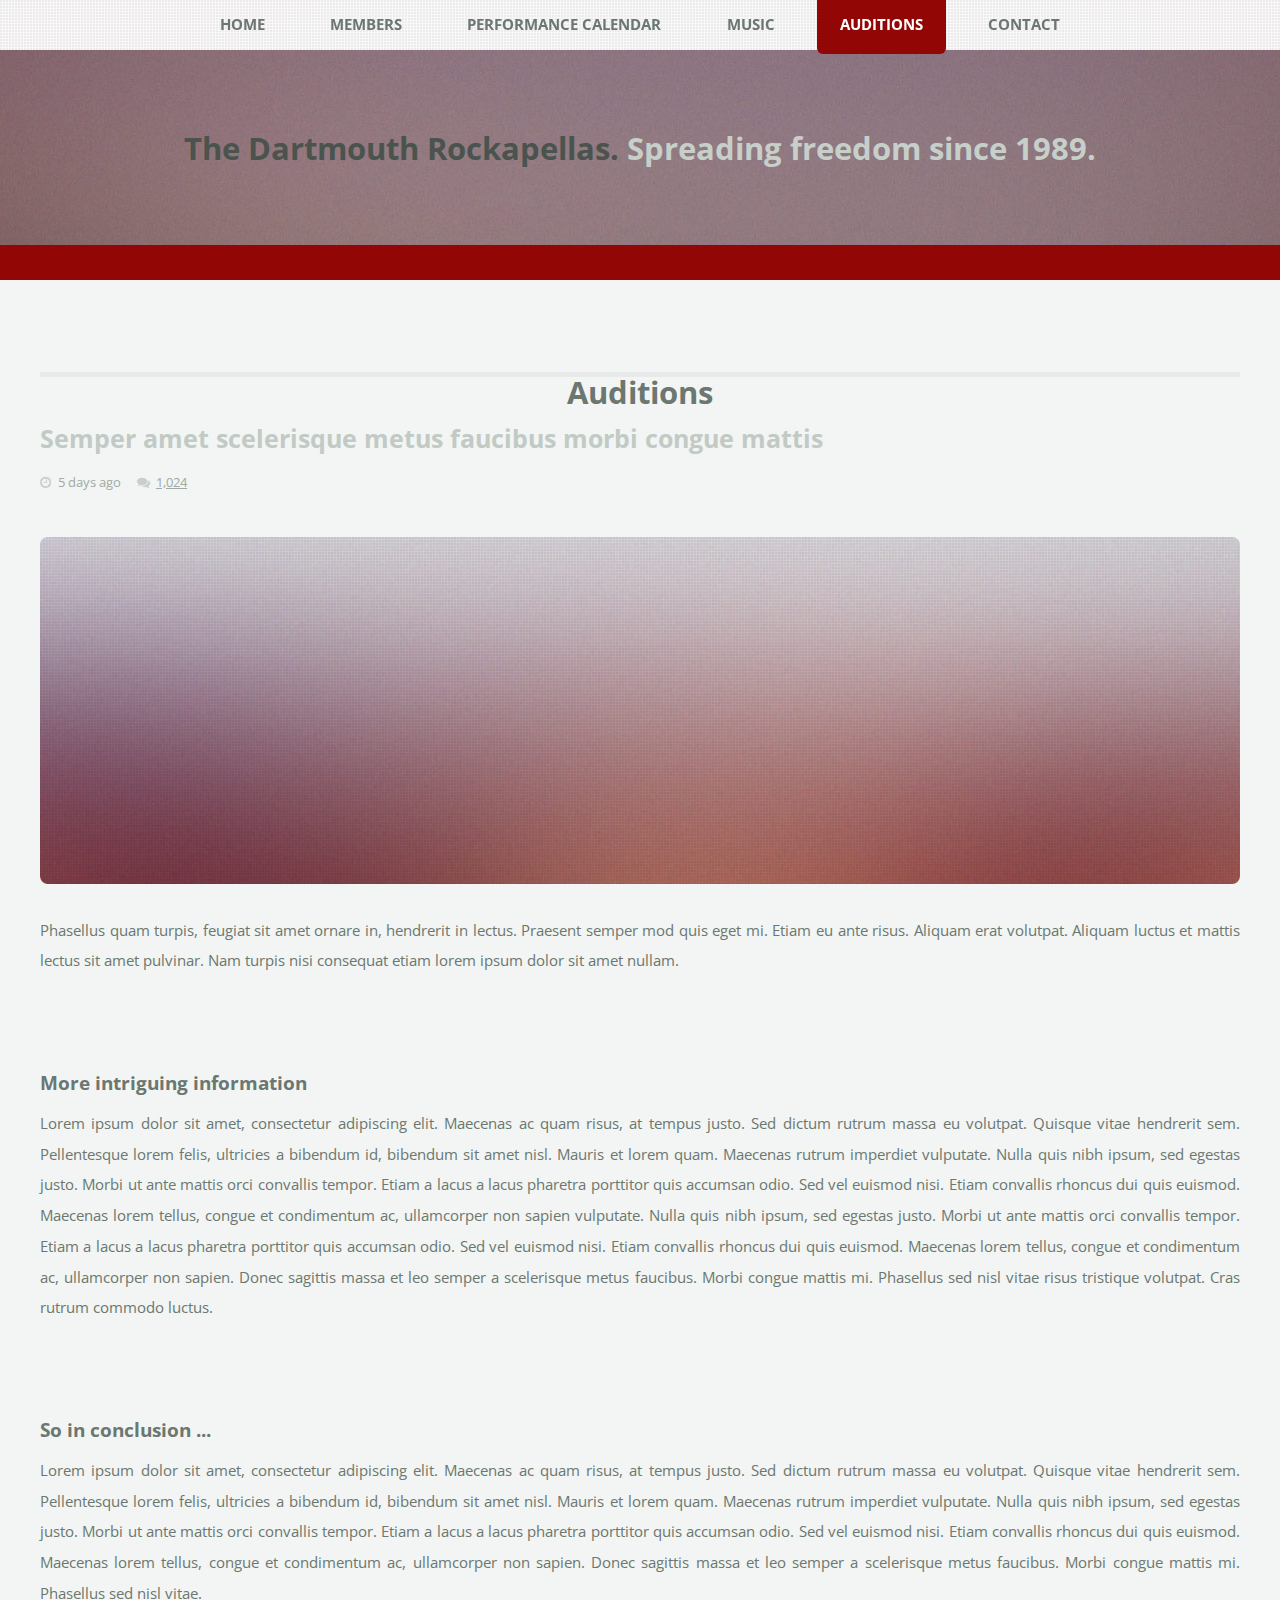
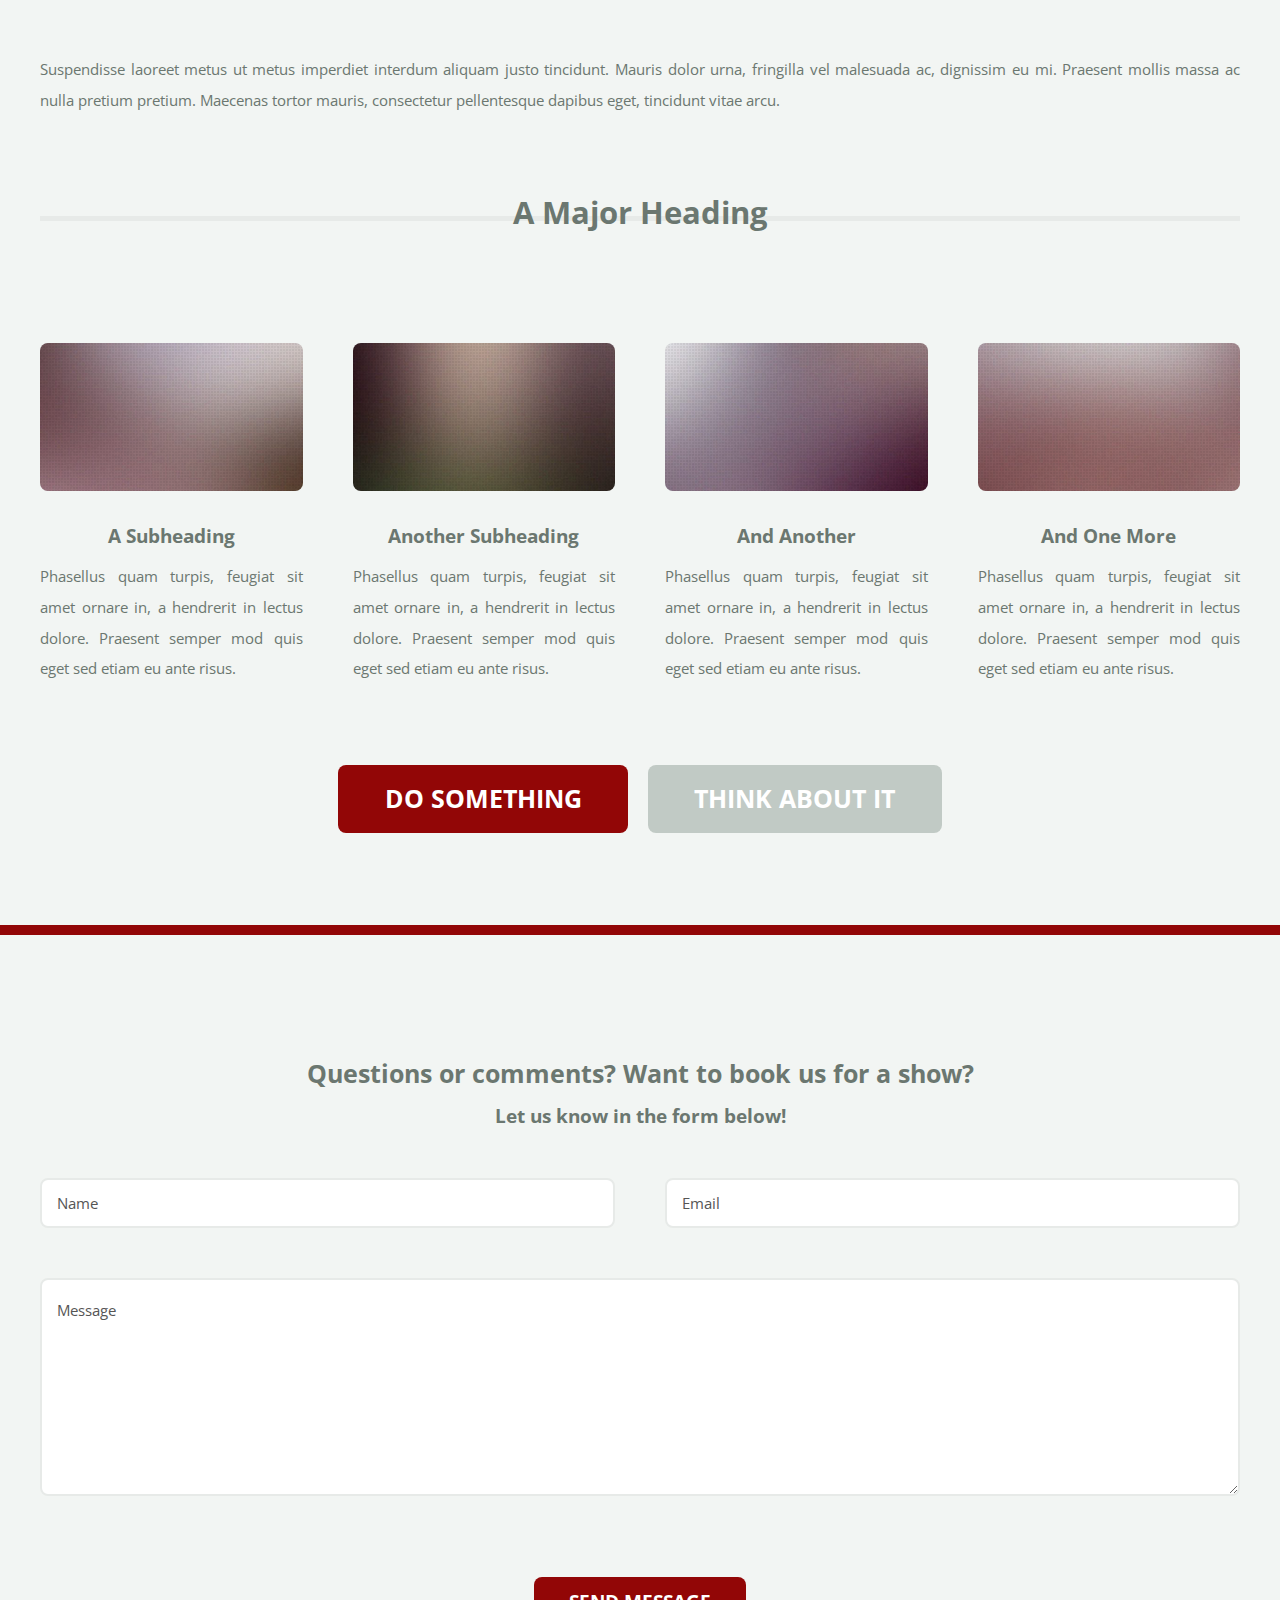
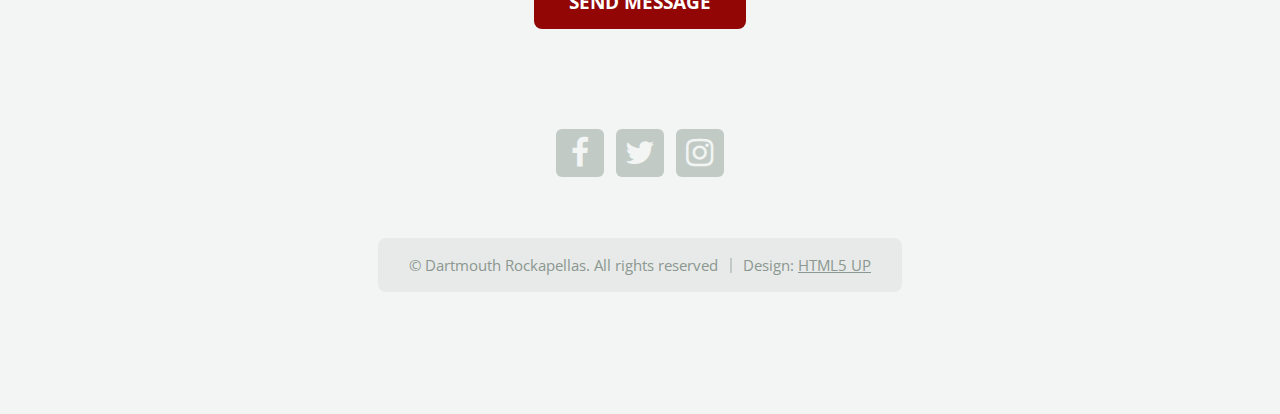
<file: auditions.html>
<!DOCTYPE HTML>
<!--
	TXT by HTML5 UP
	html5up.net | @ajlkn
	Free for personal and commercial use under the CCA 3.0 license (html5up.net/license)
-->

<link rel="shortcut icon" href="images/logos/pride.ico"/>
<html>
	<head>
		<title>The Dartmouth Rockapellas</title>
		<meta charset="utf-8" />
		<meta name="viewport" content="width=device-width, initial-scale=1" />
		<!--[if lte IE 8]><script src="assets/js/ie/html5shiv.js"></script><![endif]-->
		<link rel="stylesheet" href="assets/css/main.css" />
		<!--[if lte IE 8]><link rel="stylesheet" href="assets/css/ie8.css" /><![endif]-->
	</head>
	<body>
		<div id="page-wrapper">
		
			<!-- Header -->
				<header id="header">
					<div class="logo container">
						<div>
							<h1><a href="index.html" id="logo">The Dartmouth Rockapellas.</a></h1>
							<p>Spreading freedom since 1989.</p>
						</div>
					</div>
				</header>

			<!-- Nav -->
				<nav id="nav">
					<ul>
						<li><a href="index.html">Home</a></li>
						<!--
						<li>
							<a href="#">Dropdown</a>
							<ul>
								<li><a href="#">Lorem ipsum dolor</a></li>
								<li><a href="#">Magna phasellus</a></li>
								<li>
									<a href="#">Phasellus consequat</a>
									<ul>
										<li><a href="#">Lorem ipsum dolor</a></li>
										<li><a href="#">Phasellus consequat</a></li>
										<li><a href="#">Magna phasellus</a></li>
										<li><a href="#">Etiam dolore nisl</a></li>
									</ul>
								</li>
								<li><a href="#">Veroeros feugiat</a></li>
							</ul>
						</li>-->
						<li><a href="members.html">Members</a></li>
						<li><a href="calendar.html">Performance Calendar</a></li>
						<li><a href="music.html">Music</a></li>
						<!--<li><a href="freedom.html">Freedom</a></li>-->
						<li class="current"><a href="auditions.html">Auditions</a></li>
						<li class="contact"><a href="#footer">Contact</a></li>
					</ul>
				</nav>

			<!-- Main -->
				<div id="main-wrapper">
					<div id="main" class="container">
						<div class="row">
							<div class="12u">
								<div class="content">

									<!-- Content -->

										<article class="box page-content">

											<header>
												<h2 class="major">Auditions</h2>
												<p>Semper amet scelerisque metus faucibus morbi congue mattis</p>
												<ul class="meta">
													<li class="icon fa-clock-o">5 days ago</li>
													<li class="icon fa-comments"><a href="#">1,024</a></li>
												</ul>
											</header>

											<section>
												<span class="image featured"><img src="images/pic05.jpg" alt="" /></span>
												<p>
													Phasellus quam turpis, feugiat sit amet ornare in, hendrerit in lectus.
													Praesent semper mod quis eget mi. Etiam eu ante risus. Aliquam erat volutpat.
													Aliquam luctus et mattis lectus sit amet pulvinar. Nam turpis nisi
													consequat etiam lorem ipsum dolor sit amet nullam.
												</p>
											</section>

											<section>
												<h3>More intriguing information</h3>
												<p>
													Lorem ipsum dolor sit amet, consectetur adipiscing elit. Maecenas ac quam risus, at tempus
													justo. Sed dictum rutrum massa eu volutpat. Quisque vitae hendrerit sem. Pellentesque lorem felis,
													ultricies a bibendum id, bibendum sit amet nisl. Mauris et lorem quam. Maecenas rutrum imperdiet
													vulputate. Nulla quis nibh ipsum, sed egestas justo. Morbi ut ante mattis orci convallis tempor.
													Etiam a lacus a lacus pharetra porttitor quis accumsan odio. Sed vel euismod nisi. Etiam convallis
													rhoncus dui quis euismod. Maecenas lorem tellus, congue et condimentum ac, ullamcorper non sapien
													vulputate. Nulla quis nibh ipsum, sed egestas justo. Morbi ut ante mattis orci convallis tempor.
													Etiam a lacus a lacus pharetra porttitor quis accumsan odio. Sed vel euismod nisi. Etiam convallis
													rhoncus dui quis euismod. Maecenas lorem tellus, congue et condimentum ac, ullamcorper non sapien.
													Donec sagittis massa et leo semper a scelerisque metus faucibus. Morbi congue mattis mi.
													Phasellus sed nisl vitae risus tristique volutpat. Cras rutrum commodo luctus.
												</p>
											</section>

											<section>
												<h3>So in conclusion ...</h3>
												<p>
													Lorem ipsum dolor sit amet, consectetur adipiscing elit. Maecenas ac quam risus, at tempus
													justo. Sed dictum rutrum massa eu volutpat. Quisque vitae hendrerit sem. Pellentesque lorem felis,
													ultricies a bibendum id, bibendum sit amet nisl. Mauris et lorem quam. Maecenas rutrum imperdiet
													vulputate. Nulla quis nibh ipsum, sed egestas justo. Morbi ut ante mattis orci convallis tempor.
													Etiam a lacus a lacus pharetra porttitor quis accumsan odio. Sed vel euismod nisi. Etiam convallis
													rhoncus dui quis euismod. Maecenas lorem tellus, congue et condimentum ac, ullamcorper non sapien.
													Donec sagittis massa et leo semper a scelerisque metus faucibus. Morbi congue mattis mi.
													Phasellus sed nisl vitae.
												</p>
												<p>
													Suspendisse laoreet metus ut metus imperdiet interdum aliquam justo tincidunt. Mauris dolor urna,
													fringilla vel malesuada ac, dignissim eu mi. Praesent mollis massa ac nulla pretium pretium.
													Maecenas tortor mauris, consectetur pellentesque dapibus eget, tincidunt vitae arcu.
												</p>
											</section>

										</article>

								</div>
							</div>
						</div>
						<div class="row 200%">
							<div class="12u">

								<!-- Features -->
									<section class="box features">
										<h2 class="major"><span>A Major Heading</span></h2>
										<div>
											<div class="row">
												<div class="3u 12u(mobile)">

													<!-- Feature -->
														<section class="box feature">
															<a href="#" class="image featured"><img src="images/pic01.jpg" alt="" /></a>
															<h3><a href="#">A Subheading</a></h3>
															<p>
																Phasellus quam turpis, feugiat sit amet ornare in, a hendrerit in
																lectus dolore. Praesent semper mod quis eget sed etiam eu ante risus.
															</p>
														</section>

												</div>
												<div class="3u 12u(mobile)">

													<!-- Feature -->
														<section class="box feature">
															<a href="#" class="image featured"><img src="images/pic02.jpg" alt="" /></a>
															<h3><a href="#">Another Subheading</a></h3>
															<p>
																Phasellus quam turpis, feugiat sit amet ornare in, a hendrerit in
																lectus dolore. Praesent semper mod quis eget sed etiam eu ante risus.
															</p>
														</section>

												</div>
												<div class="3u 12u(mobile)">

													<!-- Feature -->
														<section class="box feature">
															<a href="#" class="image featured"><img src="images/pic03.jpg" alt="" /></a>
															<h3><a href="#">And Another</a></h3>
															<p>
																Phasellus quam turpis, feugiat sit amet ornare in, a hendrerit in
																lectus dolore. Praesent semper mod quis eget sed etiam eu ante risus.
															</p>
														</section>

												</div>
												<div class="3u 12u(mobile)">

													<!-- Feature -->
														<section class="box feature">
															<a href="#" class="image featured"><img src="images/pic04.jpg" alt="" /></a>
															<h3><a href="#">And One More</a></h3>
															<p>
																Phasellus quam turpis, feugiat sit amet ornare in, a hendrerit in
																lectus dolore. Praesent semper mod quis eget sed etiam eu ante risus.
															</p>
														</section>

												</div>
											</div>
											<div class="row">
												<div class="12u">
													<ul class="actions">
														<li><a href="#" class="button big">Do Something</a></li>
														<li><a href="#" class="button alt big">Think About It</a></li>
													</ul>
												</div>
											</div>
										</div>
									</section>

							</div>
						</div>
					</div>
				</div>

			<!-- Footer -->
				<footer id="footer" class="container">
					<!--<div class="row 200%">
						<div class="12u"> -->

							<!-- About --> <!--
								<section>
									<h2 class="major"><span>What's this about?</span></h2>
									<p>
										This is <strong>TXT</strong>, yet another free responsive site template designed by
										<a href="http://twitter.com/ajlkn">AJ</a> for <a href="http://html5up.net">HTML5 UP</a>. It's released under the
										<a href="http://html5up.net/license/">Creative Commons Attribution</a> license so feel free to use it for
										whatever you're working on (personal or commercial), just be sure to give us credit for the design.
										That's basically it :)
									</p>
								</section>

						</div>
					</div>
					-->
					
					<header class="major last">
						<h2>Questions or comments? Want to book us for a show?</h2>
					</header>
					
					<h4>Let us know in the form below!</h4>
					<p/>

					<div class="row 200%">
						<div class="12u">
							<form method="post" action="#">
								<div class="row">
									<div class="6u 12u(mobilep)">
										<input type="text" name="name" placeholder="Name" />
									</div>
									<div class="6u 12u(mobilep)">
										<input type="email" name="email" placeholder="Email" />
									</div>
								</div>
								<div class="row">
									<div class="12u">
										<textarea name="message" placeholder="Message" rows="6"></textarea>
									</div>
								</div>
								<div class="row">
									<div class="12u">
										<ul class="actions">
											<li><input type="submit" value="Send Message" /></li>
										</ul>
									</div>
								</div>
							</form>
						</div>
					</div>
					
					<div class="row 200%">
						<div class="12u">

							<!-- Contact -->
								<section>
									<!--<h2 class="major"><span>Get in touch</span></h2>-->
									<ul class="contact">
										<li><a class="icon fa-facebook" href="https://www.facebook.com/Dartmouth-Rockapellas-130681392191/"><span class="label">Facebook</span></a></li>
										<li><a class="icon fa-twitter" href="#"><span class="label">Twitter</span></a></li>
										<li><a class="icon fa-instagram" href="#"><span class="label">Instagram</span></a></li>
										<!--<li><a class="icon fa-dribbble" href="#"><span class="label">Dribbble</span></a></li>-->
										<!--<li><a class="icon fa-google-plus" href="#"><span class="label">Google+</span></a></li>-->
									</ul>
								</section>

						</div>
					</div>

					<!-- Copyright -->
						<div id="copyright">
							<ul class="menu">
								<li>&copy; Dartmouth Rockapellas. All rights reserved</li><li>Design: <a href="http://html5up.net">HTML5 UP</a></li>
							</ul>
						</div>

				</footer>

		</div>

		<!-- Scripts -->
			<script src="assets/js/jquery.min.js"></script>
			<script src="assets/js/jquery.dropotron.min.js"></script>
			<script src="assets/js/skel.min.js"></script>
			<script src="assets/js/skel-viewport.min.js"></script>
			<script src="assets/js/util.js"></script>
			<!--[if lte IE 8]><script src="assets/js/ie/respond.min.js"></script><![endif]-->
			<script src="assets/js/main.js"></script>

	</body>
</html>
</file>
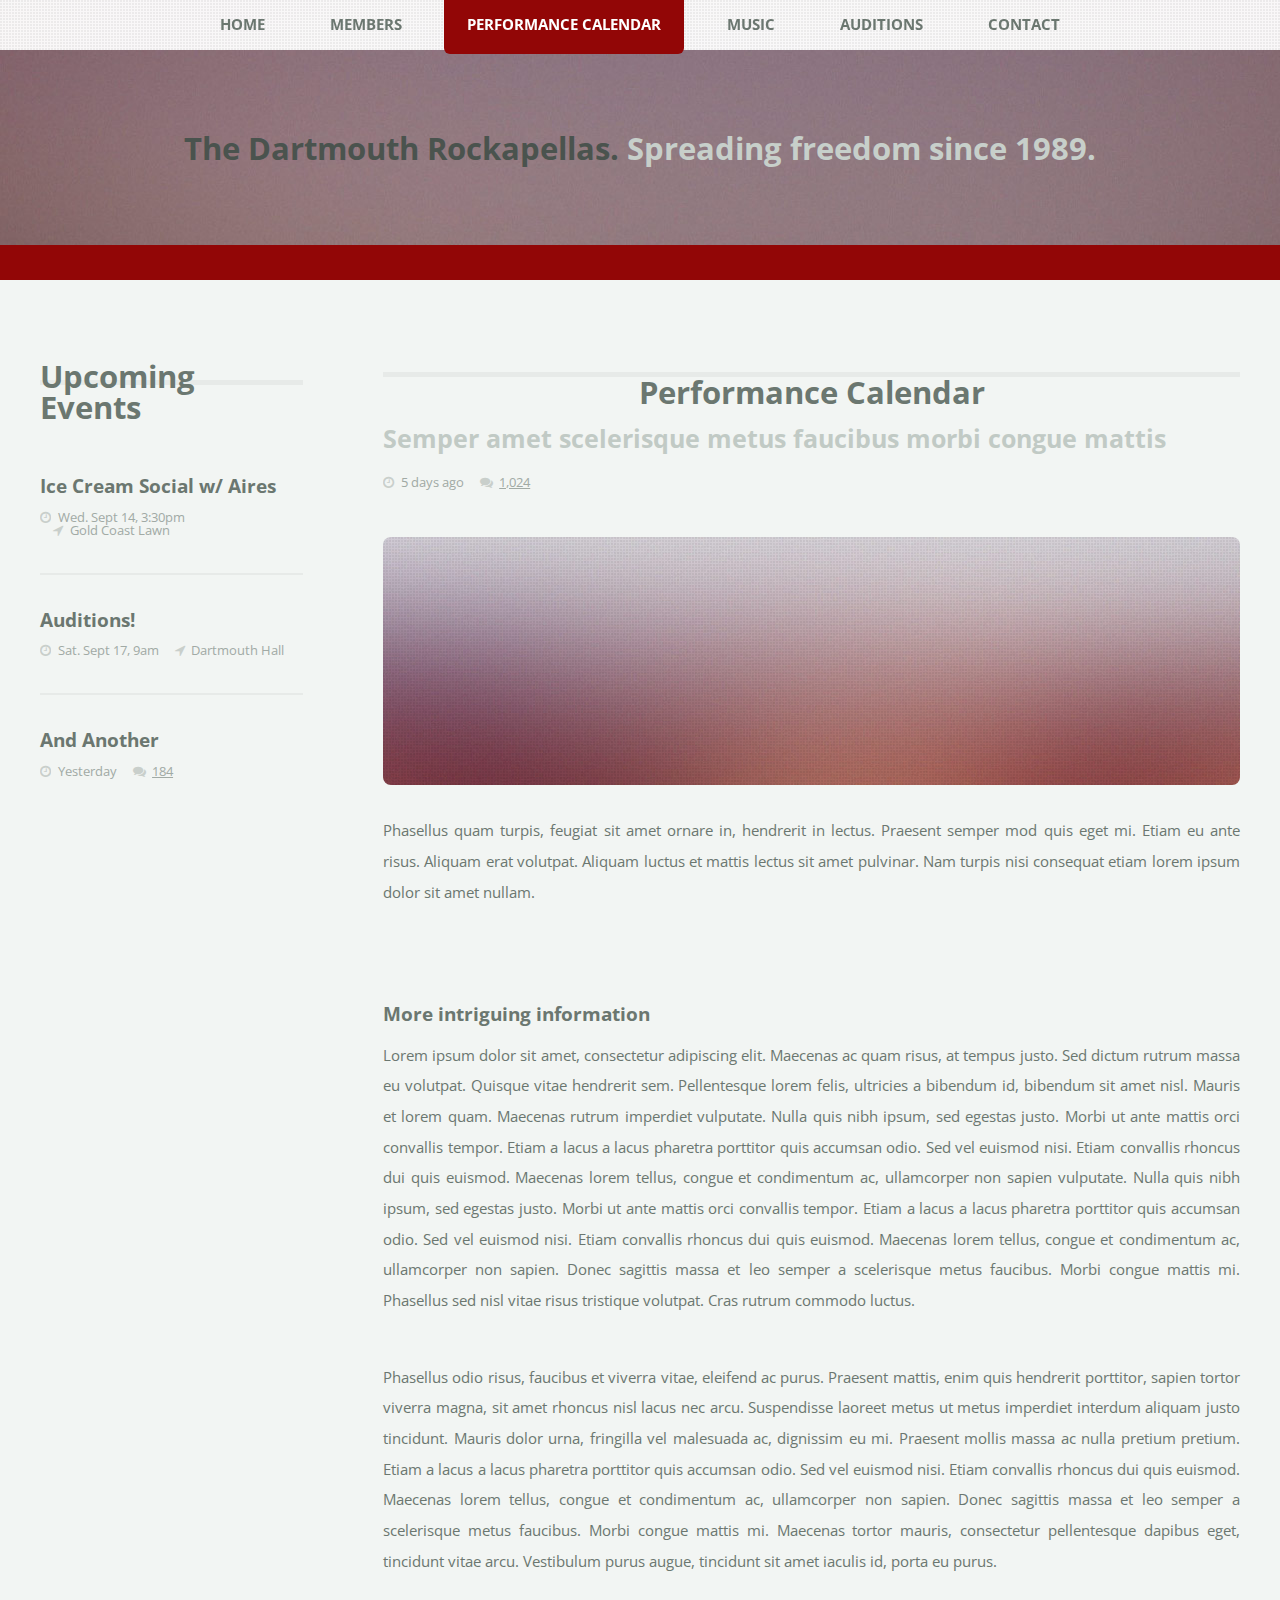
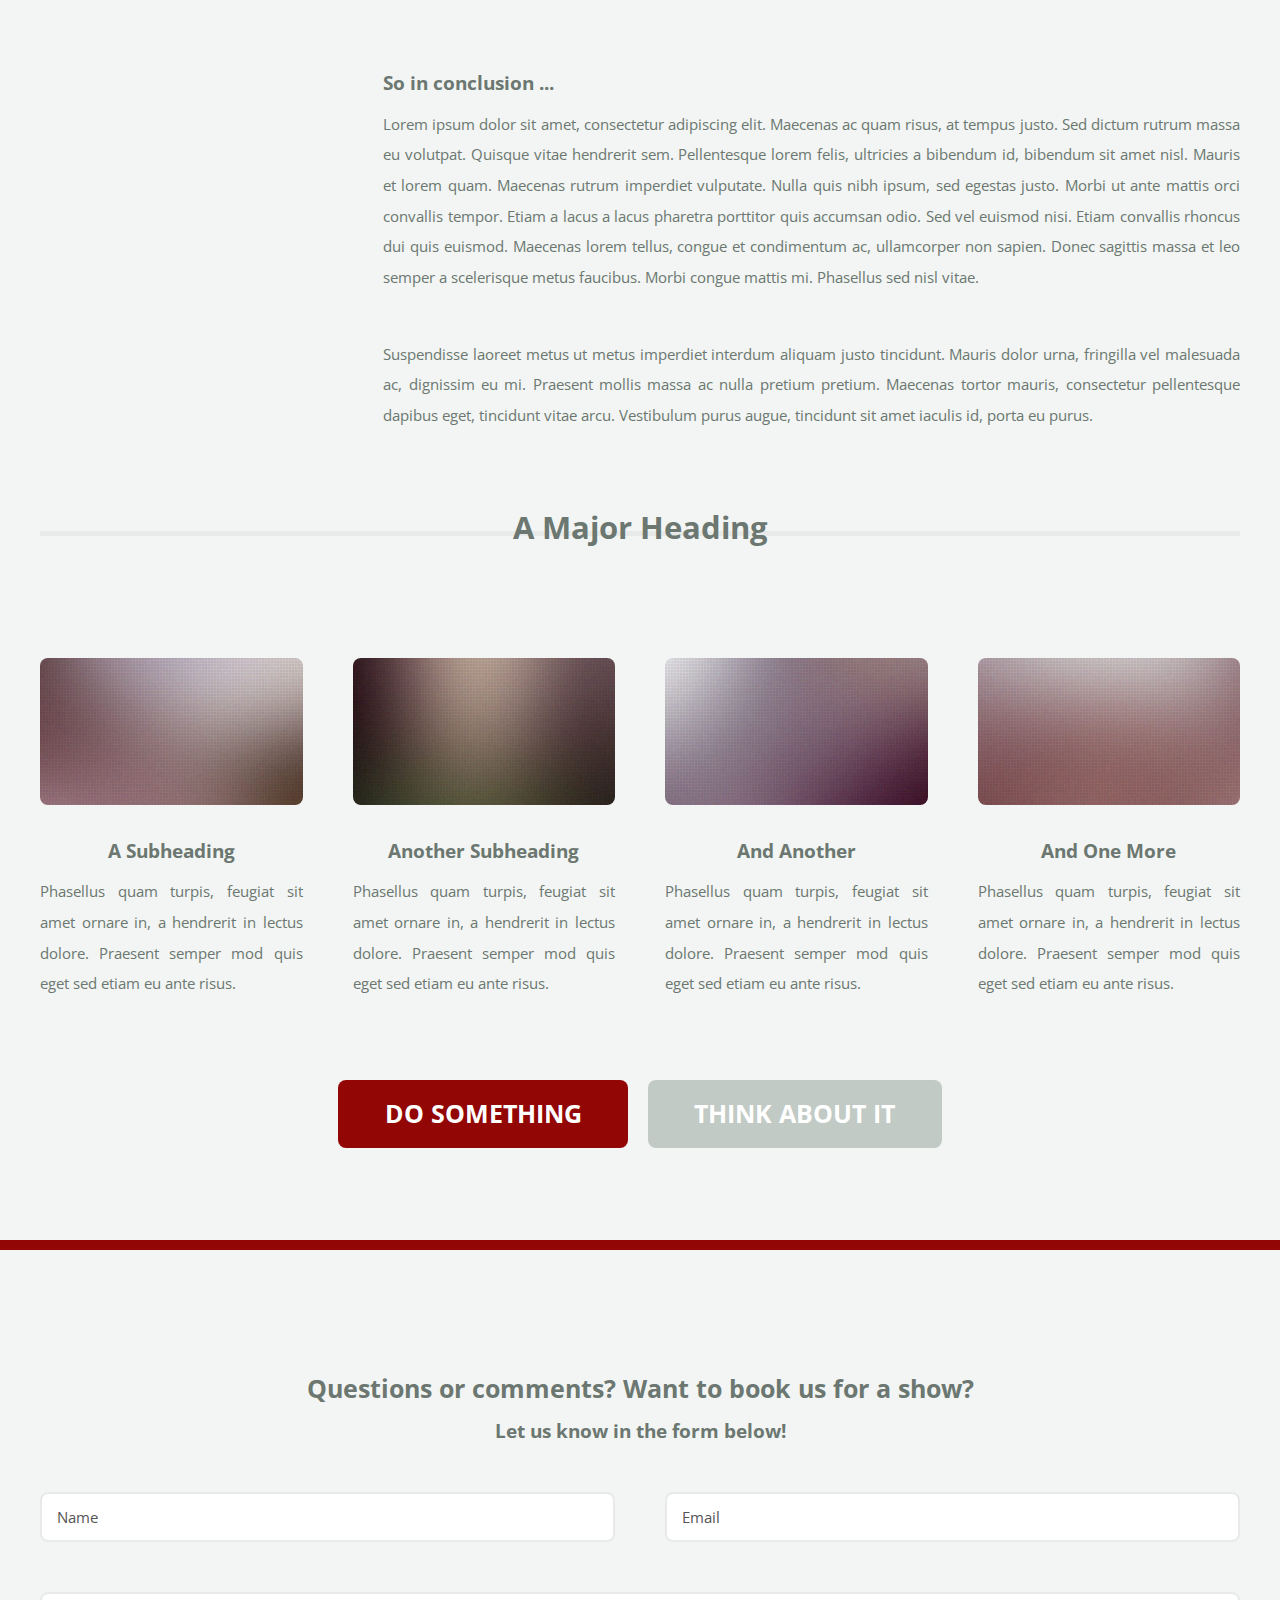
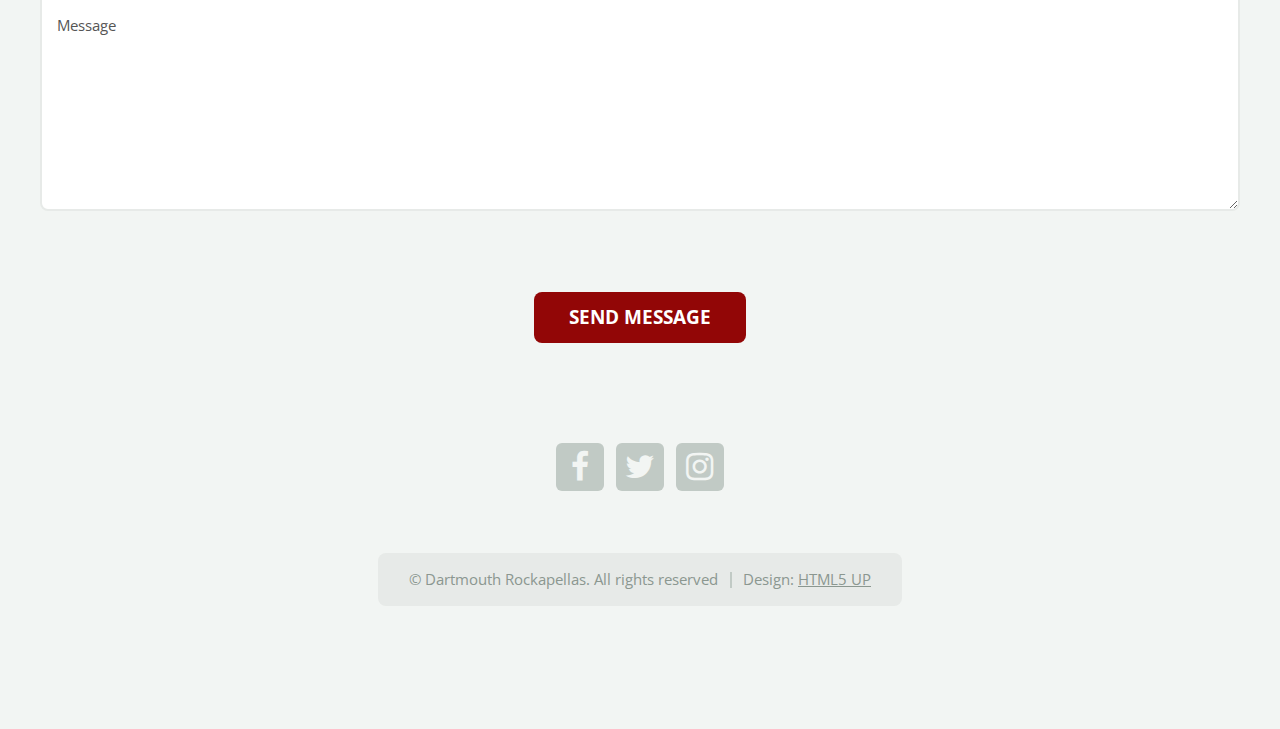
<file: calendar.html>
<!DOCTYPE HTML>
<!--
	TXT by HTML5 UP
	html5up.net | @ajlkn
	Free for personal and commercial use under the CCA 3.0 license (html5up.net/license)
-->

<link rel="shortcut icon" href="images/logos/pride.ico"/>
<html>
	<head>
		<title>The Dartmouth Rockapellas</title>
		<meta charset="utf-8" />
		<meta name="viewport" content="width=device-width, initial-scale=1" />
		<!--[if lte IE 8]><script src="assets/js/ie/html5shiv.js"></script><![endif]-->
		<link rel="stylesheet" href="assets/css/main.css" />
		<!--[if lte IE 8]><link rel="stylesheet" href="assets/css/ie8.css" /><![endif]-->
	</head>
	<body>
		<div id="page-wrapper">

			<!-- Header -->
				<header id="header">
					<div class="logo container">
						<div>
							<h1><a href="index.html" id="logo">The Dartmouth Rockapellas.</a></h1>
							<p>Spreading freedom since 1989.</p>
						</div>
					</div>
				</header>
				
			<!-- Nav -->
				<nav id="nav">
					<ul>
						<li><a href="index.html">Home</a></li>
						<!--
						<li>
							<a href="#">Dropdown</a>
							<ul>
								<li><a href="#">Lorem ipsum dolor</a></li>
								<li><a href="#">Magna phasellus</a></li>
								<li>
									<a href="#">Phasellus consequat</a>
									<ul>
										<li><a href="#">Lorem ipsum dolor</a></li>
										<li><a href="#">Phasellus consequat</a></li>
										<li><a href="#">Magna phasellus</a></li>
										<li><a href="#">Etiam dolore nisl</a></li>
									</ul>
								</li>
								<li><a href="#">Veroeros feugiat</a></li>
							</ul>
						</li>-->
						<li><a href="members.html">Members</a></li>
						<li class="current"><a href="calendar.html">Performance Calendar</a></li>
						<li><a href="music.html">Music</a></li>
						<!--<li><a href="freedom.html">Freedom</a></li>-->
						<li><a href="auditions.html">Auditions</a></li>
						<li class="contact"><a href="#footer">Contact</a></li>
					</ul>
				</nav>

			<!-- Main -->
				<div id="main-wrapper">
					<div id="main" class="container">
						<div class="row">
							<div class="3u 12u(mobile)">
								<div class="sidebar">

									<!-- Sidebar -->

										<!-- Recent Posts -->
											<section>
												<h2 class="major"><span>Upcoming Events</span></h2>
												<ul class="divided">
													<li>
														<article class="box post-summary">
															<h3><a href="#">Ice Cream Social w/ Aires</a></h3>
															<ul class="meta">
																<li class="icon fa-clock-o">Wed. Sept 14, 3:30pm</li>
																<li class="icon fa-location-arrow">Gold Coast Lawn</li>
															</ul>
														</article>
													</li>
													<li>
														<article class="box post-summary">
															<h3><a href="#">Auditions!</a></h3>
															<ul class="meta">
																<li class="icon fa-clock-o">Sat. Sept 17, 9am</li>
																<li class="icon fa-location-arrow">Dartmouth Hall</li>
															</ul>
														</article>
													</li>
													<li>
														<article class="box post-summary">
															<h3><a href="#">And Another</a></h3>
															<ul class="meta">
																<li class="icon fa-clock-o">Yesterday</li>
																<li class="icon fa-comments"><a href="#">184</a></li>
															</ul>
														</article>
													</li>
												</ul>
												<!--<a href="#" class="button alt">Browse Archives</a>-->
											</section>

										<!-- Something
											<section>
												<h2 class="major"><span>Ipsum Dolore</span></h2>
												<a href="#" class="image featured"><img src="images/pic03.jpg" alt="" /></a>
												<p>
													Donec sagittis massa et leo semper scele risque metus faucibus. Morbi congue mattis mi.
													Phasellus sed nisl vitae risus tristique volutpat. Cras rutrum sed commodo luctus blandit.
												</p>
												<a href="#" class="button alt">Learn more</a>
											</section>

											<section>
												<h2 class="major"><span>Magna Feugiat</span></h2>
												<p>
													Rhoncus dui quis euismod. Maecenas lorem tellus, congue et condimentum ac, ullamcorper non sapien.
													Donec sagittis massa et leo semper scele risque metus faucibus. Morbi congue mattis mi.
													Phasellus sed nisl vitae risus tristique volutpat. Cras rutrum sed commodo luctus blandit.
												</p>
												<a href="#" class="button alt">Learn more</a>
											</section>-->

								</div>
							</div>
							<div class="9u 12u(mobile) important(mobile)">
								<div class="content content-right">

									<!-- Content -->

										<article class="box page-content">

											<header>
												<h2 class="major">Performance Calendar</h2>
												<p>Semper amet scelerisque metus faucibus morbi congue mattis</p>
												<ul class="meta">
													<li class="icon fa-clock-o">5 days ago</li>
													<li class="icon fa-comments"><a href="#">1,024</a></li>
												</ul>
											</header>

											<section>
												<span class="image featured"><img src="images/pic05.jpg" alt="" /></span>
												<p>
													Phasellus quam turpis, feugiat sit amet ornare in, hendrerit in lectus.
													Praesent semper mod quis eget mi. Etiam eu ante risus. Aliquam erat volutpat.
													Aliquam luctus et mattis lectus sit amet pulvinar. Nam turpis nisi
													consequat etiam lorem ipsum dolor sit amet nullam.
												</p>
											</section>

											<section>
												<h3>More intriguing information</h3>
												<p>
													Lorem ipsum dolor sit amet, consectetur adipiscing elit. Maecenas ac quam risus, at tempus
													justo. Sed dictum rutrum massa eu volutpat. Quisque vitae hendrerit sem. Pellentesque lorem felis,
													ultricies a bibendum id, bibendum sit amet nisl. Mauris et lorem quam. Maecenas rutrum imperdiet
													vulputate. Nulla quis nibh ipsum, sed egestas justo. Morbi ut ante mattis orci convallis tempor.
													Etiam a lacus a lacus pharetra porttitor quis accumsan odio. Sed vel euismod nisi. Etiam convallis
													rhoncus dui quis euismod. Maecenas lorem tellus, congue et condimentum ac, ullamcorper non sapien
													vulputate. Nulla quis nibh ipsum, sed egestas justo. Morbi ut ante mattis orci convallis tempor.
													Etiam a lacus a lacus pharetra porttitor quis accumsan odio. Sed vel euismod nisi. Etiam convallis
													rhoncus dui quis euismod. Maecenas lorem tellus, congue et condimentum ac, ullamcorper non sapien.
													Donec sagittis massa et leo semper a scelerisque metus faucibus. Morbi congue mattis mi.
													Phasellus sed nisl vitae risus tristique volutpat. Cras rutrum commodo luctus.
												</p>
												<p>
													Phasellus odio risus, faucibus et viverra vitae, eleifend ac purus. Praesent mattis, enim
													quis hendrerit porttitor, sapien tortor viverra magna, sit amet rhoncus nisl lacus nec arcu.
													Suspendisse laoreet metus ut metus imperdiet interdum aliquam justo tincidunt. Mauris dolor urna,
													fringilla vel malesuada ac, dignissim eu mi. Praesent mollis massa ac nulla pretium pretium.
													Etiam a lacus a lacus pharetra porttitor quis accumsan odio. Sed vel euismod nisi. Etiam convallis
													rhoncus dui quis euismod. Maecenas lorem tellus, congue et condimentum ac, ullamcorper non sapien.
													Donec sagittis massa et leo semper a scelerisque metus faucibus. Morbi congue mattis mi.
													Maecenas tortor mauris, consectetur pellentesque dapibus eget, tincidunt vitae arcu.
													Vestibulum purus augue, tincidunt sit amet iaculis id, porta eu purus.
												</p>
											</section>

											<section>
												<h3>So in conclusion ...</h3>
												<p>
													Lorem ipsum dolor sit amet, consectetur adipiscing elit. Maecenas ac quam risus, at tempus
													justo. Sed dictum rutrum massa eu volutpat. Quisque vitae hendrerit sem. Pellentesque lorem felis,
													ultricies a bibendum id, bibendum sit amet nisl. Mauris et lorem quam. Maecenas rutrum imperdiet
													vulputate. Nulla quis nibh ipsum, sed egestas justo. Morbi ut ante mattis orci convallis tempor.
													Etiam a lacus a lacus pharetra porttitor quis accumsan odio. Sed vel euismod nisi. Etiam convallis
													rhoncus dui quis euismod. Maecenas lorem tellus, congue et condimentum ac, ullamcorper non sapien.
													Donec sagittis massa et leo semper a scelerisque metus faucibus. Morbi congue mattis mi.
													Phasellus sed nisl vitae.
												</p>
												<p>
													Suspendisse laoreet metus ut metus imperdiet interdum aliquam justo tincidunt. Mauris dolor urna,
													fringilla vel malesuada ac, dignissim eu mi. Praesent mollis massa ac nulla pretium pretium.
													Maecenas tortor mauris, consectetur pellentesque dapibus eget, tincidunt vitae arcu.
													Vestibulum purus augue, tincidunt sit amet iaculis id, porta eu purus.
												</p>
											</section>

										</article>

								</div>
							</div>
						</div>
						<div class="row 200%">
							<div class="12u">

								<!-- Features -->
									<section class="box features">
										<h2 class="major"><span>A Major Heading</span></h2>
										<div>
											<div class="row">
												<div class="3u 12u(mobile)">

													<!-- Feature -->
														<section class="box feature">
															<a href="#" class="image featured"><img src="images/pic01.jpg" alt="" /></a>
															<h3><a href="#">A Subheading</a></h3>
															<p>
																Phasellus quam turpis, feugiat sit amet ornare in, a hendrerit in
																lectus dolore. Praesent semper mod quis eget sed etiam eu ante risus.
															</p>
														</section>

												</div>
												<div class="3u 12u(mobile)">

													<!-- Feature -->
														<section class="box feature">
															<a href="#" class="image featured"><img src="images/pic02.jpg" alt="" /></a>
															<h3><a href="#">Another Subheading</a></h3>
															<p>
																Phasellus quam turpis, feugiat sit amet ornare in, a hendrerit in
																lectus dolore. Praesent semper mod quis eget sed etiam eu ante risus.
															</p>
														</section>

												</div>
												<div class="3u 12u(mobile)">

													<!-- Feature -->
														<section class="box feature">
															<a href="#" class="image featured"><img src="images/pic03.jpg" alt="" /></a>
															<h3><a href="#">And Another</a></h3>
															<p>
																Phasellus quam turpis, feugiat sit amet ornare in, a hendrerit in
																lectus dolore. Praesent semper mod quis eget sed etiam eu ante risus.
															</p>
														</section>

												</div>
												<div class="3u 12u(mobile)">

													<!-- Feature -->
														<section class="box feature">
															<a href="#" class="image featured"><img src="images/pic04.jpg" alt="" /></a>
															<h3><a href="#">And One More</a></h3>
															<p>
																Phasellus quam turpis, feugiat sit amet ornare in, a hendrerit in
																lectus dolore. Praesent semper mod quis eget sed etiam eu ante risus.
															</p>
														</section>

												</div>
											</div>
											<div class="row">
												<div class="12u">
													<ul class="actions">
														<li><a href="#" class="button big">Do Something</a></li>
														<li><a href="#" class="button alt big">Think About It</a></li>
													</ul>
												</div>
											</div>
										</div>
									</section>

							</div>
						</div>
					</div>
				</div>

			<!-- Footer -->
				<footer id="footer" class="container">
					<!--<div class="row 200%">
						<div class="12u"> -->

							<!-- About --> <!--
								<section>
									<h2 class="major"><span>What's this about?</span></h2>
									<p>
										This is <strong>TXT</strong>, yet another free responsive site template designed by
										<a href="http://twitter.com/ajlkn">AJ</a> for <a href="http://html5up.net">HTML5 UP</a>. It's released under the
										<a href="http://html5up.net/license/">Creative Commons Attribution</a> license so feel free to use it for
										whatever you're working on (personal or commercial), just be sure to give us credit for the design.
										That's basically it :)
									</p>
								</section>

						</div>
					</div>
					-->
					
					<header class="major last">
						<h2>Questions or comments? Want to book us for a show?</h2>
					</header>
					
					<h4>Let us know in the form below!</h4>
					<p/>

					<div class="row 200%">
						<div class="12u">
							<form method="post" action="#">
								<div class="row">
									<div class="6u 12u(mobilep)">
										<input type="text" name="name" placeholder="Name" />
									</div>
									<div class="6u 12u(mobilep)">
										<input type="email" name="email" placeholder="Email" />
									</div>
								</div>
								<div class="row">
									<div class="12u">
										<textarea name="message" placeholder="Message" rows="6"></textarea>
									</div>
								</div>
								<div class="row">
									<div class="12u">
										<ul class="actions">
											<li><input type="submit" value="Send Message" /></li>
										</ul>
									</div>
								</div>
							</form>
						</div>
					</div>
					
					<div class="row 200%">
						<div class="12u">

							<!-- Contact -->
								<section>
									<!--<h2 class="major"><span>Get in touch</span></h2>-->
									<ul class="contact">
										<li><a class="icon fa-facebook" href="https://www.facebook.com/Dartmouth-Rockapellas-130681392191/"><span class="label">Facebook</span></a></li>
										<li><a class="icon fa-twitter" href="#"><span class="label">Twitter</span></a></li>
										<li><a class="icon fa-instagram" href="#"><span class="label">Instagram</span></a></li>
										<!--<li><a class="icon fa-dribbble" href="#"><span class="label">Dribbble</span></a></li>-->
										<!--<li><a class="icon fa-google-plus" href="#"><span class="label">Google+</span></a></li>-->
									</ul>
								</section>

						</div>
					</div>

					<!-- Copyright -->
						<div id="copyright">
							<ul class="menu">
								<li>&copy; Dartmouth Rockapellas. All rights reserved</li><li>Design: <a href="http://html5up.net">HTML5 UP</a></li>
							</ul>
						</div>

				</footer>

		</div>

		<!-- Scripts -->
			<script src="assets/js/jquery.min.js"></script>
			<script src="assets/js/jquery.dropotron.min.js"></script>
			<script src="assets/js/skel.min.js"></script>
			<script src="assets/js/skel-viewport.min.js"></script>
			<script src="assets/js/util.js"></script>
			<!--[if lte IE 8]><script src="assets/js/ie/respond.min.js"></script><![endif]-->
			<script src="assets/js/main.js"></script>

	</body>
</html>
</file>
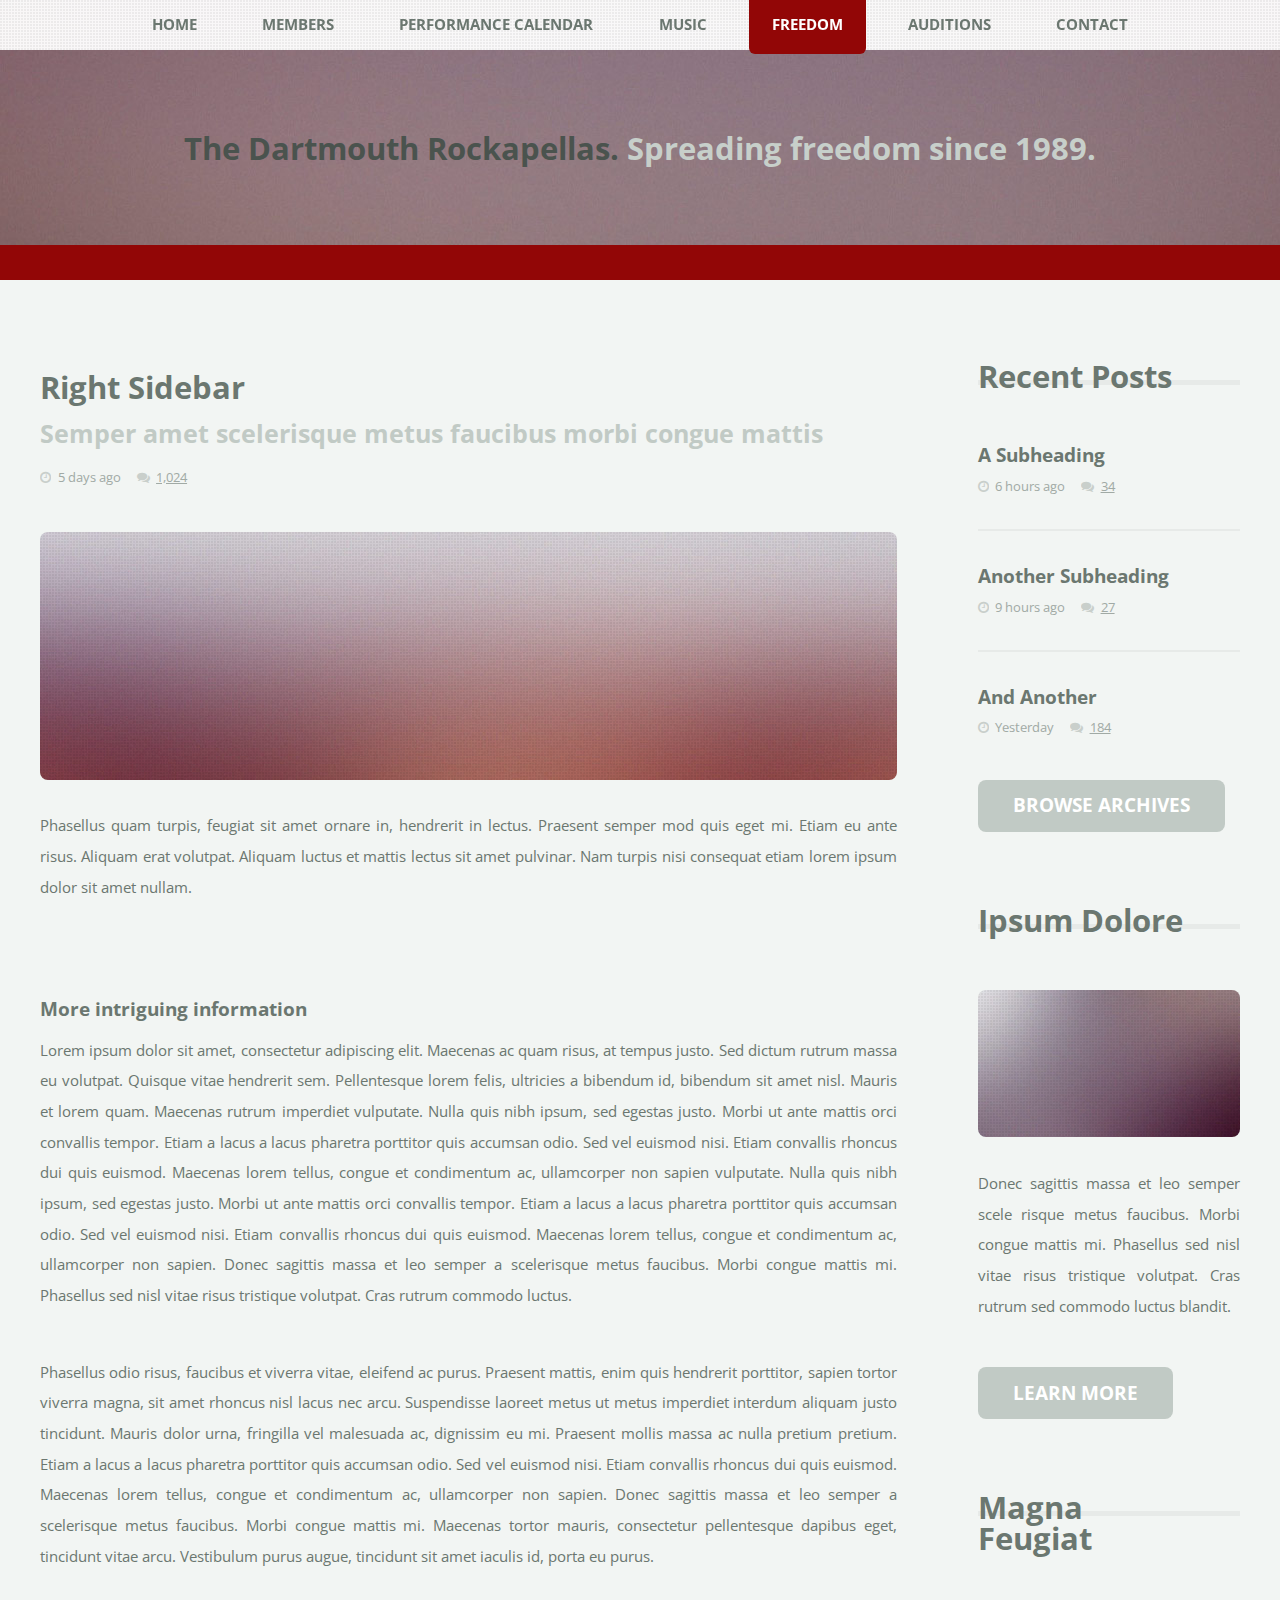
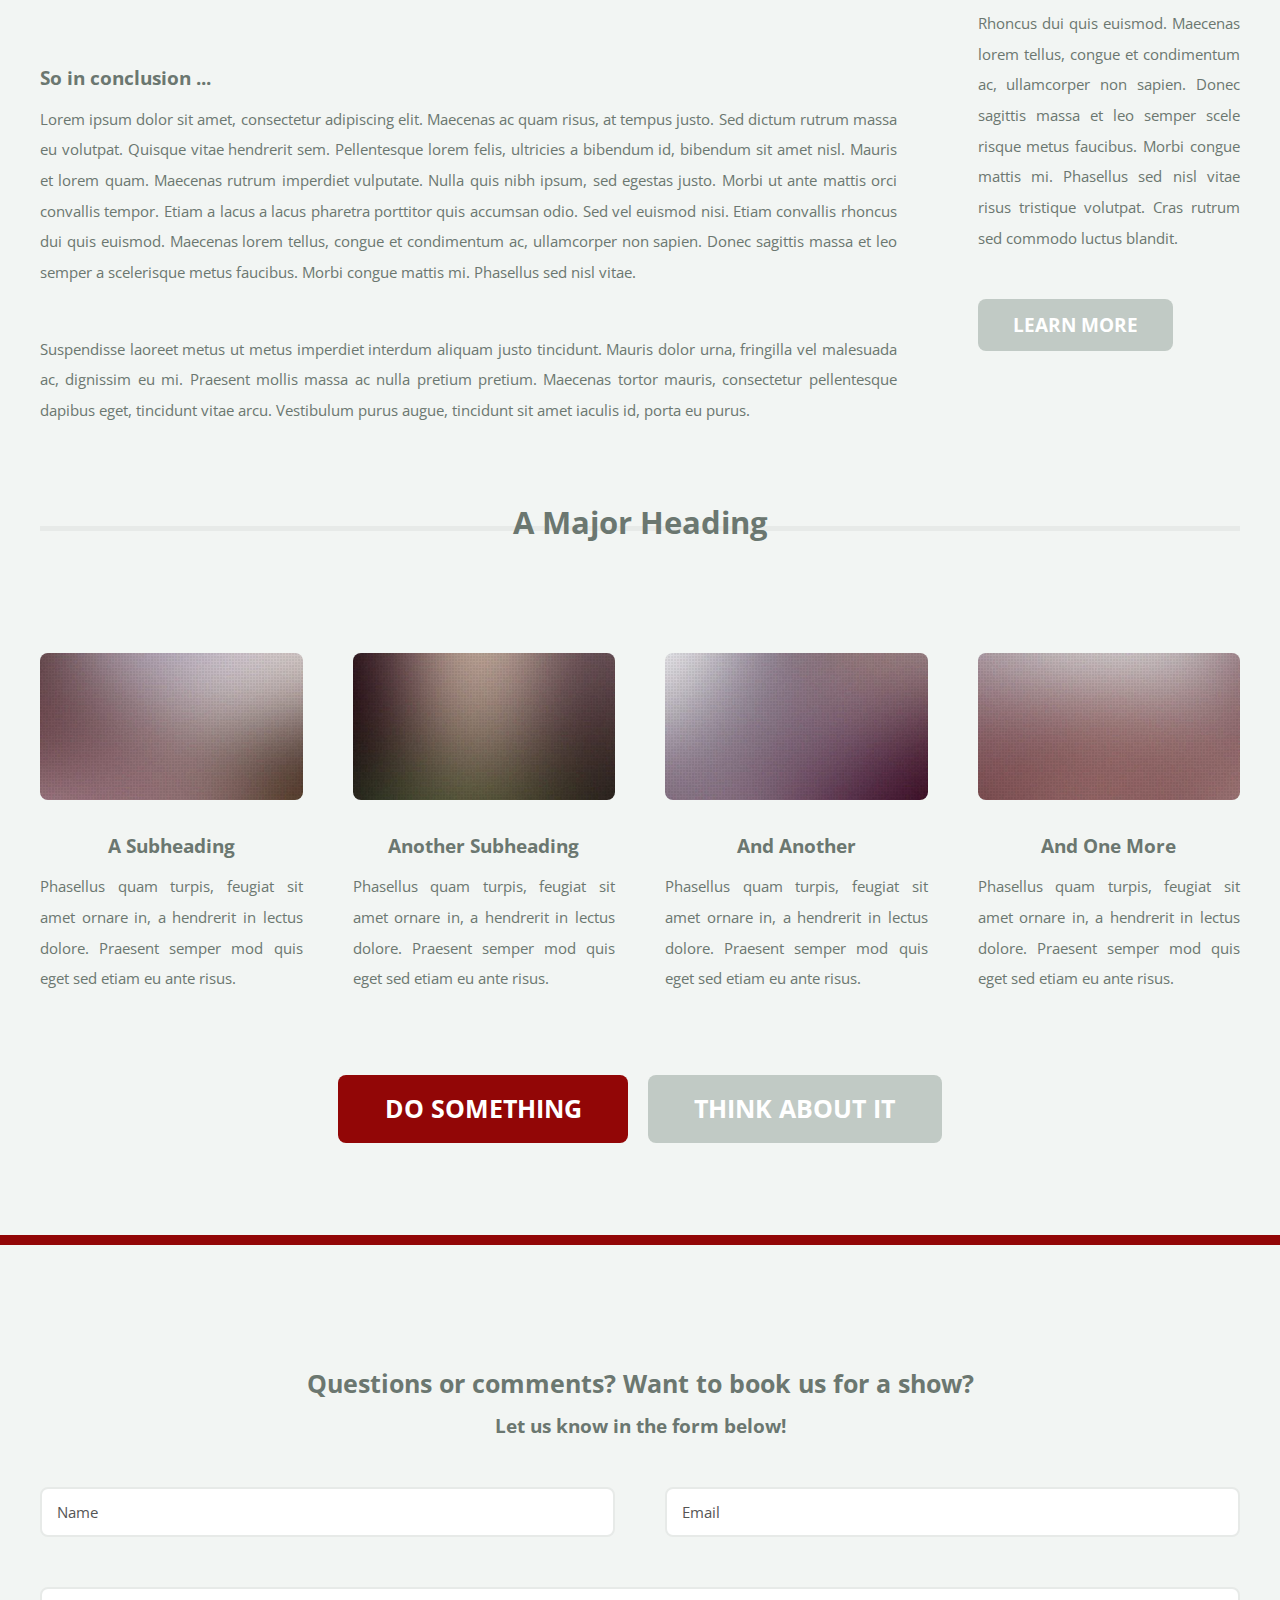
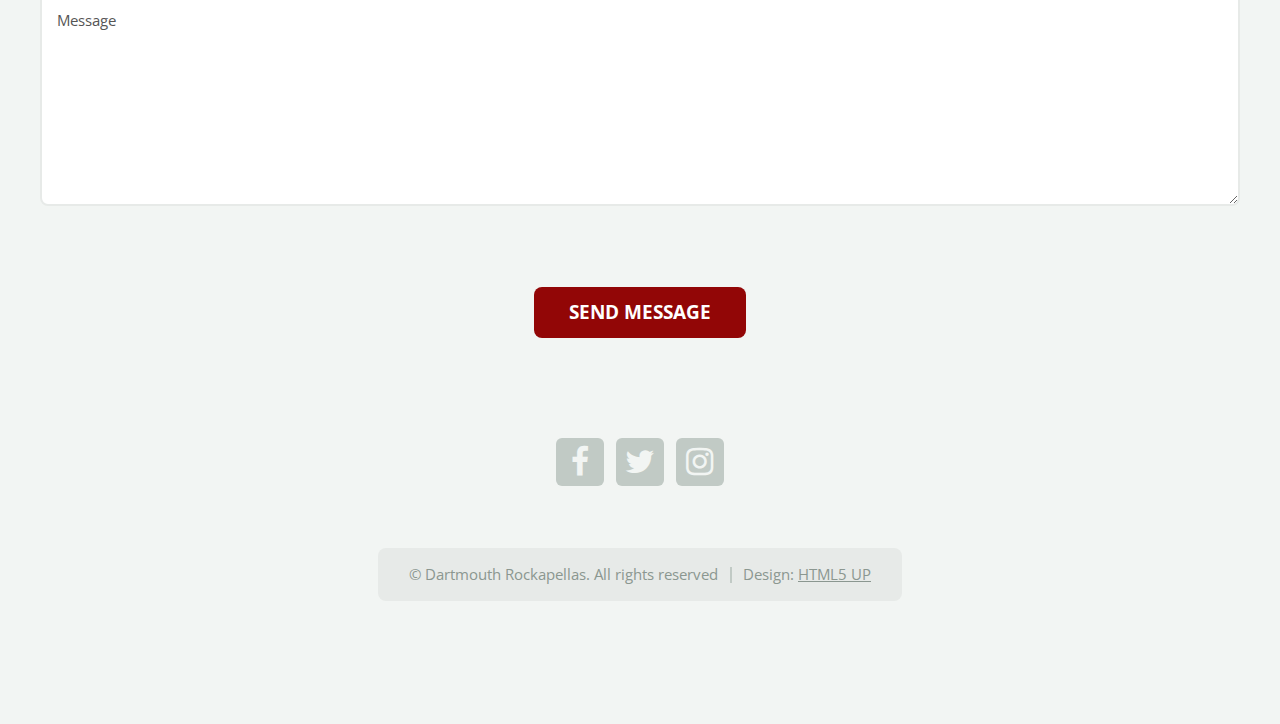
<file: freedom.html>
<!DOCTYPE HTML>
<!--
	TXT by HTML5 UP
	html5up.net | @ajlkn
	Free for personal and commercial use under the CCA 3.0 license (html5up.net/license)
-->

<link rel="shortcut icon" href="images/logos/pride.ico"/>
<html>
<!-- Header -->
	<head>
		<title>The Dartmouth Rockapellas</title>
		<meta charset="utf-8" />
		<meta name="viewport" content="width=device-width, initial-scale=1" />
		<!--[if lte IE 8]><script src="assets/js/ie/html5shiv.js"></script><![endif]-->
		<link rel="stylesheet" href="assets/css/main.css" />
		<!--[if lte IE 8]><link rel="stylesheet" href="assets/css/ie8.css" /><![endif]-->
	</head>
	<body>
		<div id="page-wrapper">
		
			<!-- Header -->
				<header id="header">
					<div class="logo container">
						<div>
							<h1><a href="index.html" id="logo">The Dartmouth Rockapellas.</a></h1>
							<p>Spreading freedom since 1989.</p>
						</div>
					</div>
				</header>

			<!-- Nav -->
				<nav id="nav">
					<ul>
						<li><a href="index.html">Home</a></li>
						<!--
						<li>
							<a href="#">Dropdown</a>
							<ul>
								<li><a href="#">Lorem ipsum dolor</a></li>
								<li><a href="#">Magna phasellus</a></li>
								<li>
									<a href="#">Phasellus consequat</a>
									<ul>
										<li><a href="#">Lorem ipsum dolor</a></li>
										<li><a href="#">Phasellus consequat</a></li>
										<li><a href="#">Magna phasellus</a></li>
										<li><a href="#">Etiam dolore nisl</a></li>
									</ul>
								</li>
								<li><a href="#">Veroeros feugiat</a></li>
							</ul>
						</li>-->
						<li><a href="members.html">Members</a></li>
						<li><a href="calendar.html">Performance Calendar</a></li>
						<li><a href="music.html">Music</a></li>
						<li class="current"><a href="freedom.html">Freedom</a></li>
						<li><a href="auditions.html">Auditions</a></li>
						<li class="contact"><a href="#footer">Contact</a></li>
					</ul>
				</nav>

			<!-- Main -->
				<div id="main-wrapper">
					<div id="main" class="container">
						<div class="row">
							<div class="9u 12u(mobile) important(mobile)">
								<div class="content content-left">

									<!-- Content -->

										<article class="box page-content">

											<header>
												<h2>Right Sidebar</h2>
												<p>Semper amet scelerisque metus faucibus morbi congue mattis</p>
												<ul class="meta">
													<li class="icon fa-clock-o">5 days ago</li>
													<li class="icon fa-comments"><a href="#">1,024</a></li>
												</ul>
											</header>

											<section>
												<span class="image featured"><img src="images/pic05.jpg" alt="" /></span>
												<p>
													Phasellus quam turpis, feugiat sit amet ornare in, hendrerit in lectus.
													Praesent semper mod quis eget mi. Etiam eu ante risus. Aliquam erat volutpat.
													Aliquam luctus et mattis lectus sit amet pulvinar. Nam turpis nisi
													consequat etiam lorem ipsum dolor sit amet nullam.
												</p>
											</section>

											<section>
												<h3>More intriguing information</h3>
												<p>
													Lorem ipsum dolor sit amet, consectetur adipiscing elit. Maecenas ac quam risus, at tempus
													justo. Sed dictum rutrum massa eu volutpat. Quisque vitae hendrerit sem. Pellentesque lorem felis,
													ultricies a bibendum id, bibendum sit amet nisl. Mauris et lorem quam. Maecenas rutrum imperdiet
													vulputate. Nulla quis nibh ipsum, sed egestas justo. Morbi ut ante mattis orci convallis tempor.
													Etiam a lacus a lacus pharetra porttitor quis accumsan odio. Sed vel euismod nisi. Etiam convallis
													rhoncus dui quis euismod. Maecenas lorem tellus, congue et condimentum ac, ullamcorper non sapien
													vulputate. Nulla quis nibh ipsum, sed egestas justo. Morbi ut ante mattis orci convallis tempor.
													Etiam a lacus a lacus pharetra porttitor quis accumsan odio. Sed vel euismod nisi. Etiam convallis
													rhoncus dui quis euismod. Maecenas lorem tellus, congue et condimentum ac, ullamcorper non sapien.
													Donec sagittis massa et leo semper a scelerisque metus faucibus. Morbi congue mattis mi.
													Phasellus sed nisl vitae risus tristique volutpat. Cras rutrum commodo luctus.
												</p>
												<p>
													Phasellus odio risus, faucibus et viverra vitae, eleifend ac purus. Praesent mattis, enim
													quis hendrerit porttitor, sapien tortor viverra magna, sit amet rhoncus nisl lacus nec arcu.
													Suspendisse laoreet metus ut metus imperdiet interdum aliquam justo tincidunt. Mauris dolor urna,
													fringilla vel malesuada ac, dignissim eu mi. Praesent mollis massa ac nulla pretium pretium.
													Etiam a lacus a lacus pharetra porttitor quis accumsan odio. Sed vel euismod nisi. Etiam convallis
													rhoncus dui quis euismod. Maecenas lorem tellus, congue et condimentum ac, ullamcorper non sapien.
													Donec sagittis massa et leo semper a scelerisque metus faucibus. Morbi congue mattis mi.
													Maecenas tortor mauris, consectetur pellentesque dapibus eget, tincidunt vitae arcu.
													Vestibulum purus augue, tincidunt sit amet iaculis id, porta eu purus.
												</p>
											</section>

											<section>
												<h3>So in conclusion ...</h3>
												<p>
													Lorem ipsum dolor sit amet, consectetur adipiscing elit. Maecenas ac quam risus, at tempus
													justo. Sed dictum rutrum massa eu volutpat. Quisque vitae hendrerit sem. Pellentesque lorem felis,
													ultricies a bibendum id, bibendum sit amet nisl. Mauris et lorem quam. Maecenas rutrum imperdiet
													vulputate. Nulla quis nibh ipsum, sed egestas justo. Morbi ut ante mattis orci convallis tempor.
													Etiam a lacus a lacus pharetra porttitor quis accumsan odio. Sed vel euismod nisi. Etiam convallis
													rhoncus dui quis euismod. Maecenas lorem tellus, congue et condimentum ac, ullamcorper non sapien.
													Donec sagittis massa et leo semper a scelerisque metus faucibus. Morbi congue mattis mi.
													Phasellus sed nisl vitae.
												</p>
												<p>
													Suspendisse laoreet metus ut metus imperdiet interdum aliquam justo tincidunt. Mauris dolor urna,
													fringilla vel malesuada ac, dignissim eu mi. Praesent mollis massa ac nulla pretium pretium.
													Maecenas tortor mauris, consectetur pellentesque dapibus eget, tincidunt vitae arcu.
													Vestibulum purus augue, tincidunt sit amet iaculis id, porta eu purus.
												</p>
											</section>

										</article>

								</div>
							</div>
							<div class="3u 12u(mobile)">
								<div class="sidebar">

									<!-- Sidebar -->

										<!-- Recent Posts -->
											<section>
												<h2 class="major"><span>Recent Posts</span></h2>
												<ul class="divided">
													<li>
														<article class="box post-summary">
															<h3><a href="#">A Subheading</a></h3>
															<ul class="meta">
																<li class="icon fa-clock-o">6 hours ago</li>
																<li class="icon fa-comments"><a href="#">34</a></li>
															</ul>
														</article>
													</li>
													<li>
														<article class="box post-summary">
															<h3><a href="#">Another Subheading</a></h3>
															<ul class="meta">
																<li class="icon fa-clock-o">9 hours ago</li>
																<li class="icon fa-comments"><a href="#">27</a></li>
															</ul>
														</article>
													</li>
													<li>
														<article class="box post-summary">
															<h3><a href="#">And Another</a></h3>
															<ul class="meta">
																<li class="icon fa-clock-o">Yesterday</li>
																<li class="icon fa-comments"><a href="#">184</a></li>
															</ul>
														</article>
													</li>
												</ul>
												<a href="#" class="button alt">Browse Archives</a>
											</section>

										<!-- Something -->
											<section>
												<h2 class="major"><span>Ipsum Dolore</span></h2>
												<a href="#" class="image featured"><img src="images/pic03.jpg" alt="" /></a>
												<p>
													Donec sagittis massa et leo semper scele risque metus faucibus. Morbi congue mattis mi.
													Phasellus sed nisl vitae risus tristique volutpat. Cras rutrum sed commodo luctus blandit.
												</p>
												<a href="#" class="button alt">Learn more</a>
											</section>

										<!-- Something -->
											<section>
												<h2 class="major"><span>Magna Feugiat</span></h2>
												<p>
													Rhoncus dui quis euismod. Maecenas lorem tellus, congue et condimentum ac, ullamcorper non sapien.
													Donec sagittis massa et leo semper scele risque metus faucibus. Morbi congue mattis mi.
													Phasellus sed nisl vitae risus tristique volutpat. Cras rutrum sed commodo luctus blandit.
												</p>
												<a href="#" class="button alt">Learn more</a>
											</section>

								</div>
							</div>
						</div>
						<div class="row 200%">
							<div class="12u">

								<!-- Features -->
									<section class="box features">
										<h2 class="major"><span>A Major Heading</span></h2>
										<div>
											<div class="row">
												<div class="3u 12u(mobile)">

													<!-- Feature -->
														<section class="box feature">
															<a href="#" class="image featured"><img src="images/pic01.jpg" alt="" /></a>
															<h3><a href="#">A Subheading</a></h3>
															<p>
																Phasellus quam turpis, feugiat sit amet ornare in, a hendrerit in
																lectus dolore. Praesent semper mod quis eget sed etiam eu ante risus.
															</p>
														</section>

												</div>
												<div class="3u 12u(mobile)">

													<!-- Feature -->
														<section class="box feature">
															<a href="#" class="image featured"><img src="images/pic02.jpg" alt="" /></a>
															<h3><a href="#">Another Subheading</a></h3>
															<p>
																Phasellus quam turpis, feugiat sit amet ornare in, a hendrerit in
																lectus dolore. Praesent semper mod quis eget sed etiam eu ante risus.
															</p>
														</section>

												</div>
												<div class="3u 12u(mobile)">

													<!-- Feature -->
														<section class="box feature">
															<a href="#" class="image featured"><img src="images/pic03.jpg" alt="" /></a>
															<h3><a href="#">And Another</a></h3>
															<p>
																Phasellus quam turpis, feugiat sit amet ornare in, a hendrerit in
																lectus dolore. Praesent semper mod quis eget sed etiam eu ante risus.
															</p>
														</section>

												</div>
												<div class="3u 12u(mobile)">

													<!-- Feature -->
														<section class="box feature">
															<a href="#" class="image featured"><img src="images/pic04.jpg" alt="" /></a>
															<h3><a href="#">And One More</a></h3>
															<p>
																Phasellus quam turpis, feugiat sit amet ornare in, a hendrerit in
																lectus dolore. Praesent semper mod quis eget sed etiam eu ante risus.
															</p>
														</section>

												</div>
											</div>
											<div class="row">
												<div class="12u">
													<ul class="actions">
														<li><a href="#" class="button big">Do Something</a></li>
														<li><a href="#" class="button alt big">Think About It</a></li>
													</ul>
												</div>
											</div>
										</div>
									</section>

							</div>
						</div>
					</div>
				</div>

			<!-- Footer -->
				<footer id="footer" class="container">
					<!--<div class="row 200%">
						<div class="12u"> -->

							<!-- About --> <!--
								<section>
									<h2 class="major"><span>What's this about?</span></h2>
									<p>
										This is <strong>TXT</strong>, yet another free responsive site template designed by
										<a href="http://twitter.com/ajlkn">AJ</a> for <a href="http://html5up.net">HTML5 UP</a>. It's released under the
										<a href="http://html5up.net/license/">Creative Commons Attribution</a> license so feel free to use it for
										whatever you're working on (personal or commercial), just be sure to give us credit for the design.
										That's basically it :)
									</p>
								</section>

						</div>
					</div>
					-->
					
					<header class="major last">
						<h2>Questions or comments? Want to book us for a show?</h2>
					</header>
					
					<h4>Let us know in the form below!</h4>
					<p/>

					<div class="row 200%">
						<div class="12u">
							<form method="post" action="#">
								<div class="row">
									<div class="6u 12u(mobilep)">
										<input type="text" name="name" placeholder="Name" />
									</div>
									<div class="6u 12u(mobilep)">
										<input type="email" name="email" placeholder="Email" />
									</div>
								</div>
								<div class="row">
									<div class="12u">
										<textarea name="message" placeholder="Message" rows="6"></textarea>
									</div>
								</div>
								<div class="row">
									<div class="12u">
										<ul class="actions">
											<li><input type="submit" value="Send Message" /></li>
										</ul>
									</div>
								</div>
							</form>
						</div>
					</div>
					
					<div class="row 200%">
						<div class="12u">

							<!-- Contact -->
								<section>
									<!--<h2 class="major"><span>Get in touch</span></h2>-->
									<ul class="contact">
										<li><a class="icon fa-facebook" href="https://www.facebook.com/Dartmouth-Rockapellas-130681392191/"><span class="label">Facebook</span></a></li>
										<li><a class="icon fa-twitter" href="#"><span class="label">Twitter</span></a></li>
										<li><a class="icon fa-instagram" href="#"><span class="label">Instagram</span></a></li>
										<!--<li><a class="icon fa-dribbble" href="#"><span class="label">Dribbble</span></a></li>-->
										<!--<li><a class="icon fa-google-plus" href="#"><span class="label">Google+</span></a></li>-->
									</ul>
								</section>

						</div>
					</div>

					<!-- Copyright -->
						<div id="copyright">
							<ul class="menu">
								<li>&copy; Dartmouth Rockapellas. All rights reserved</li><li>Design: <a href="http://html5up.net">HTML5 UP</a></li>
							</ul>
						</div>

				</footer>

		</div>

		<!-- Scripts -->
			<script src="assets/js/jquery.min.js"></script>
			<script src="assets/js/jquery.dropotron.min.js"></script>
			<script src="assets/js/skel.min.js"></script>
			<script src="assets/js/skel-viewport.min.js"></script>
			<script src="assets/js/util.js"></script>
			<!--[if lte IE 8]><script src="assets/js/ie/respond.min.js"></script><![endif]-->
			<script src="assets/js/main.js"></script>

	</body>
</html>
</file>
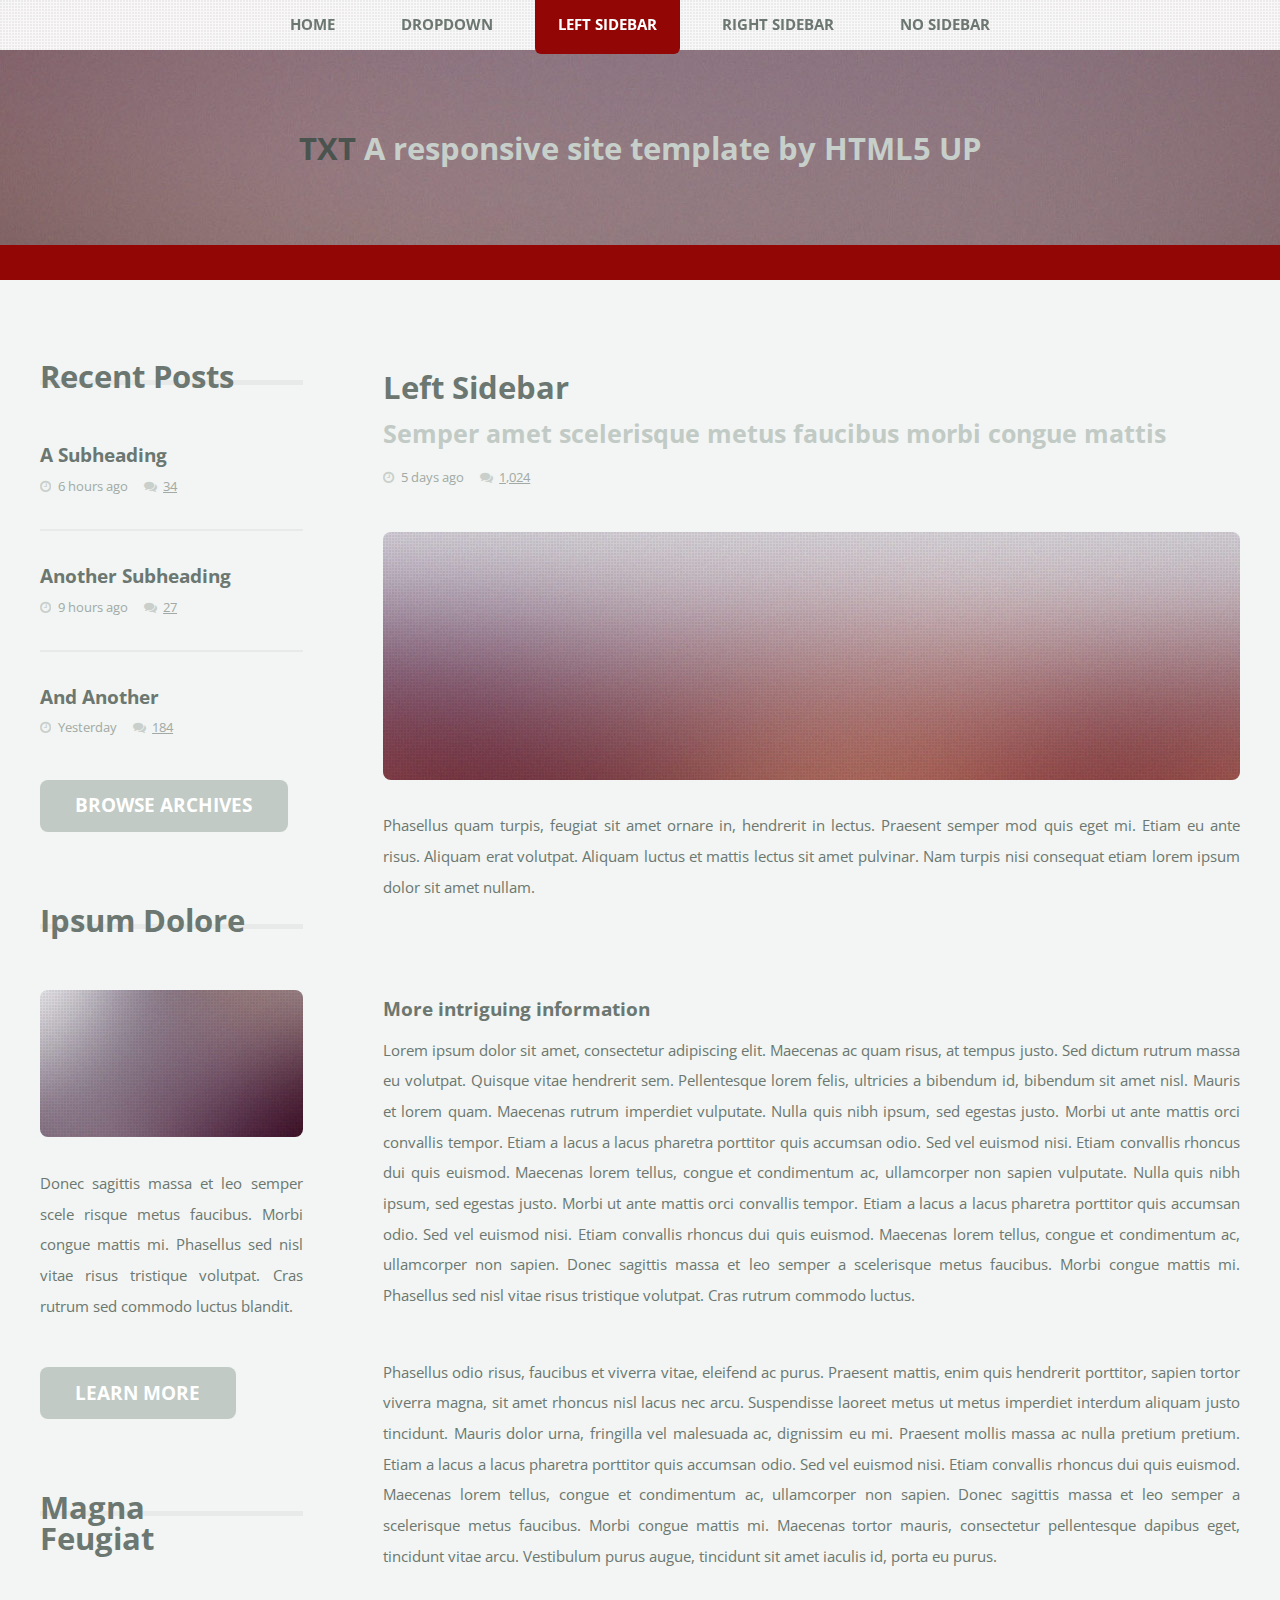
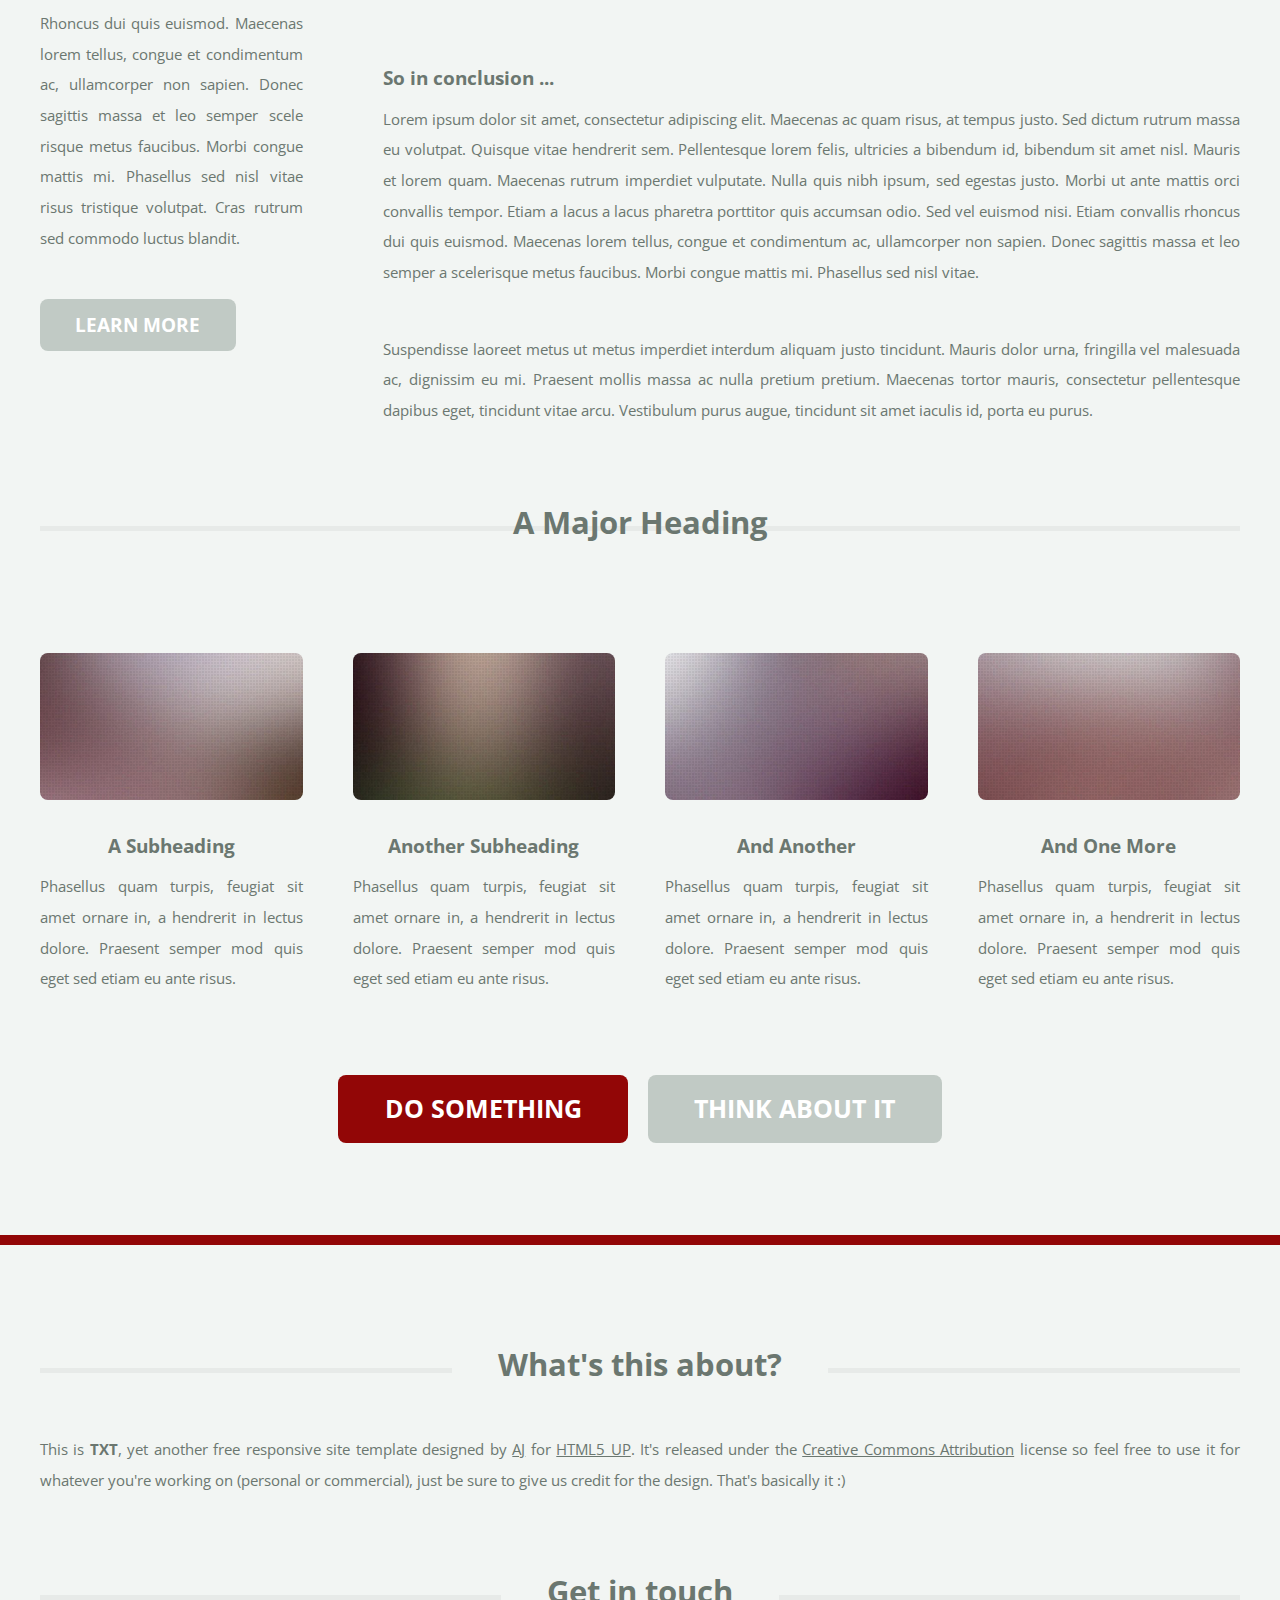
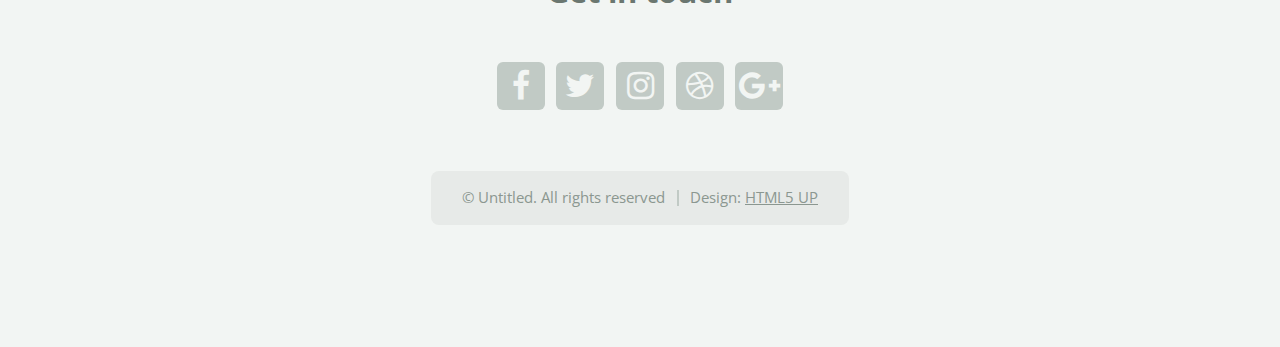
<file: left-sidebar.html>
<!DOCTYPE HTML>
<!--
	TXT by HTML5 UP
	html5up.net | @ajlkn
	Free for personal and commercial use under the CCA 3.0 license (html5up.net/license)
-->
<html>
	<head>
		<title>Left Sidebar - TXT by HTML5 UP</title>
		<meta charset="utf-8" />
		<meta name="viewport" content="width=device-width, initial-scale=1" />
		<!--[if lte IE 8]><script src="assets/js/ie/html5shiv.js"></script><![endif]-->
		<link rel="stylesheet" href="assets/css/main.css" />
		<!--[if lte IE 8]><link rel="stylesheet" href="assets/css/ie8.css" /><![endif]-->
	</head>
	<body>
		<div id="page-wrapper">

			<!-- Header -->
				<header id="header">
					<div class="logo container">
						<div>
							<h1><a href="index.html" id="logo">TXT</a></h1>
							<p>A responsive site template by HTML5 UP</p>
						</div>
					</div>
				</header>

			<!-- Nav -->
				<nav id="nav">
					<ul>
						<li><a href="index.html">Home</a></li>
						<li>
							<a href="#">Dropdown</a>
							<ul>
								<li><a href="#">Lorem ipsum dolor</a></li>
								<li><a href="#">Magna phasellus</a></li>
								<li>
									<a href="#">Phasellus consequat</a>
									<ul>
										<li><a href="#">Lorem ipsum dolor</a></li>
										<li><a href="#">Phasellus consequat</a></li>
										<li><a href="#">Magna phasellus</a></li>
										<li><a href="#">Etiam dolore nisl</a></li>
									</ul>
								</li>
								<li><a href="#">Veroeros feugiat</a></li>
							</ul>
						</li>
						<li class="current"><a href="left-sidebar.html">Left Sidebar</a></li>
						<li><a href="right-sidebar.html">Right Sidebar</a></li>
						<li><a href="no-sidebar.html">No Sidebar</a></li>
					</ul>
				</nav>

			<!-- Main -->
				<div id="main-wrapper">
					<div id="main" class="container">
						<div class="row">
							<div class="3u 12u(mobile)">
								<div class="sidebar">

									<!-- Sidebar -->

										<!-- Recent Posts -->
											<section>
												<h2 class="major"><span>Recent Posts</span></h2>
												<ul class="divided">
													<li>
														<article class="box post-summary">
															<h3><a href="#">A Subheading</a></h3>
															<ul class="meta">
																<li class="icon fa-clock-o">6 hours ago</li>
																<li class="icon fa-comments"><a href="#">34</a></li>
															</ul>
														</article>
													</li>
													<li>
														<article class="box post-summary">
															<h3><a href="#">Another Subheading</a></h3>
															<ul class="meta">
																<li class="icon fa-clock-o">9 hours ago</li>
																<li class="icon fa-comments"><a href="#">27</a></li>
															</ul>
														</article>
													</li>
													<li>
														<article class="box post-summary">
															<h3><a href="#">And Another</a></h3>
															<ul class="meta">
																<li class="icon fa-clock-o">Yesterday</li>
																<li class="icon fa-comments"><a href="#">184</a></li>
															</ul>
														</article>
													</li>
												</ul>
												<a href="#" class="button alt">Browse Archives</a>
											</section>

										<!-- Something -->
											<section>
												<h2 class="major"><span>Ipsum Dolore</span></h2>
												<a href="#" class="image featured"><img src="images/pic03.jpg" alt="" /></a>
												<p>
													Donec sagittis massa et leo semper scele risque metus faucibus. Morbi congue mattis mi.
													Phasellus sed nisl vitae risus tristique volutpat. Cras rutrum sed commodo luctus blandit.
												</p>
												<a href="#" class="button alt">Learn more</a>
											</section>

										<!-- Something -->
											<section>
												<h2 class="major"><span>Magna Feugiat</span></h2>
												<p>
													Rhoncus dui quis euismod. Maecenas lorem tellus, congue et condimentum ac, ullamcorper non sapien.
													Donec sagittis massa et leo semper scele risque metus faucibus. Morbi congue mattis mi.
													Phasellus sed nisl vitae risus tristique volutpat. Cras rutrum sed commodo luctus blandit.
												</p>
												<a href="#" class="button alt">Learn more</a>
											</section>

								</div>
							</div>
							<div class="9u 12u(mobile) important(mobile)">
								<div class="content content-right">

									<!-- Content -->

										<article class="box page-content">

											<header>
												<h2>Left Sidebar</h2>
												<p>Semper amet scelerisque metus faucibus morbi congue mattis</p>
												<ul class="meta">
													<li class="icon fa-clock-o">5 days ago</li>
													<li class="icon fa-comments"><a href="#">1,024</a></li>
												</ul>
											</header>

											<section>
												<span class="image featured"><img src="images/pic05.jpg" alt="" /></span>
												<p>
													Phasellus quam turpis, feugiat sit amet ornare in, hendrerit in lectus.
													Praesent semper mod quis eget mi. Etiam eu ante risus. Aliquam erat volutpat.
													Aliquam luctus et mattis lectus sit amet pulvinar. Nam turpis nisi
													consequat etiam lorem ipsum dolor sit amet nullam.
												</p>
											</section>

											<section>
												<h3>More intriguing information</h3>
												<p>
													Lorem ipsum dolor sit amet, consectetur adipiscing elit. Maecenas ac quam risus, at tempus
													justo. Sed dictum rutrum massa eu volutpat. Quisque vitae hendrerit sem. Pellentesque lorem felis,
													ultricies a bibendum id, bibendum sit amet nisl. Mauris et lorem quam. Maecenas rutrum imperdiet
													vulputate. Nulla quis nibh ipsum, sed egestas justo. Morbi ut ante mattis orci convallis tempor.
													Etiam a lacus a lacus pharetra porttitor quis accumsan odio. Sed vel euismod nisi. Etiam convallis
													rhoncus dui quis euismod. Maecenas lorem tellus, congue et condimentum ac, ullamcorper non sapien
													vulputate. Nulla quis nibh ipsum, sed egestas justo. Morbi ut ante mattis orci convallis tempor.
													Etiam a lacus a lacus pharetra porttitor quis accumsan odio. Sed vel euismod nisi. Etiam convallis
													rhoncus dui quis euismod. Maecenas lorem tellus, congue et condimentum ac, ullamcorper non sapien.
													Donec sagittis massa et leo semper a scelerisque metus faucibus. Morbi congue mattis mi.
													Phasellus sed nisl vitae risus tristique volutpat. Cras rutrum commodo luctus.
												</p>
												<p>
													Phasellus odio risus, faucibus et viverra vitae, eleifend ac purus. Praesent mattis, enim
													quis hendrerit porttitor, sapien tortor viverra magna, sit amet rhoncus nisl lacus nec arcu.
													Suspendisse laoreet metus ut metus imperdiet interdum aliquam justo tincidunt. Mauris dolor urna,
													fringilla vel malesuada ac, dignissim eu mi. Praesent mollis massa ac nulla pretium pretium.
													Etiam a lacus a lacus pharetra porttitor quis accumsan odio. Sed vel euismod nisi. Etiam convallis
													rhoncus dui quis euismod. Maecenas lorem tellus, congue et condimentum ac, ullamcorper non sapien.
													Donec sagittis massa et leo semper a scelerisque metus faucibus. Morbi congue mattis mi.
													Maecenas tortor mauris, consectetur pellentesque dapibus eget, tincidunt vitae arcu.
													Vestibulum purus augue, tincidunt sit amet iaculis id, porta eu purus.
												</p>
											</section>

											<section>
												<h3>So in conclusion ...</h3>
												<p>
													Lorem ipsum dolor sit amet, consectetur adipiscing elit. Maecenas ac quam risus, at tempus
													justo. Sed dictum rutrum massa eu volutpat. Quisque vitae hendrerit sem. Pellentesque lorem felis,
													ultricies a bibendum id, bibendum sit amet nisl. Mauris et lorem quam. Maecenas rutrum imperdiet
													vulputate. Nulla quis nibh ipsum, sed egestas justo. Morbi ut ante mattis orci convallis tempor.
													Etiam a lacus a lacus pharetra porttitor quis accumsan odio. Sed vel euismod nisi. Etiam convallis
													rhoncus dui quis euismod. Maecenas lorem tellus, congue et condimentum ac, ullamcorper non sapien.
													Donec sagittis massa et leo semper a scelerisque metus faucibus. Morbi congue mattis mi.
													Phasellus sed nisl vitae.
												</p>
												<p>
													Suspendisse laoreet metus ut metus imperdiet interdum aliquam justo tincidunt. Mauris dolor urna,
													fringilla vel malesuada ac, dignissim eu mi. Praesent mollis massa ac nulla pretium pretium.
													Maecenas tortor mauris, consectetur pellentesque dapibus eget, tincidunt vitae arcu.
													Vestibulum purus augue, tincidunt sit amet iaculis id, porta eu purus.
												</p>
											</section>

										</article>

								</div>
							</div>
						</div>
						<div class="row 200%">
							<div class="12u">

								<!-- Features -->
									<section class="box features">
										<h2 class="major"><span>A Major Heading</span></h2>
										<div>
											<div class="row">
												<div class="3u 12u(mobile)">

													<!-- Feature -->
														<section class="box feature">
															<a href="#" class="image featured"><img src="images/pic01.jpg" alt="" /></a>
															<h3><a href="#">A Subheading</a></h3>
															<p>
																Phasellus quam turpis, feugiat sit amet ornare in, a hendrerit in
																lectus dolore. Praesent semper mod quis eget sed etiam eu ante risus.
															</p>
														</section>

												</div>
												<div class="3u 12u(mobile)">

													<!-- Feature -->
														<section class="box feature">
															<a href="#" class="image featured"><img src="images/pic02.jpg" alt="" /></a>
															<h3><a href="#">Another Subheading</a></h3>
															<p>
																Phasellus quam turpis, feugiat sit amet ornare in, a hendrerit in
																lectus dolore. Praesent semper mod quis eget sed etiam eu ante risus.
															</p>
														</section>

												</div>
												<div class="3u 12u(mobile)">

													<!-- Feature -->
														<section class="box feature">
															<a href="#" class="image featured"><img src="images/pic03.jpg" alt="" /></a>
															<h3><a href="#">And Another</a></h3>
															<p>
																Phasellus quam turpis, feugiat sit amet ornare in, a hendrerit in
																lectus dolore. Praesent semper mod quis eget sed etiam eu ante risus.
															</p>
														</section>

												</div>
												<div class="3u 12u(mobile)">

													<!-- Feature -->
														<section class="box feature">
															<a href="#" class="image featured"><img src="images/pic04.jpg" alt="" /></a>
															<h3><a href="#">And One More</a></h3>
															<p>
																Phasellus quam turpis, feugiat sit amet ornare in, a hendrerit in
																lectus dolore. Praesent semper mod quis eget sed etiam eu ante risus.
															</p>
														</section>

												</div>
											</div>
											<div class="row">
												<div class="12u">
													<ul class="actions">
														<li><a href="#" class="button big">Do Something</a></li>
														<li><a href="#" class="button alt big">Think About It</a></li>
													</ul>
												</div>
											</div>
										</div>
									</section>

							</div>
						</div>
					</div>
				</div>

			<!-- Footer -->
				<footer id="footer" class="container">
					<div class="row 200%">
						<div class="12u">

							<!-- About -->
								<section>
									<h2 class="major"><span>What's this about?</span></h2>
									<p>
										This is <strong>TXT</strong>, yet another free responsive site template designed by
										<a href="http://twitter.com/ajlkn">AJ</a> for <a href="http://html5up.net">HTML5 UP</a>. It's released under the
										<a href="http://html5up.net/license/">Creative Commons Attribution</a> license so feel free to use it for
										whatever you're working on (personal or commercial), just be sure to give us credit for the design.
										That's basically it :)
									</p>
								</section>

						</div>
					</div>
					<div class="row 200%">
						<div class="12u">

							<!-- Contact -->
								<section>
									<h2 class="major"><span>Get in touch</span></h2>
									<ul class="contact">
										<li><a class="icon fa-facebook" href="#"><span class="label">Facebook</span></a></li>
										<li><a class="icon fa-twitter" href="#"><span class="label">Twitter</span></a></li>
										<li><a class="icon fa-instagram" href="#"><span class="label">Instagram</span></a></li>
										<li><a class="icon fa-dribbble" href="#"><span class="label">Dribbble</span></a></li>
										<li><a class="icon fa-google-plus" href="#"><span class="label">Google+</span></a></li>
									</ul>
								</section>

						</div>
					</div>

					<!-- Copyright -->
						<div id="copyright">
							<ul class="menu">
								<li>&copy; Untitled. All rights reserved</li><li>Design: <a href="http://html5up.net">HTML5 UP</a></li>
							</ul>
						</div>

				</footer>

		</div>

		<!-- Scripts -->
			<script src="assets/js/jquery.min.js"></script>
			<script src="assets/js/jquery.dropotron.min.js"></script>
			<script src="assets/js/skel.min.js"></script>
			<script src="assets/js/skel-viewport.min.js"></script>
			<script src="assets/js/util.js"></script>
			<!--[if lte IE 8]><script src="assets/js/ie/respond.min.js"></script><![endif]-->
			<script src="assets/js/main.js"></script>

	</body>
</html>
</file>
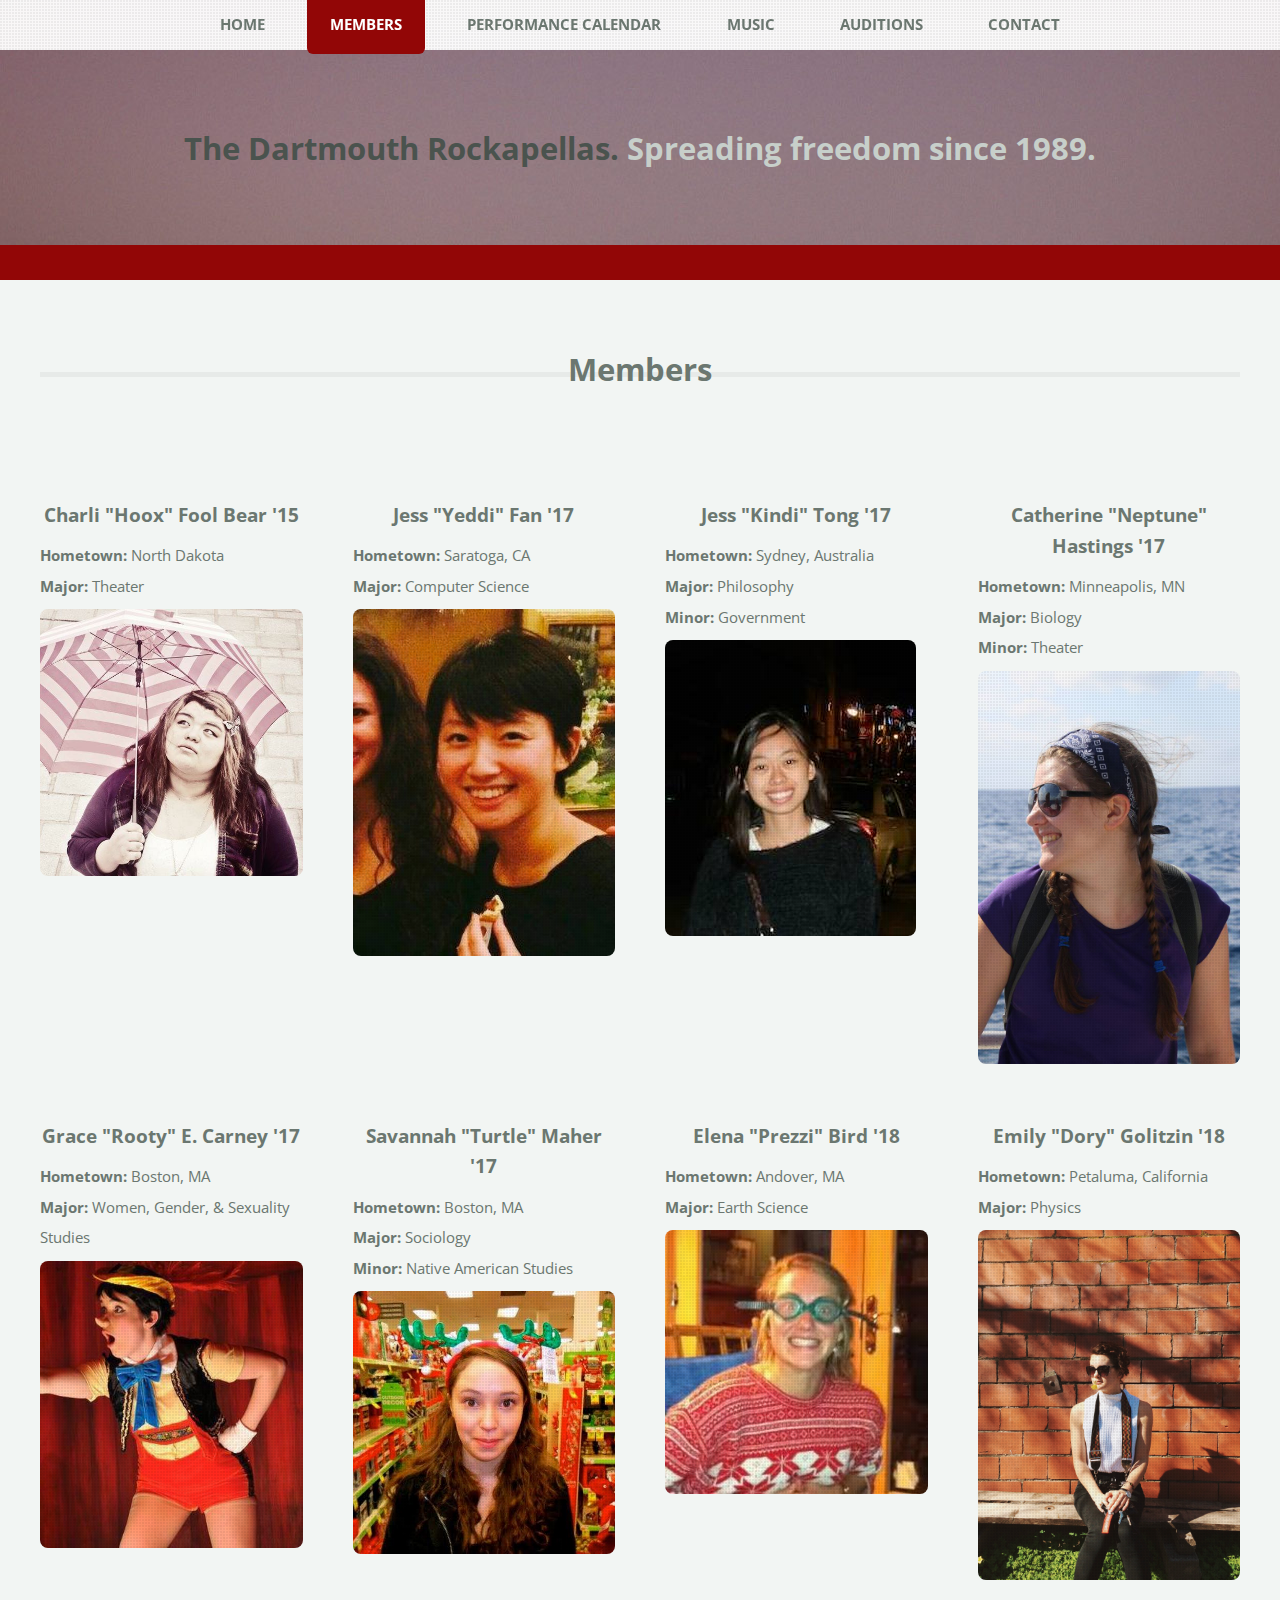
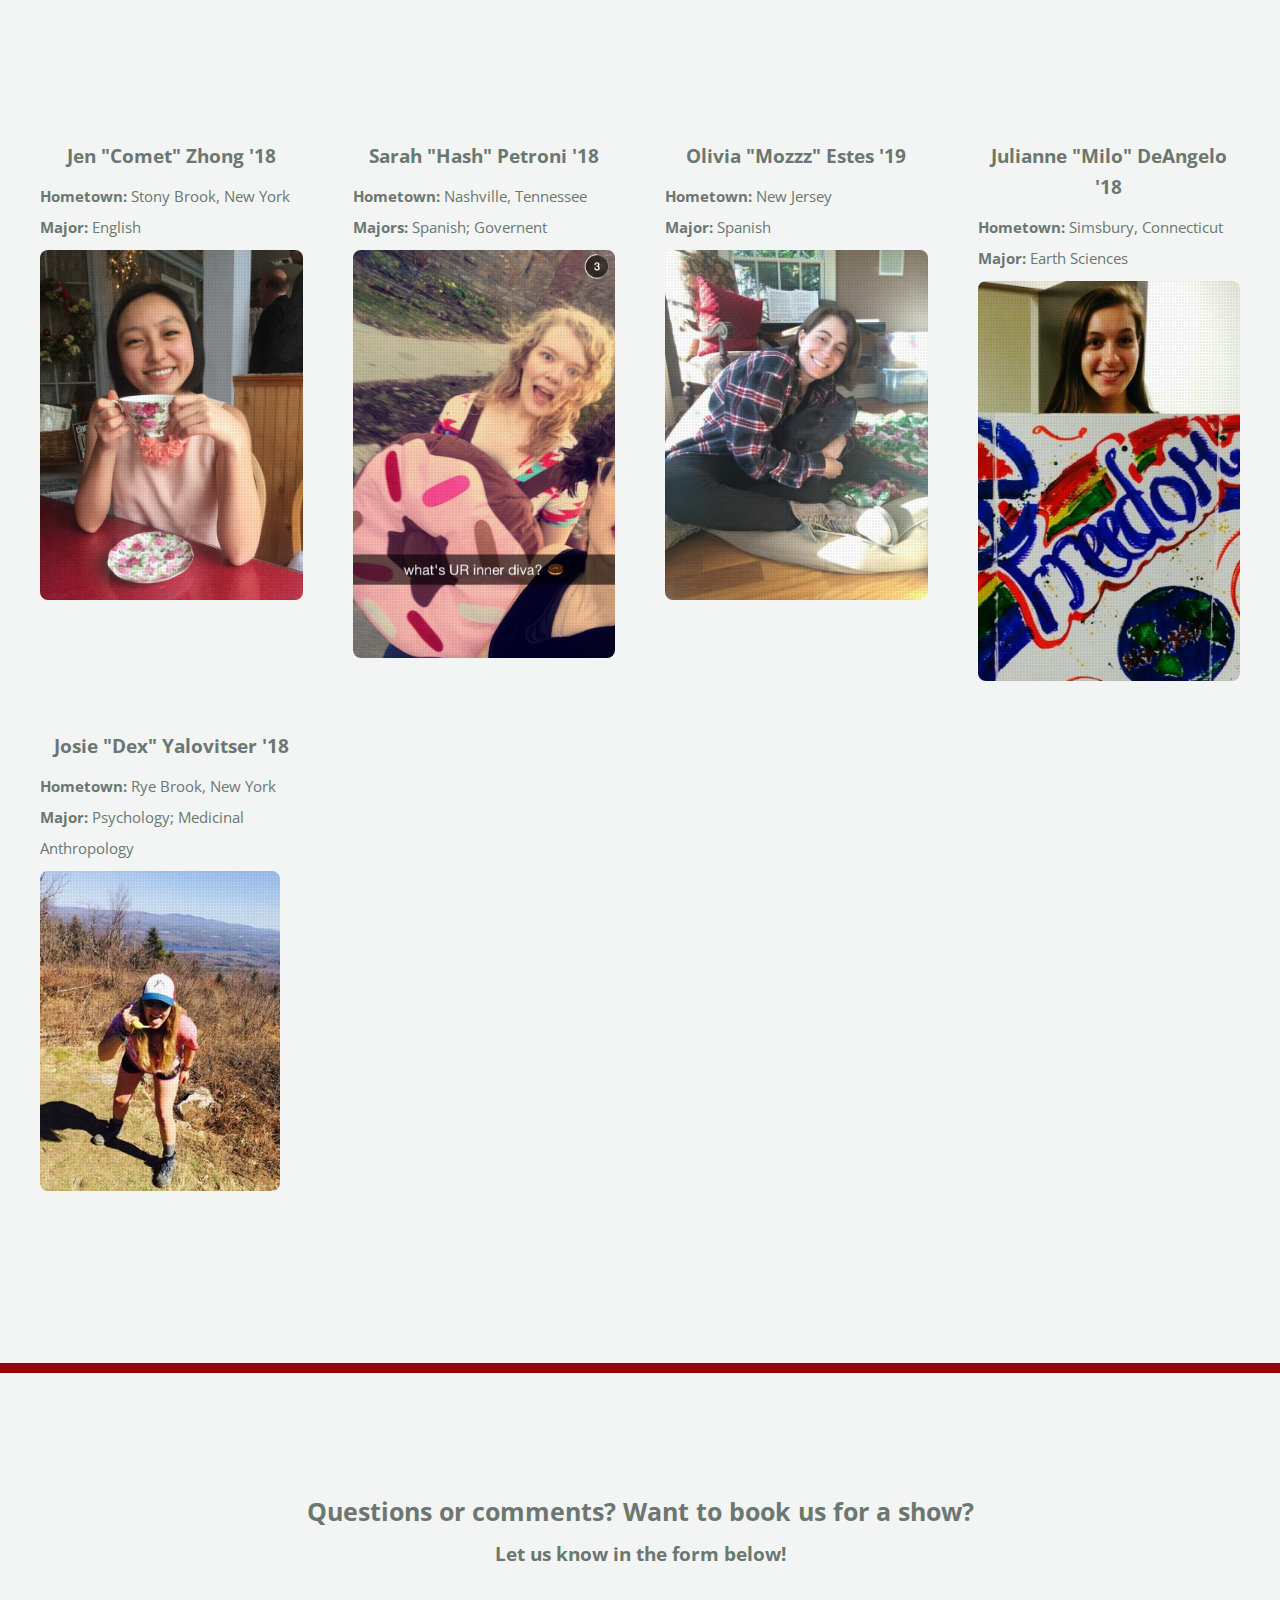
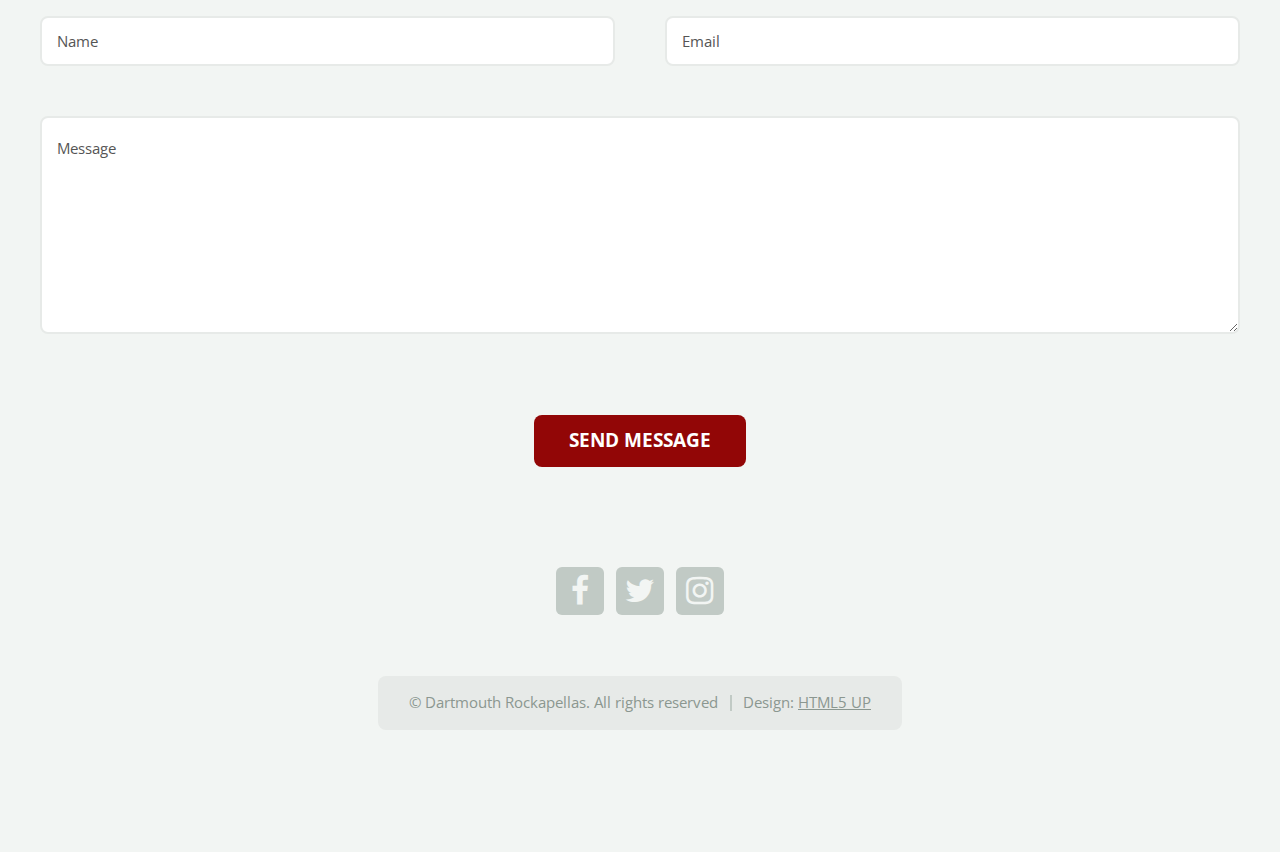
<file: members.html>
<!DOCTYPE HTML>
<!--
	TXT by HTML5 UP
	html5up.net | @ajlkn
	Free for personal and commercial use under the CCA 3.0 license (html5up.net/license)
-->

<link rel="shortcut icon" href="images/logos/pride.ico"/>
<html>
	<head>
		<title>The Dartmouth Rockapellas</title>
		<meta charset="utf-8" />
		<meta name="viewport" content="width=device-width, initial-scale=1" />
		<!--[if lte IE 8]><script src="assets/js/ie/html5shiv.js"></script><![endif]-->
		<link rel="stylesheet" href="assets/css/main.css" />
		<!--[if lte IE 8]><link rel="stylesheet" href="assets/css/ie8.css" /><![endif]-->
	</head>
	<body>
		<div id="page-wrapper">
		
			<!-- Header -->
				<header id="header">
					<div class="logo container">
						<div>
							<h1><a href="index.html" id="logo">The Dartmouth Rockapellas.</a></h1>
							<p>Spreading freedom since 1989.</p>
						</div>
					</div>
				</header>
		
			<!-- Nav -->
				<nav id="nav">
					<ul>
						<li><a href="index.html">Home</a></li>
						<!--
						<li>
							<a href="#">Dropdown</a>
							<ul>
								<li><a href="#">Lorem ipsum dolor</a></li>
								<li><a href="#">Magna phasellus</a></li>
								<li>
									<a href="#">Phasellus consequat</a>
									<ul>
										<li><a href="#">Lorem ipsum dolor</a></li>
										<li><a href="#">Phasellus consequat</a></li>
										<li><a href="#">Magna phasellus</a></li>
										<li><a href="#">Etiam dolore nisl</a></li>
									</ul>
								</li>
								<li><a href="#">Veroeros feugiat</a></li>
							</ul>
						</li>-->
						<li class="current"><a href="members.html">Members</a></li>
						<li><a href="calendar.html">Performance Calendar</a></li>
						<li><a href="music.html">Music</a></li>
						<!--<li><a href="freedom.html">Freedom</a></li>-->
						<li><a href="auditions.html">Auditions</a></li>
						<li class="contact"><a href="#footer">Contact</a></li>
					</ul>
				</nav>


			<!-- Main -->
				<div id="main-wrapper">
					<div id="main" class="container">
						<div class="row">
							<div class="12u">

								<!-- Members -->
									<section class="box features">
										<h2 class="major"><span>Members</span></h2>
										<div>
											<div class="row">
												<div class="3u 12u(mobile)">

													<!-- Feature -->
														<section class="box feature">
															<h3><a>Charli "Hoox" Fool Bear '15</a></h3>
																<h6><span><b>Hometown:</b> North Dakota<br/>
																          <b>Major:</b> Theater</span></h6>
															<div class="flip-container" ontouchstart="this.classList.toggle('hover');">
																<div class="flipper">
																	<div class="front">
																		<a class="image featured"><img class="image featured" src="images/current_members/Charli.jpeg" alt="" /></a>
																	</div>
																	<div class="back">
																		Charli was born in North Dakota, but lives in the moment. She's a theater 
																		major (sorry, Dad) and therefore can usually be found stomping around the 
																		Hop in her aggressively green Docs. Her favorite food is the Patti Labelle 
																		Sweet Potato Pie and the only songs she allows on her iPod are various 
																		renditions of Lady Marmalade and the Golden Girls theme song. She's always 
																		down to aca; are you?
																	</div>
																</div>
															</div>
														</section>

												</div>
												<div class="3u 12u(mobile)">

													<!-- Feature -->
														<section class="box feature">
															<h3><a>Jess "Yeddi" Fan '17</a></h3>
																<h6><span><b>Hometown:</b> Saratoga, CA<br/>
																          <b>Major:</b> Computer Science<br/></span></h6>

															<div class="flip-container" ontouchstart="this.classList.toggle('hover');">
																<div class="flipper">
																	<div class="front">
																		<a class="image featured"><img src="images/current_members/JessicaFan.jpg" alt="" /></a>
																	</div>
																	<div class="back">
																		Jess Fan grew up in the mellow suburbs of Saratoga, CA with loving parents 
																		and a semi-cool younger brother. She played flute, ran cross country, and 
																		shower-sang through her high school years. She is now a happy member of the 
																		Rocks, and she plans to major in Computer Science. Other hobbies include 
																		arranging music, philosophizing, making bad analogies, and daydreaming.
																	</div>
																</div>
															</div>
														</section>

												</div>
												<div class="3u 12u(mobile)">

													<!-- Feature -->
														<section class="box feature">
															<h3><a>Jess "Kindi" Tong '17</a></h3>
																<h6><span><b>Hometown:</b> Sydney, Australia<br/>
																		  <b>Major:</b> Philosophy<br/>
																		  <b>Minor:</b> Government</span></h6>
															<div class="flip-container" ontouchstart="this.classList.toggle('hover');">
																<div class="flipper">
																	<div class="front">
																		<a class="image featured"><img src="images/current_members/JessTong.jpeg" alt="" /></a>
																	</div>
																	<div class="back">
																		Jess was born and raised in Sydney, Australia. She loves all things musical, 
																		whether it's singing, playing the piano, violin, guitar or singing (repetition 
																		for emphasis). She also loves learning foreign languages (Здравствуйте!), 
																		being Dobby, and eating Vegemite on toast (it's a delightful but acquired taste). 
																	</div>
																</div>
															</div>
														</section>

												</div>
												<div class="3u 12u(mobile)">

													<!-- Feature -->
														<section class="box feature">
															<h3><a>Catherine "Neptune" Hastings '17</a></h3>
																<h6><span><b>Hometown:</b> Minneapolis, MN<br/>
																		  <b>Major:</b> Biology<br/>
																          <b>Minor:</b> Theater</span></h6>
																<div class="flip-container" ontouchstart="this.classList.toggle('hover');">
																<div class="flipper">
																	<div class="front">
																		<a class="image featured"><img src="images/current_members/Catherine.jpg" alt="" /></a>
																	</div>
																	<div class="back">
																		Catherine Hastings was born and raised in Minneapolis, MN and will forever be a 
																		proud midwesterner. She is a biology major and a theater minor. Hobbies include 
																		baking, skiing, drinking hot chocolate, and quidditch. 
																	</div>
																</div>
															</div>
														</section>

												</div>
											</div>
											<!--
											<div class="row">
												<div class="12u">
													<ul class="actions">
														<li><a href="#" class="button big">Do Something</a></li>
														<li><a href="#" class="button alt big">Think About It</a></li>
													</ul>
												</div>
											</div>-->
											
											<div class="row">
												<div class="3u 12u(mobile)">

													<!-- Feature -->
														<section class="box feature">
																<h3><a href="#">Grace "Rooty" E. Carney '17</a></h3>
																<h6><span><b>Hometown:</b> Boston, MA<br/>
																		  <b>Major:</b> Women, Gender, & Sexuality Studies<br/></span></h6>
															<div class="flip-container" ontouchstart="this.classList.toggle('hover');">
																<div class="flipper">
																	<div class="front">
																		<a class="image featured"><img src="images/current_members/Grace.jpeg" alt="" /></a>
																	</div>
																	<div class="back">
																		Fun fact: Grace's dad's name is Barney Carney.
																	</div>
																</div>
															</div>
														</section>

												</div>
												<div class="3u 12u(mobile)">

													<!-- Feature -->
														<section class="box feature">
															<h3><a href="#">Savannah "Turtle" Maher '17</a></h3>
																<h6><span><b>Hometown:</b> Boston, MA<br/>
																		  <b>Major:</b> Sociology<br/>
																		  <b>Minor:</b> Native American Studies</span></h6>
																<div class="flip-container" ontouchstart="this.classList.toggle('hover');">
																<div class="flipper">
																	<div class="front">
																		<a class="image featured"><img src="images/current_members/Savannah.jpeg" alt="" /></a>
																	</div>
																	<div class="back">
																		In high school, Savannah was voted "most likely to misplace a car" and that is all 
																		you really need to know about her. She is very excited to join the Rockapellas family!
																	</div>
																</div>
															</div>
														</section>

												</div>
												<div class="3u 12u(mobile)">

													<!-- Feature -->
														<section class="box feature">
															<h3><a href="#">Elena "Prezzi" Bird '18</a></h3>
																<h6><span><b>Hometown:</b> Andover, MA<br/>
																		  <b>Major:</b> Earth Science</span></h6>
																<div class="flip-container" ontouchstart="this.classList.toggle('hover');">
																<div class="flipper">
																	<div class="front">
																		<a class="image featured"><img src="images/current_members/Elena.jpeg" alt="" /></a>
																	</div>
																	<div class="back">
																		Elena Bird was born in Andover, MA, but the lakes and White Mountains of New Hampshire 
																		are really where she comes from. She enjoys skiing off cliffs, frolicking through 
																		mountain meadows, and knitting things that never get finished- all while singing 
																		anything by Shakira. What really makes Elena tick, though, is her family, her friends, 
																		and her plethora of awesome wool socks. ​
																	</div>
																</div>
															</div>
														</section>

												</div>
												<div class="3u 12u(mobile)">

													<!-- Feature -->
														<section class="box feature">
																<h3><a href="#">Emily "Dory" Golitzin '18</a></h3>
																<h6><span><b>Hometown:</b> Petaluma, California<br/>
																		  <b>Major:</b> Physics</span></h6>
																<div class="flip-container" ontouchstart="this.classList.toggle('hover');">
																<div class="flipper">
																	<div class="front">
																		<a class="image featured"><img src="images/current_members/EmilyG.jpeg" alt="" /></a>
																	</div>
																	<div class="back">
																		Emily is a displaced California girl who misses carnitas and the Golden Gate more 
																		than she misses her parents. Some of her favorite things include fog, fresh-baked 
																		cookies, oversized sweaters, nerdy nonfiction books, and her Australian shepherd, 
																		Earl. When she's not imitating instrument sounds with the Rocks, you can find her 
																		in Wilder puzzling over astrophysics research, napping on the BVAC lawn, or floating 
																		somewhere out in the Connecticut. 
																	</div>
																</div>
															</div>
														</section>
												</div>
											</div>
											
											<div class="row">
												<div class="3u 12u(mobile)">

													<!-- Feature -->
														<section class="box feature">
															<h3><a href="#">Jen "Comet" Zhong '18</a></h3>
																<h6><span><b>Hometown:</b> Stony Brook, New York<br/>
																		  <b>Major:</b> English</span></h6>
															<div class="flip-container" ontouchstart="this.classList.toggle('hover');">
																<div class="flipper">
																	<div class="front">
																		<a class="image featured"><img src="images/current_members/JenniferZ.jpeg" alt="" /></a>
																	</div>
																	<div class="back">
																		Jennifer hails from Stony Brook, Long Island (so basically she was predestined to be 
																		a Rock). She is an English major and a proud Hufflepuff. She loves cats, Shakespeare, 
																		and noodles in any type of soup. Her guilty pleasures include trashy romance novels, 
																		long naps, perfume, and too much coffee.
																	</div>
																</div>
															</div>
														</section>

												</div>
												<div class="3u 12u(mobile)">

													<!-- Feature -->
														<section class="box feature">
															<h3><a href="#">Sarah "Hash" Petroni '18</a></h3>
																<h6><span><b>Hometown:</b> Nashville, Tennessee<br/>
																		  <b>Majors:</b> Spanish; Governent</span></h6>
																<div class="flip-container" ontouchstart="this.classList.toggle('hover');">
																<div class="flipper">
																	<div class="front">
																		<a class="image featured"><img src="images/current_members/SarahP.jpeg" alt="" /></a>
																	</div>
																	<div class="back">
																		Sarah Petroni hails from Nashville, TN and is the oldest of five kids. At Dartmouth, she's a 
																		Spanish and Government double major. Besides completing financial paperwork for the Rocks, she 
																		enjoys singing with the Glee Club and tripping over obstacles around campus as a tour guide. 
																		She loves theater, stickers, glitter, fried foods, milkshakes, and afternoon naps. Her dream 
																		job is to be Hoox's paid intern (instead of her unpaid intern, as she currently is). 
																	</div>
																</div>
															</div>
														</section>

												</div>
												<div class="3u 12u(mobile)">

													<!-- Feature -->
														<section class="box feature">
															<h3><a href="#">Olivia "Mozzz" Estes '19</a></h3>
																<h6><span><b>Hometown:</b> New Jersey<br/>
																		  <b>Major:</b> Spanish</span></h6>
																<div class="flip-container" ontouchstart="this.classList.toggle('hover');">
																<div class="flipper">
																	<div class="front">
																		<a class="image featured"><img src="images/current_members/OliviaE.jpg" alt="" /></a>
																	</div>
																	<div class="back">
																		Olivia hates the cold with the burning passion of a thousand suns, even though she's from 
																		northern NJ.  She aspires to be as multilingual as Daniel Jackson from "Stargate," but right 
																		now she's only studying Chinese, Spanish, and Latin.  When she's not rockin' out with the 
																		Rockapellas, she likes to visit animal shelters and (in the winter) attempt to snowboard. 
																		When folding laundry, she likes to watch "Criminal Minds" or "Doctor Who."
																	</div>
																</div>
															</div>
														</section>

												</div>
												<div class="3u 12u(mobile)">

													<!-- Feature -->
														<section class="box feature">
															<h3><a href="#">Julianne "Milo" DeAngelo '18</a></h3>
																<h6><span><b>Hometown:</b> Simsbury, Connecticut<br/>
																		  <b>Major:</b> Earth Sciences</span></h6>
															<div class="flip-container" ontouchstart="this.classList.toggle('hover');">
																<div class="flipper">
																	<div class="front">
																		<a class="image featured"><img src="images/current_members/JulianneD.png" alt="" /></a>
																	</div>
																	<div class="back">
																		Julianne hails from the riveting town of Simsbury, home to the "largest tree in Connecticut." 
																		She is six feet tall, lanky, and rather buoyant. During Rockapellas rehearsal, Julianne likes 
																		to do stretches and sing. In addition to singing, Julianne spends her time taking naps, drinking 
																		coffee, watching Game of Thrones, reading Scientific American, skiing, and petting dogs.
																	</div>
																</div>
															</div>
														</section>
												</div>
											</div>
											
											<div class="row">
												<div class="3u 12u(mobile)">

													<!-- Feature -->
														<section class="box feature">
															<h3><a href="#">Josie "Dex" Yalovitser '18</a></h3>
																<h6><span><b>Hometown:</b> Rye Brook, New York<br/>
																		  <b>Major:</b> Psychology; Medicinal Anthropology</span></h6>
															<div class="flip-container" ontouchstart="this.classList.toggle('hover');">
																<div class="flipper">
																	<div class="front">
																		<a class="image featured"><img src="images/current_members/JosieY.jpg" alt="" /></a>
																	</div>
																	<div class="back">
																		Josie comes from the village of Rye Brook, New York. Growing up speaking Russian, she still 
																		has trouble naming vegetables. Josie comes from a musical family, and was taught piano and 
																		guitar as a young age. She has a passion for mental health, and spends her time volunteering 
																		in ASPIRE, and studying for her Psych and Medical Anthropology majors. Josie’s favorite hobbies 
																		include running, hiking, and impromptu dance parties.
																	</div>
																</div>
															</div>
														</section>

												</div>
											</div>
										</div>
									</section>

							</div>
						</div>
					</div>
				</div>

			<!-- Footer -->
				<footer id="footer" class="container">
					<!--<div class="row 200%">
						<div class="12u"> -->

							<!-- About --> <!--
								<section>
									<h2 class="major"><span>What's this about?</span></h2>
									<p>
										This is <strong>TXT</strong>, yet another free responsive site template designed by
										<a href="http://twitter.com/ajlkn">AJ</a> for <a href="http://html5up.net">HTML5 UP</a>. It's released under the
										<a href="http://html5up.net/license/">Creative Commons Attribution</a> license so feel free to use it for
										whatever you're working on (personal or commercial), just be sure to give us credit for the design.
										That's basically it :)
									</p>
								</section>

						</div>
					</div>
					-->
					
					<header class="major last">
						<h2>Questions or comments? Want to book us for a show?</h2>
					</header>
					
					<h4>Let us know in the form below!</h4>
					<p/>

					<div class="row 200%">
						<div class="12u">
							<form method="post" action="#">
								<div class="row">
									<div class="6u 12u(mobilep)">
										<input type="text" name="name" placeholder="Name" />
									</div>
									<div class="6u 12u(mobilep)">
										<input type="email" name="email" placeholder="Email" />
									</div>
								</div>
								<div class="row">
									<div class="12u">
										<textarea name="message" placeholder="Message" rows="6"></textarea>
									</div>
								</div>
								<div class="row">
									<div class="12u">
										<ul class="actions">
											<li><input type="submit" value="Send Message" /></li>
										</ul>
									</div>
								</div>
							</form>
						</div>
					</div>
					
					<div class="row 200%">
						<div class="12u">

							<!-- Contact -->
								<section>
									<!--<h2 class="major"><span>Get in touch</span></h2>-->
									<ul class="contact">
										<li><a class="icon fa-facebook" href="https://www.facebook.com/Dartmouth-Rockapellas-130681392191/"><span class="label">Facebook</span></a></li>
										<li><a class="icon fa-twitter" href="#"><span class="label">Twitter</span></a></li>
										<li><a class="icon fa-instagram" href="#"><span class="label">Instagram</span></a></li>
										<!--<li><a class="icon fa-dribbble" href="#"><span class="label">Dribbble</span></a></li>-->
										<!--<li><a class="icon fa-google-plus" href="#"><span class="label">Google+</span></a></li>-->
									</ul>
								</section>

						</div>
					</div>

					<!-- Copyright -->
						<div id="copyright">
							<ul class="menu">
								<li>&copy; Dartmouth Rockapellas. All rights reserved</li><li>Design: <a href="http://html5up.net">HTML5 UP</a></li>
							</ul>
						</div>

				</footer>
		</div>

		<!-- Scripts -->
			<script src="assets/js/jquery.min.js"></script>
			<script src="assets/js/jquery.dropotron.min.js"></script>
			<script src="assets/js/skel.min.js"></script>
			<script src="assets/js/skel-viewport.min.js"></script>
			<script src="assets/js/util.js"></script>
			<!--[if lte IE 8]><script src="assets/js/ie/respond.min.js"></script><![endif]-->
			<script src="assets/js/main.js"></script>

	</body>
</html>
</file>
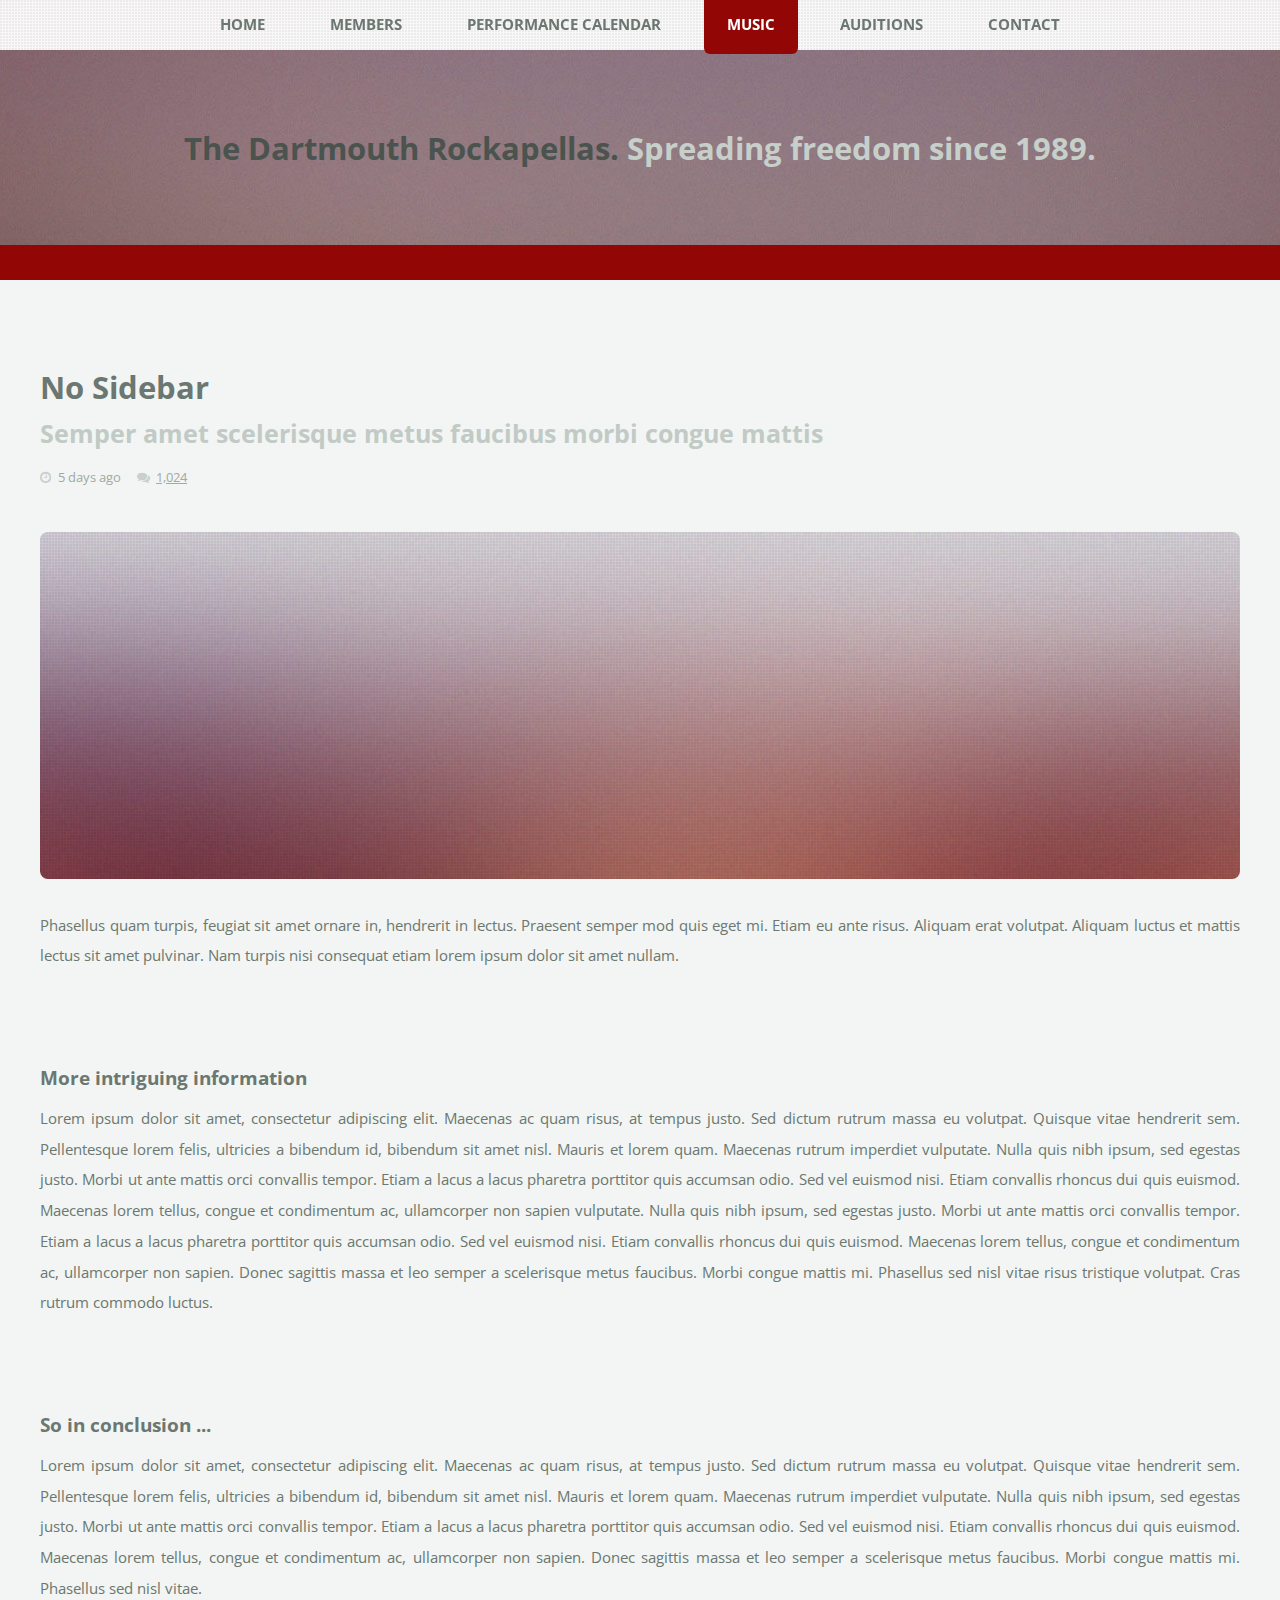
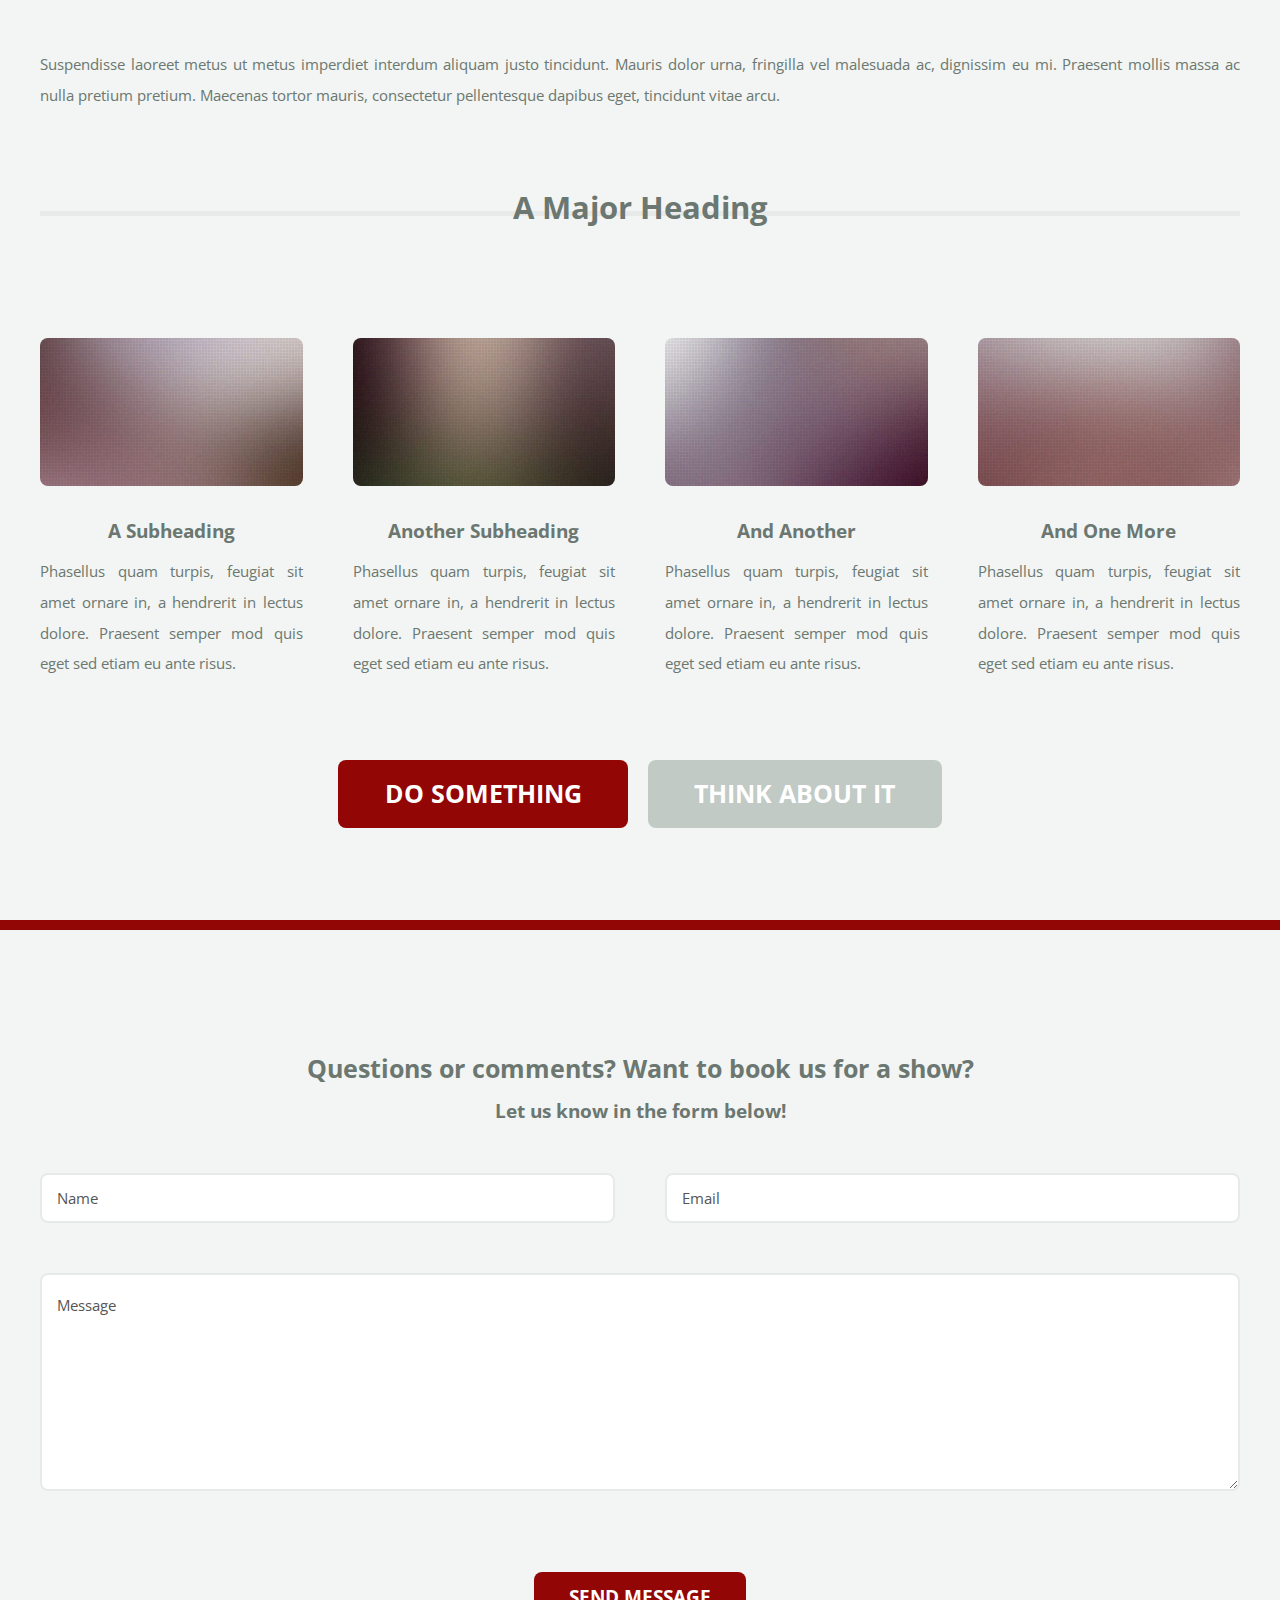
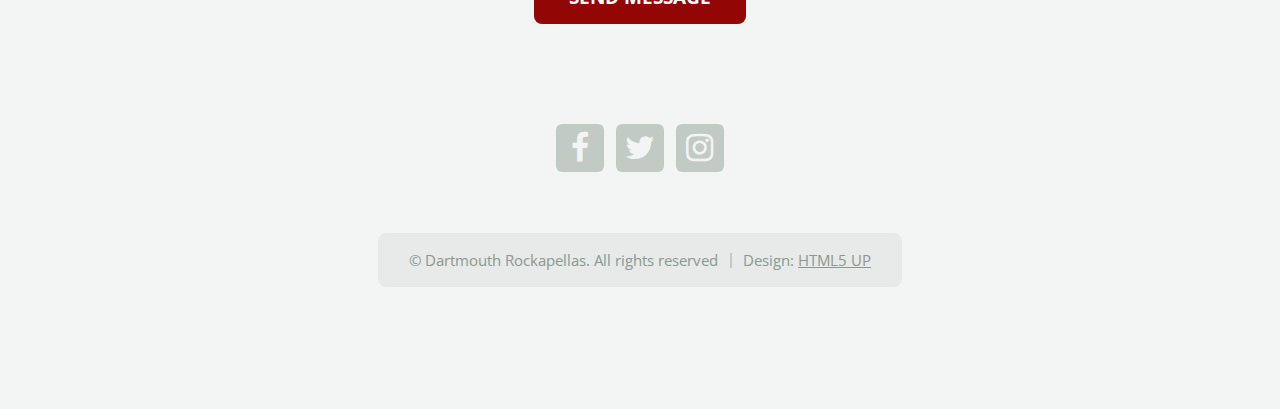
<file: music.html>
<!DOCTYPE HTML>
<!--
	TXT by HTML5 UP
	html5up.net | @ajlkn
	Free for personal and commercial use under the CCA 3.0 license (html5up.net/license)
-->

<link rel="shortcut icon" href="images/logos/pride.ico"/>
<html>
<!-- Header -->
	<head>
		<title>The Dartmouth Rockapellas</title>
		<meta charset="utf-8" />
		<meta name="viewport" content="width=device-width, initial-scale=1" />
		<!--[if lte IE 8]><script src="assets/js/ie/html5shiv.js"></script><![endif]-->
		<link rel="stylesheet" href="assets/css/main.css" />
		<!--[if lte IE 8]><link rel="stylesheet" href="assets/css/ie8.css" /><![endif]-->
	</head>
	<body>
		<div id="page-wrapper">

			<!-- Header -->
				<header id="header">
					<div class="logo container">
						<div>
							<h1><a href="index.html" id="logo">The Dartmouth Rockapellas.</a></h1>
							<p>Spreading freedom since 1989.</p>
						</div>
					</div>
				</header>
				
			<!-- Nav -->
				<nav id="nav">
					<ul>
						<li><a href="index.html">Home</a></li>
						<!--
						<li>
							<a href="#">Dropdown</a>
							<ul>
								<li><a href="#">Lorem ipsum dolor</a></li>
								<li><a href="#">Magna phasellus</a></li>
								<li>
									<a href="#">Phasellus consequat</a>
									<ul>
										<li><a href="#">Lorem ipsum dolor</a></li>
										<li><a href="#">Phasellus consequat</a></li>
										<li><a href="#">Magna phasellus</a></li>
										<li><a href="#">Etiam dolore nisl</a></li>
									</ul>
								</li>
								<li><a href="#">Veroeros feugiat</a></li>
							</ul>
						</li>-->
						<li><a href="members.html">Members</a></li>
						<li><a href="calendar.html">Performance Calendar</a></li>
						<li class="current"><a href="music.html">Music</a></li>
						<!--<li><a href="freedom.html">Freedom</a></li>-->
						<li><a href="auditions.html">Auditions</a></li>
						<li class="contact"><a href="#footer">Contact</a></li>
					</ul>
				</nav>

			<!-- Main -->
				<div id="main-wrapper">
					<div id="main" class="container">
						<div class="row">
							<div class="12u">
								<div class="content">

									<!-- Content -->

										<article class="box page-content">

											<header>
												<h2>No Sidebar</h2>
												<p>Semper amet scelerisque metus faucibus morbi congue mattis</p>
												<ul class="meta">
													<li class="icon fa-clock-o">5 days ago</li>
													<li class="icon fa-comments"><a href="#">1,024</a></li>
												</ul>
											</header>

											<section>
												<span class="image featured"><img src="images/pic05.jpg" alt="" /></span>
												<p>
													Phasellus quam turpis, feugiat sit amet ornare in, hendrerit in lectus.
													Praesent semper mod quis eget mi. Etiam eu ante risus. Aliquam erat volutpat.
													Aliquam luctus et mattis lectus sit amet pulvinar. Nam turpis nisi
													consequat etiam lorem ipsum dolor sit amet nullam.
												</p>
											</section>

											<section>
												<h3>More intriguing information</h3>
												<p>
													Lorem ipsum dolor sit amet, consectetur adipiscing elit. Maecenas ac quam risus, at tempus
													justo. Sed dictum rutrum massa eu volutpat. Quisque vitae hendrerit sem. Pellentesque lorem felis,
													ultricies a bibendum id, bibendum sit amet nisl. Mauris et lorem quam. Maecenas rutrum imperdiet
													vulputate. Nulla quis nibh ipsum, sed egestas justo. Morbi ut ante mattis orci convallis tempor.
													Etiam a lacus a lacus pharetra porttitor quis accumsan odio. Sed vel euismod nisi. Etiam convallis
													rhoncus dui quis euismod. Maecenas lorem tellus, congue et condimentum ac, ullamcorper non sapien
													vulputate. Nulla quis nibh ipsum, sed egestas justo. Morbi ut ante mattis orci convallis tempor.
													Etiam a lacus a lacus pharetra porttitor quis accumsan odio. Sed vel euismod nisi. Etiam convallis
													rhoncus dui quis euismod. Maecenas lorem tellus, congue et condimentum ac, ullamcorper non sapien.
													Donec sagittis massa et leo semper a scelerisque metus faucibus. Morbi congue mattis mi.
													Phasellus sed nisl vitae risus tristique volutpat. Cras rutrum commodo luctus.
												</p>
											</section>

											<section>
												<h3>So in conclusion ...</h3>
												<p>
													Lorem ipsum dolor sit amet, consectetur adipiscing elit. Maecenas ac quam risus, at tempus
													justo. Sed dictum rutrum massa eu volutpat. Quisque vitae hendrerit sem. Pellentesque lorem felis,
													ultricies a bibendum id, bibendum sit amet nisl. Mauris et lorem quam. Maecenas rutrum imperdiet
													vulputate. Nulla quis nibh ipsum, sed egestas justo. Morbi ut ante mattis orci convallis tempor.
													Etiam a lacus a lacus pharetra porttitor quis accumsan odio. Sed vel euismod nisi. Etiam convallis
													rhoncus dui quis euismod. Maecenas lorem tellus, congue et condimentum ac, ullamcorper non sapien.
													Donec sagittis massa et leo semper a scelerisque metus faucibus. Morbi congue mattis mi.
													Phasellus sed nisl vitae.
												</p>
												<p>
													Suspendisse laoreet metus ut metus imperdiet interdum aliquam justo tincidunt. Mauris dolor urna,
													fringilla vel malesuada ac, dignissim eu mi. Praesent mollis massa ac nulla pretium pretium.
													Maecenas tortor mauris, consectetur pellentesque dapibus eget, tincidunt vitae arcu.
												</p>
											</section>

										</article>

								</div>
							</div>
						</div>
						<div class="row 200%">
							<div class="12u">

								<!-- Features -->
									<section class="box features">
										<h2 class="major"><span>A Major Heading</span></h2>
										<div>
											<div class="row">
												<div class="3u 12u(mobile)">

													<!-- Feature -->
														<section class="box feature">
															<a href="#" class="image featured"><img src="images/pic01.jpg" alt="" /></a>
															<h3><a href="#">A Subheading</a></h3>
															<p>
																Phasellus quam turpis, feugiat sit amet ornare in, a hendrerit in
																lectus dolore. Praesent semper mod quis eget sed etiam eu ante risus.
															</p>
														</section>

												</div>
												<div class="3u 12u(mobile)">

													<!-- Feature -->
														<section class="box feature">
															<a href="#" class="image featured"><img src="images/pic02.jpg" alt="" /></a>
															<h3><a href="#">Another Subheading</a></h3>
															<p>
																Phasellus quam turpis, feugiat sit amet ornare in, a hendrerit in
																lectus dolore. Praesent semper mod quis eget sed etiam eu ante risus.
															</p>
														</section>

												</div>
												<div class="3u 12u(mobile)">

													<!-- Feature -->
														<section class="box feature">
															<a href="#" class="image featured"><img src="images/pic03.jpg" alt="" /></a>
															<h3><a href="#">And Another</a></h3>
															<p>
																Phasellus quam turpis, feugiat sit amet ornare in, a hendrerit in
																lectus dolore. Praesent semper mod quis eget sed etiam eu ante risus.
															</p>
														</section>

												</div>
												<div class="3u 12u(mobile)">

													<!-- Feature -->
														<section class="box feature">
															<a href="#" class="image featured"><img src="images/pic04.jpg" alt="" /></a>
															<h3><a href="#">And One More</a></h3>
															<p>
																Phasellus quam turpis, feugiat sit amet ornare in, a hendrerit in
																lectus dolore. Praesent semper mod quis eget sed etiam eu ante risus.
															</p>
														</section>

												</div>
											</div>
											<div class="row">
												<div class="12u">
													<ul class="actions">
														<li><a href="#" class="button big">Do Something</a></li>
														<li><a href="#" class="button alt big">Think About It</a></li>
													</ul>
												</div>
											</div>
										</div>
									</section>

							</div>
						</div>
					</div>
				</div>

			<!-- Footer -->
				<footer id="footer" class="container">
					<!--<div class="row 200%">
						<div class="12u"> -->

							<!-- About --> <!--
								<section>
									<h2 class="major"><span>What's this about?</span></h2>
									<p>
										This is <strong>TXT</strong>, yet another free responsive site template designed by
										<a href="http://twitter.com/ajlkn">AJ</a> for <a href="http://html5up.net">HTML5 UP</a>. It's released under the
										<a href="http://html5up.net/license/">Creative Commons Attribution</a> license so feel free to use it for
										whatever you're working on (personal or commercial), just be sure to give us credit for the design.
										That's basically it :)
									</p>
								</section>

						</div>
					</div>
					-->
					
					<header class="major last">
						<h2>Questions or comments? Want to book us for a show?</h2>
					</header>
					
					<h4>Let us know in the form below!</h4>
					<p/>

					<div class="row 200%">
						<div class="12u">
							<form method="post" action="#">
								<div class="row">
									<div class="6u 12u(mobilep)">
										<input type="text" name="name" placeholder="Name" />
									</div>
									<div class="6u 12u(mobilep)">
										<input type="email" name="email" placeholder="Email" />
									</div>
								</div>
								<div class="row">
									<div class="12u">
										<textarea name="message" placeholder="Message" rows="6"></textarea>
									</div>
								</div>
								<div class="row">
									<div class="12u">
										<ul class="actions">
											<li><input type="submit" value="Send Message" /></li>
										</ul>
									</div>
								</div>
							</form>
						</div>
					</div>
					
					<div class="row 200%">
						<div class="12u">

							<!-- Contact -->
								<section>
									<!--<h2 class="major"><span>Get in touch</span></h2>-->
									<ul class="contact">
										<li><a class="icon fa-facebook" href="https://www.facebook.com/Dartmouth-Rockapellas-130681392191/"><span class="label">Facebook</span></a></li>
										<li><a class="icon fa-twitter" href="#"><span class="label">Twitter</span></a></li>
										<li><a class="icon fa-instagram" href="#"><span class="label">Instagram</span></a></li>
										<!--<li><a class="icon fa-dribbble" href="#"><span class="label">Dribbble</span></a></li>-->
										<!--<li><a class="icon fa-google-plus" href="#"><span class="label">Google+</span></a></li>-->
									</ul>
								</section>

						</div>
					</div>

					<!-- Copyright -->
						<div id="copyright">
							<ul class="menu">
								<li>&copy; Dartmouth Rockapellas. All rights reserved</li><li>Design: <a href="http://html5up.net">HTML5 UP</a></li>
							</ul>
						</div>

				</footer>
		</div>

		<!-- Scripts -->
			<script src="assets/js/jquery.min.js"></script>
			<script src="assets/js/jquery.dropotron.min.js"></script>
			<script src="assets/js/skel.min.js"></script>
			<script src="assets/js/skel-viewport.min.js"></script>
			<script src="assets/js/util.js"></script>
			<!--[if lte IE 8]><script src="assets/js/ie/respond.min.js"></script><![endif]-->
			<script src="assets/js/main.js"></script>

	</body>
</html>
</file>
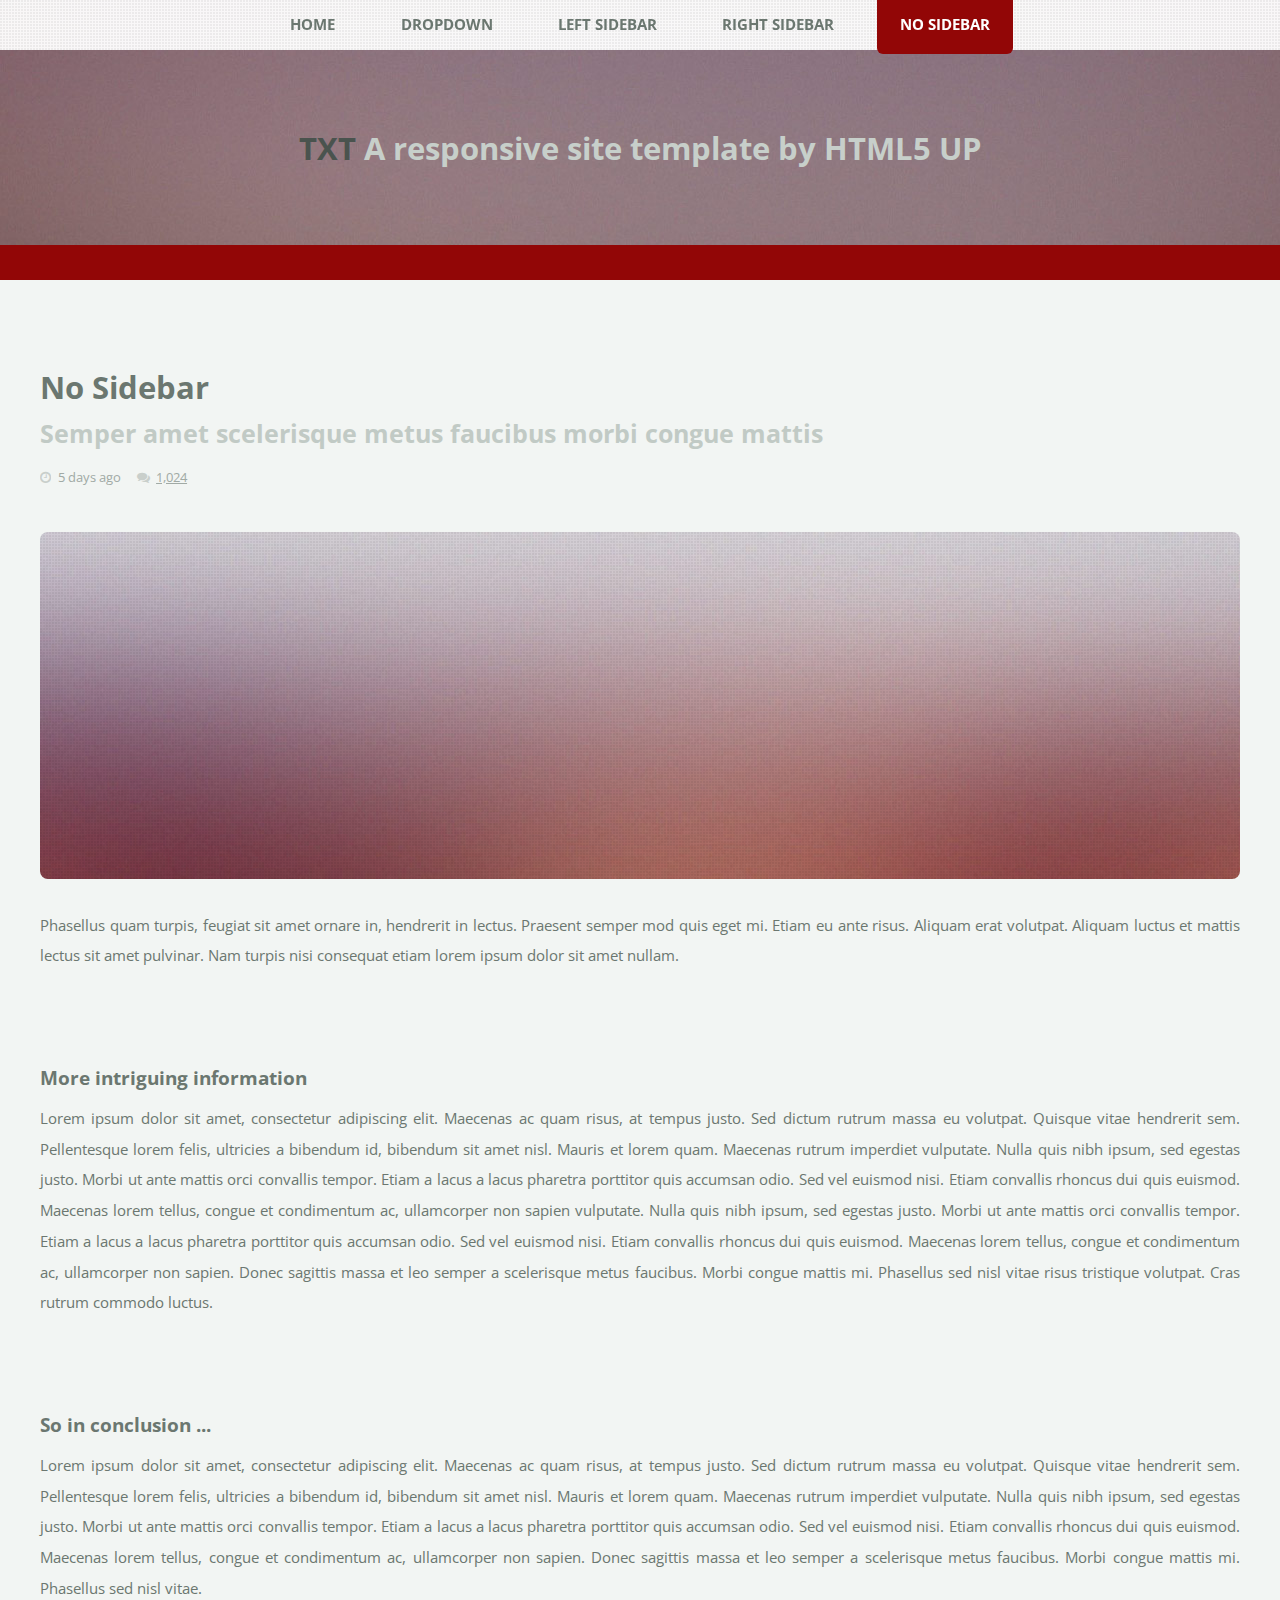
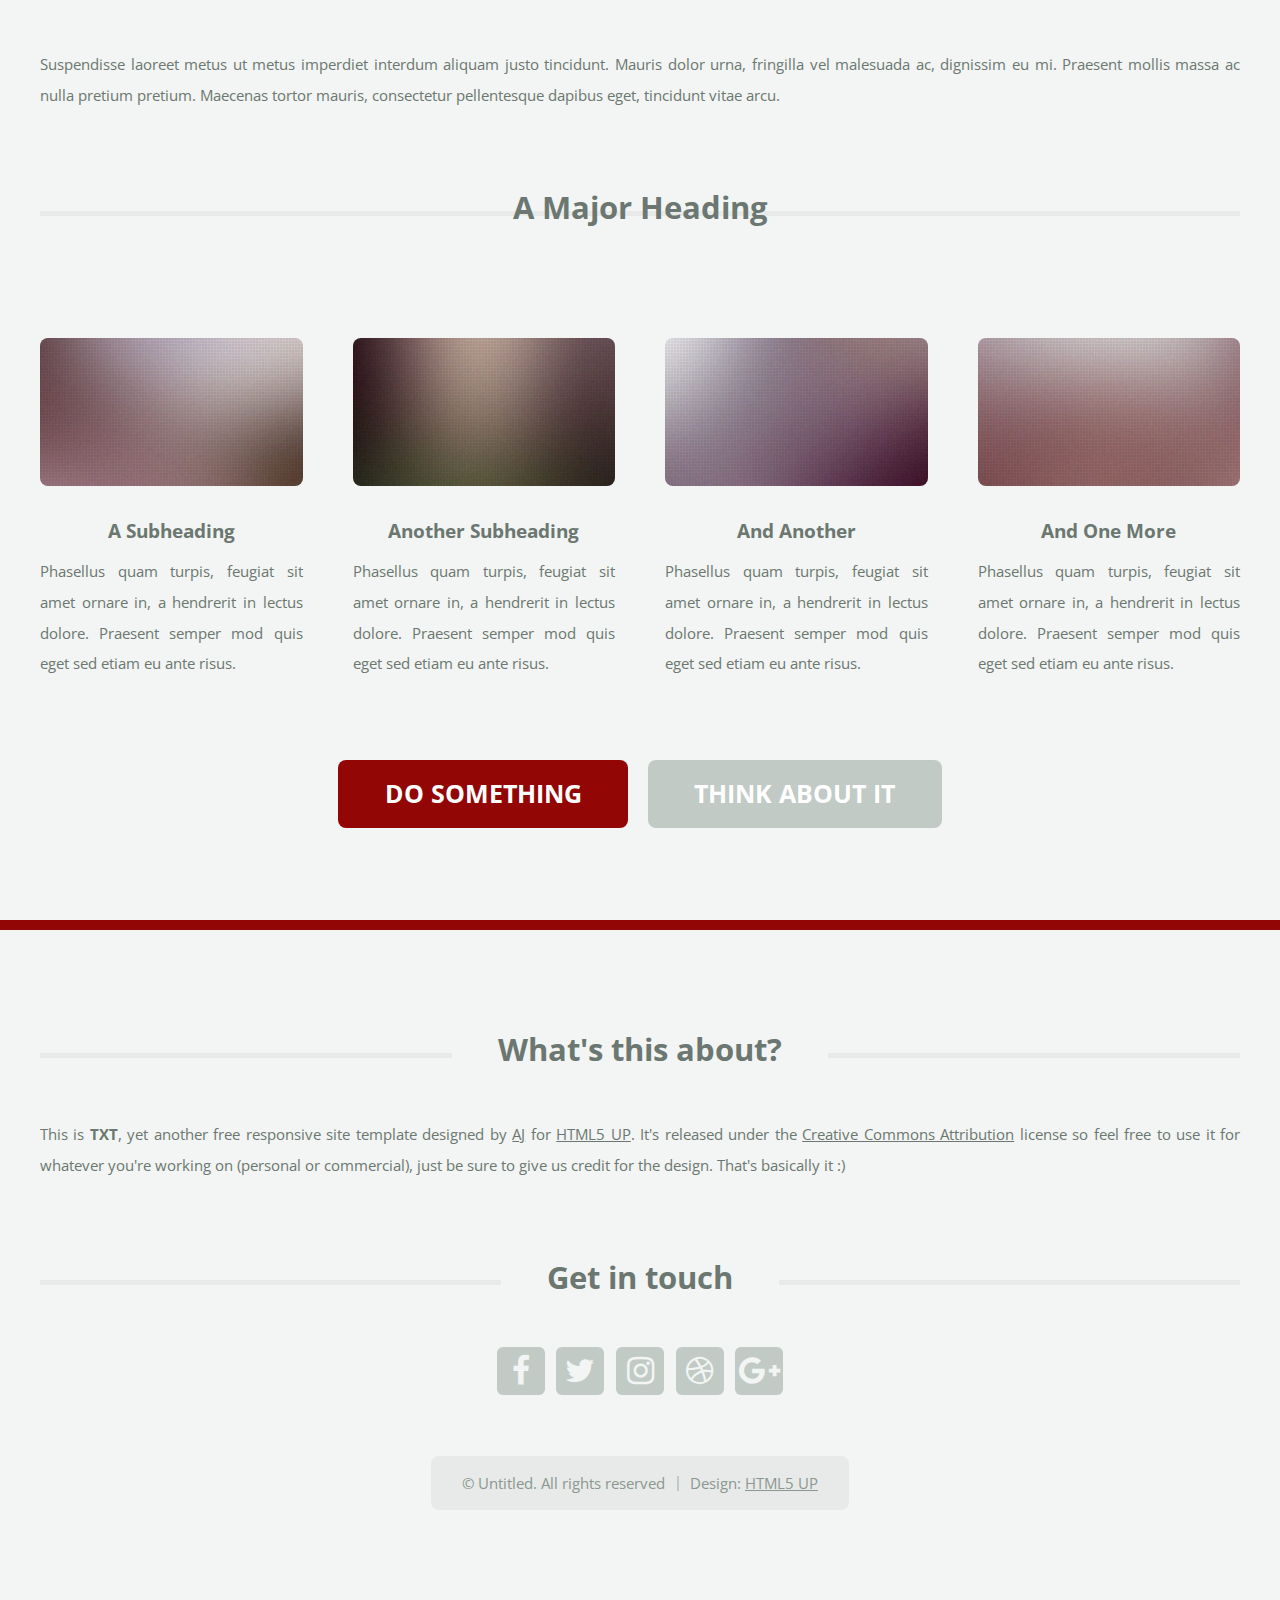
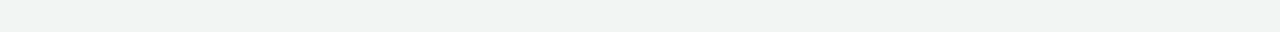
<file: no-sidebar.html>
<!DOCTYPE HTML>
<!--
	TXT by HTML5 UP
	html5up.net | @ajlkn
	Free for personal and commercial use under the CCA 3.0 license (html5up.net/license)
-->
<html>
	<head>
		<title>No Sidebar - TXT by HTML5 UP</title>
		<meta charset="utf-8" />
		<meta name="viewport" content="width=device-width, initial-scale=1" />
		<!--[if lte IE 8]><script src="assets/js/ie/html5shiv.js"></script><![endif]-->
		<link rel="stylesheet" href="assets/css/main.css" />
		<!--[if lte IE 8]><link rel="stylesheet" href="assets/css/ie8.css" /><![endif]-->
	</head>
	<body>
		<div id="page-wrapper">

			<!-- Header -->
				<header id="header">
					<div class="logo container">
						<div>
							<h1><a href="index.html" id="logo">TXT</a></h1>
							<p>A responsive site template by HTML5 UP</p>
						</div>
					</div>
				</header>

			<!-- Nav -->
				<nav id="nav">
					<ul>
						<li><a href="index.html">Home</a></li>
						<li>
							<a href="#">Dropdown</a>
							<ul>
								<li><a href="#">Lorem ipsum dolor</a></li>
								<li><a href="#">Magna phasellus</a></li>
								<li>
									<a href="#">Phasellus consequat</a>
									<ul>
										<li><a href="#">Lorem ipsum dolor</a></li>
										<li><a href="#">Phasellus consequat</a></li>
										<li><a href="#">Magna phasellus</a></li>
										<li><a href="#">Etiam dolore nisl</a></li>
									</ul>
								</li>
								<li><a href="#">Veroeros feugiat</a></li>
							</ul>
						</li>
						<li><a href="left-sidebar.html">Left Sidebar</a></li>
						<li><a href="right-sidebar.html">Right Sidebar</a></li>
						<li class="current"><a href="no-sidebar.html">No Sidebar</a></li>
					</ul>
				</nav>

			<!-- Main -->
				<div id="main-wrapper">
					<div id="main" class="container">
						<div class="row">
							<div class="12u">
								<div class="content">

									<!-- Content -->

										<article class="box page-content">

											<header>
												<h2>No Sidebar</h2>
												<p>Semper amet scelerisque metus faucibus morbi congue mattis</p>
												<ul class="meta">
													<li class="icon fa-clock-o">5 days ago</li>
													<li class="icon fa-comments"><a href="#">1,024</a></li>
												</ul>
											</header>

											<section>
												<span class="image featured"><img src="images/pic05.jpg" alt="" /></span>
												<p>
													Phasellus quam turpis, feugiat sit amet ornare in, hendrerit in lectus.
													Praesent semper mod quis eget mi. Etiam eu ante risus. Aliquam erat volutpat.
													Aliquam luctus et mattis lectus sit amet pulvinar. Nam turpis nisi
													consequat etiam lorem ipsum dolor sit amet nullam.
												</p>
											</section>

											<section>
												<h3>More intriguing information</h3>
												<p>
													Lorem ipsum dolor sit amet, consectetur adipiscing elit. Maecenas ac quam risus, at tempus
													justo. Sed dictum rutrum massa eu volutpat. Quisque vitae hendrerit sem. Pellentesque lorem felis,
													ultricies a bibendum id, bibendum sit amet nisl. Mauris et lorem quam. Maecenas rutrum imperdiet
													vulputate. Nulla quis nibh ipsum, sed egestas justo. Morbi ut ante mattis orci convallis tempor.
													Etiam a lacus a lacus pharetra porttitor quis accumsan odio. Sed vel euismod nisi. Etiam convallis
													rhoncus dui quis euismod. Maecenas lorem tellus, congue et condimentum ac, ullamcorper non sapien
													vulputate. Nulla quis nibh ipsum, sed egestas justo. Morbi ut ante mattis orci convallis tempor.
													Etiam a lacus a lacus pharetra porttitor quis accumsan odio. Sed vel euismod nisi. Etiam convallis
													rhoncus dui quis euismod. Maecenas lorem tellus, congue et condimentum ac, ullamcorper non sapien.
													Donec sagittis massa et leo semper a scelerisque metus faucibus. Morbi congue mattis mi.
													Phasellus sed nisl vitae risus tristique volutpat. Cras rutrum commodo luctus.
												</p>
											</section>

											<section>
												<h3>So in conclusion ...</h3>
												<p>
													Lorem ipsum dolor sit amet, consectetur adipiscing elit. Maecenas ac quam risus, at tempus
													justo. Sed dictum rutrum massa eu volutpat. Quisque vitae hendrerit sem. Pellentesque lorem felis,
													ultricies a bibendum id, bibendum sit amet nisl. Mauris et lorem quam. Maecenas rutrum imperdiet
													vulputate. Nulla quis nibh ipsum, sed egestas justo. Morbi ut ante mattis orci convallis tempor.
													Etiam a lacus a lacus pharetra porttitor quis accumsan odio. Sed vel euismod nisi. Etiam convallis
													rhoncus dui quis euismod. Maecenas lorem tellus, congue et condimentum ac, ullamcorper non sapien.
													Donec sagittis massa et leo semper a scelerisque metus faucibus. Morbi congue mattis mi.
													Phasellus sed nisl vitae.
												</p>
												<p>
													Suspendisse laoreet metus ut metus imperdiet interdum aliquam justo tincidunt. Mauris dolor urna,
													fringilla vel malesuada ac, dignissim eu mi. Praesent mollis massa ac nulla pretium pretium.
													Maecenas tortor mauris, consectetur pellentesque dapibus eget, tincidunt vitae arcu.
												</p>
											</section>

										</article>

								</div>
							</div>
						</div>
						<div class="row 200%">
							<div class="12u">

								<!-- Features -->
									<section class="box features">
										<h2 class="major"><span>A Major Heading</span></h2>
										<div>
											<div class="row">
												<div class="3u 12u(mobile)">

													<!-- Feature -->
														<section class="box feature">
															<a href="#" class="image featured"><img src="images/pic01.jpg" alt="" /></a>
															<h3><a href="#">A Subheading</a></h3>
															<p>
																Phasellus quam turpis, feugiat sit amet ornare in, a hendrerit in
																lectus dolore. Praesent semper mod quis eget sed etiam eu ante risus.
															</p>
														</section>

												</div>
												<div class="3u 12u(mobile)">

													<!-- Feature -->
														<section class="box feature">
															<a href="#" class="image featured"><img src="images/pic02.jpg" alt="" /></a>
															<h3><a href="#">Another Subheading</a></h3>
															<p>
																Phasellus quam turpis, feugiat sit amet ornare in, a hendrerit in
																lectus dolore. Praesent semper mod quis eget sed etiam eu ante risus.
															</p>
														</section>

												</div>
												<div class="3u 12u(mobile)">

													<!-- Feature -->
														<section class="box feature">
															<a href="#" class="image featured"><img src="images/pic03.jpg" alt="" /></a>
															<h3><a href="#">And Another</a></h3>
															<p>
																Phasellus quam turpis, feugiat sit amet ornare in, a hendrerit in
																lectus dolore. Praesent semper mod quis eget sed etiam eu ante risus.
															</p>
														</section>

												</div>
												<div class="3u 12u(mobile)">

													<!-- Feature -->
														<section class="box feature">
															<a href="#" class="image featured"><img src="images/pic04.jpg" alt="" /></a>
															<h3><a href="#">And One More</a></h3>
															<p>
																Phasellus quam turpis, feugiat sit amet ornare in, a hendrerit in
																lectus dolore. Praesent semper mod quis eget sed etiam eu ante risus.
															</p>
														</section>

												</div>
											</div>
											<div class="row">
												<div class="12u">
													<ul class="actions">
														<li><a href="#" class="button big">Do Something</a></li>
														<li><a href="#" class="button alt big">Think About It</a></li>
													</ul>
												</div>
											</div>
										</div>
									</section>

							</div>
						</div>
					</div>
				</div>

			<!-- Footer -->
				<footer id="footer" class="container">
					<div class="row 200%">
						<div class="12u">

							<!-- About -->
								<section>
									<h2 class="major"><span>What's this about?</span></h2>
									<p>
										This is <strong>TXT</strong>, yet another free responsive site template designed by
										<a href="http://twitter.com/ajlkn">AJ</a> for <a href="http://html5up.net">HTML5 UP</a>. It's released under the
										<a href="http://html5up.net/license/">Creative Commons Attribution</a> license so feel free to use it for
										whatever you're working on (personal or commercial), just be sure to give us credit for the design.
										That's basically it :)
									</p>
								</section>

						</div>
					</div>
					<div class="row 200%">
						<div class="12u">

							<!-- Contact -->
								<section>
									<h2 class="major"><span>Get in touch</span></h2>
									<ul class="contact">
										<li><a class="icon fa-facebook" href="#"><span class="label">Facebook</span></a></li>
										<li><a class="icon fa-twitter" href="#"><span class="label">Twitter</span></a></li>
										<li><a class="icon fa-instagram" href="#"><span class="label">Instagram</span></a></li>
										<li><a class="icon fa-dribbble" href="#"><span class="label">Dribbble</span></a></li>
										<li><a class="icon fa-google-plus" href="#"><span class="label">Google+</span></a></li>
									</ul>
								</section>

						</div>
					</div>

					<!-- Copyright -->
						<div id="copyright">
							<ul class="menu">
								<li>&copy; Untitled. All rights reserved</li><li>Design: <a href="http://html5up.net">HTML5 UP</a></li>
							</ul>
						</div>

				</footer>

		</div>

		<!-- Scripts -->
			<script src="assets/js/jquery.min.js"></script>
			<script src="assets/js/jquery.dropotron.min.js"></script>
			<script src="assets/js/skel.min.js"></script>
			<script src="assets/js/skel-viewport.min.js"></script>
			<script src="assets/js/util.js"></script>
			<!--[if lte IE 8]><script src="assets/js/ie/respond.min.js"></script><![endif]-->
			<script src="assets/js/main.js"></script>

	</body>
</html>
</file>
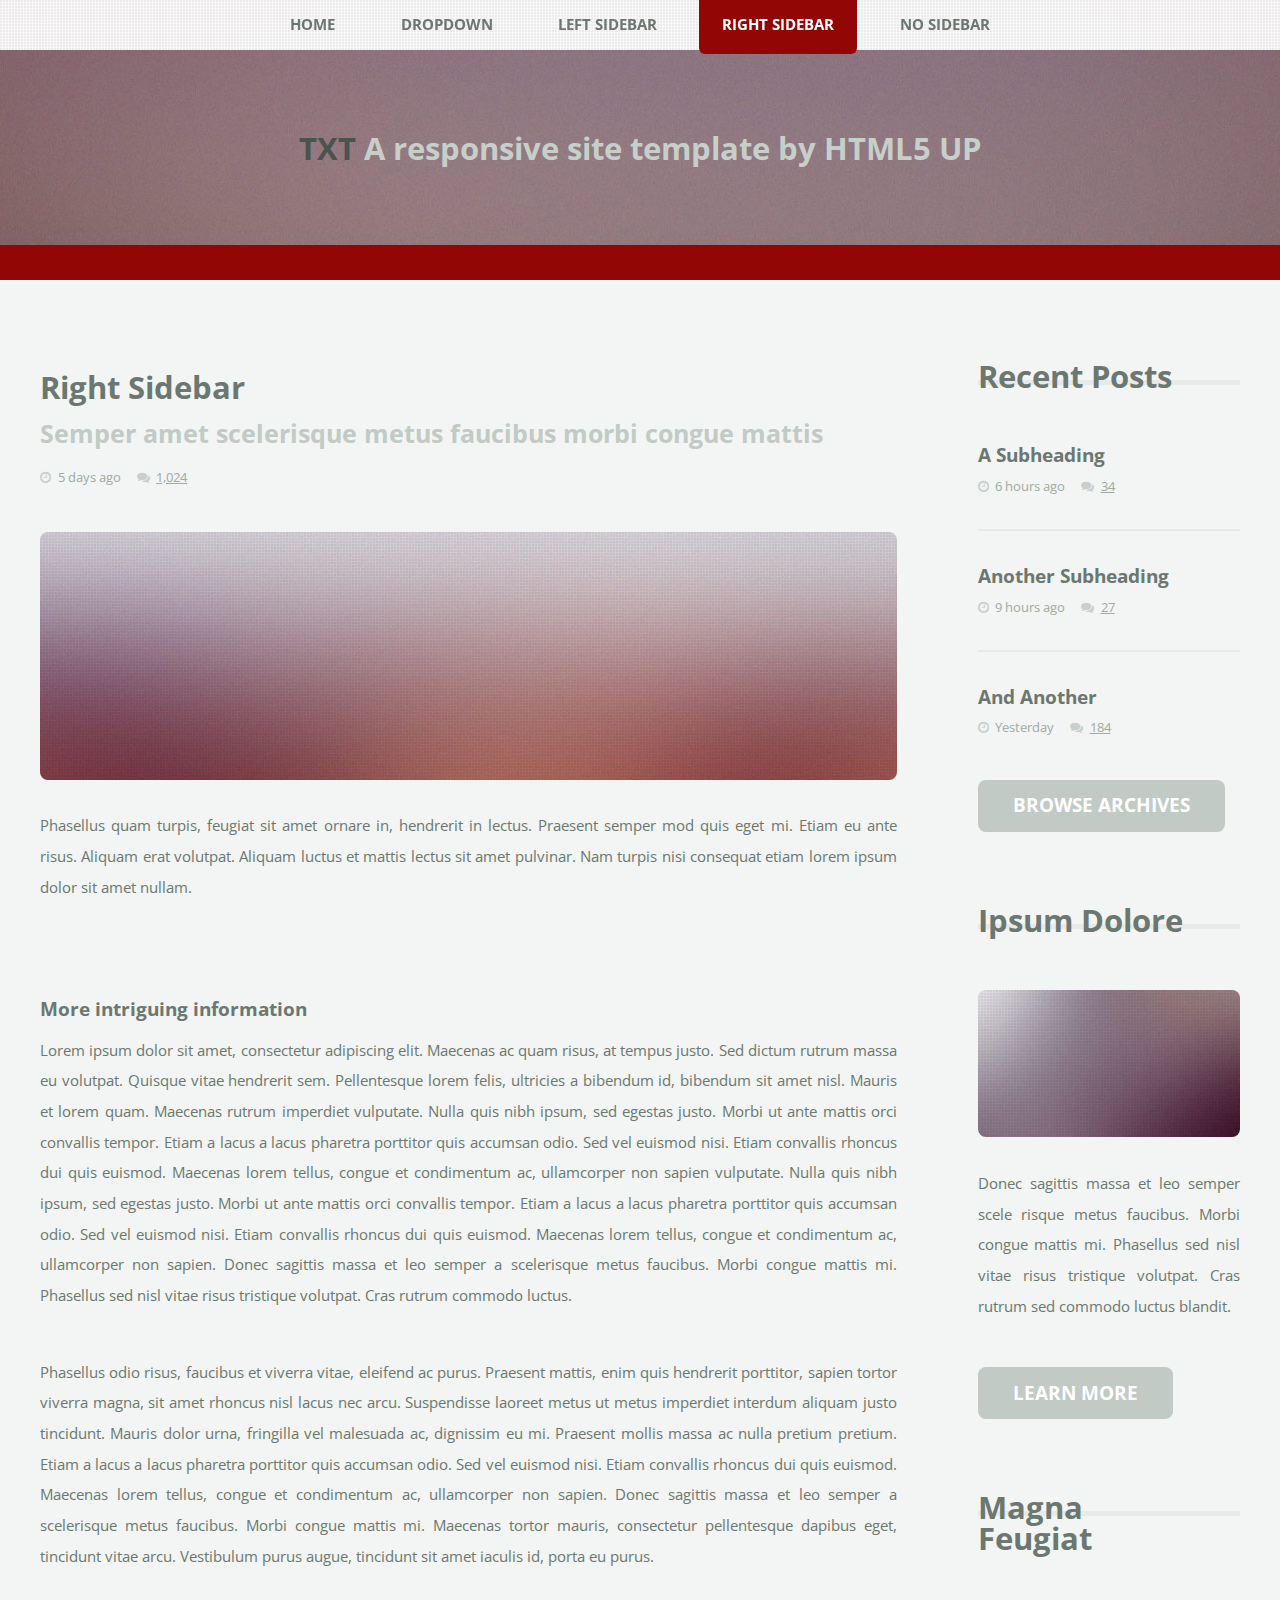
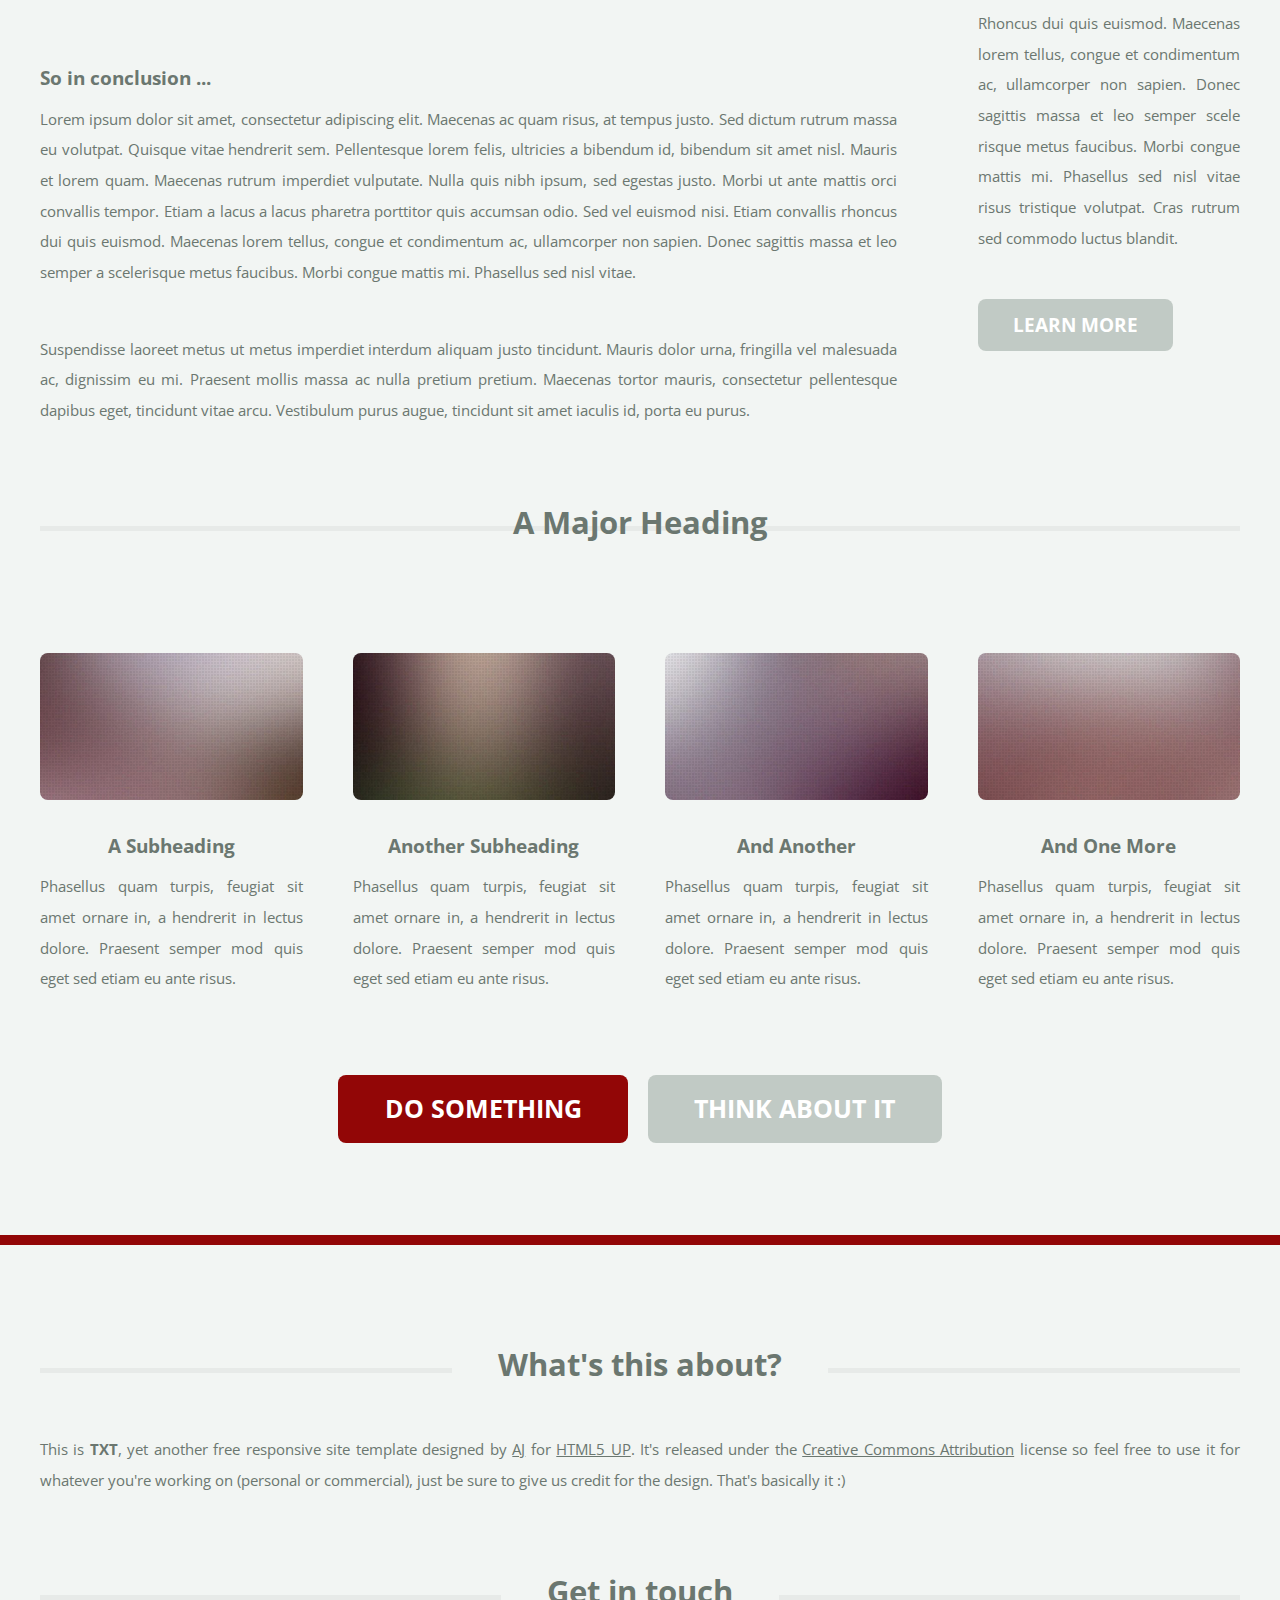
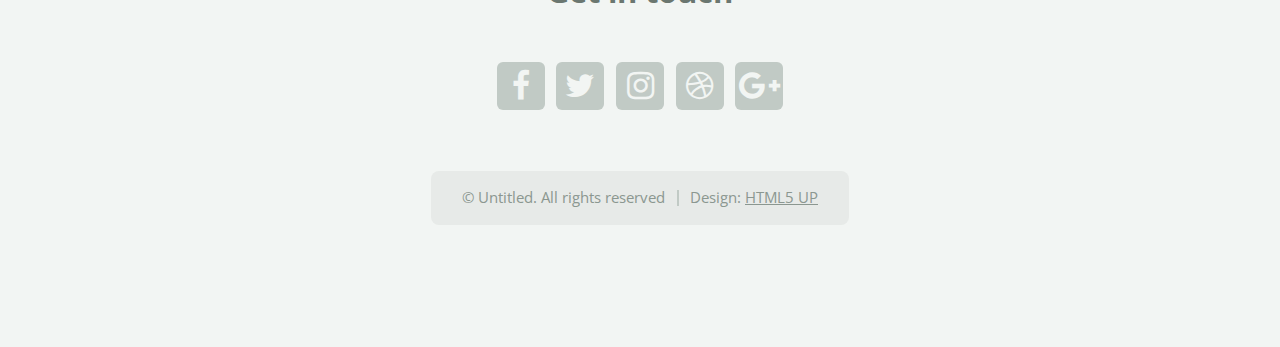
<file: right-sidebar.html>
<!DOCTYPE HTML>
<!--
	TXT by HTML5 UP
	html5up.net | @ajlkn
	Free for personal and commercial use under the CCA 3.0 license (html5up.net/license)
-->
<html>
	<head>
		<title>Right Sidebar - TXT by HTML5 UP</title>
		<meta charset="utf-8" />
		<meta name="viewport" content="width=device-width, initial-scale=1" />
		<!--[if lte IE 8]><script src="assets/js/ie/html5shiv.js"></script><![endif]-->
		<link rel="stylesheet" href="assets/css/main.css" />
		<!--[if lte IE 8]><link rel="stylesheet" href="assets/css/ie8.css" /><![endif]-->
	</head>
	<body>
		<div id="page-wrapper">

			<!-- Header -->
				<header id="header">
					<div class="logo container">
						<div>
							<h1><a href="index.html" id="logo">TXT</a></h1>
							<p>A responsive site template by HTML5 UP</p>
						</div>
					</div>
				</header>

			<!-- Nav -->
				<nav id="nav">
					<ul>
						<li><a href="index.html">Home</a></li>
						<li>
							<a href="#">Dropdown</a>
							<ul>
								<li><a href="#">Lorem ipsum dolor</a></li>
								<li><a href="#">Magna phasellus</a></li>
								<li>
									<a href="#">Phasellus consequat</a>
									<ul>
										<li><a href="#">Lorem ipsum dolor</a></li>
										<li><a href="#">Phasellus consequat</a></li>
										<li><a href="#">Magna phasellus</a></li>
										<li><a href="#">Etiam dolore nisl</a></li>
									</ul>
								</li>
								<li><a href="#">Veroeros feugiat</a></li>
							</ul>
						</li>
						<li><a href="left-sidebar.html">Left Sidebar</a></li>
						<li class="current"><a href="right-sidebar.html">Right Sidebar</a></li>
						<li><a href="no-sidebar.html">No Sidebar</a></li>
					</ul>
				</nav>

			<!-- Main -->
				<div id="main-wrapper">
					<div id="main" class="container">
						<div class="row">
							<div class="9u 12u(mobile) important(mobile)">
								<div class="content content-left">

									<!-- Content -->

										<article class="box page-content">

											<header>
												<h2>Right Sidebar</h2>
												<p>Semper amet scelerisque metus faucibus morbi congue mattis</p>
												<ul class="meta">
													<li class="icon fa-clock-o">5 days ago</li>
													<li class="icon fa-comments"><a href="#">1,024</a></li>
												</ul>
											</header>

											<section>
												<span class="image featured"><img src="images/pic05.jpg" alt="" /></span>
												<p>
													Phasellus quam turpis, feugiat sit amet ornare in, hendrerit in lectus.
													Praesent semper mod quis eget mi. Etiam eu ante risus. Aliquam erat volutpat.
													Aliquam luctus et mattis lectus sit amet pulvinar. Nam turpis nisi
													consequat etiam lorem ipsum dolor sit amet nullam.
												</p>
											</section>

											<section>
												<h3>More intriguing information</h3>
												<p>
													Lorem ipsum dolor sit amet, consectetur adipiscing elit. Maecenas ac quam risus, at tempus
													justo. Sed dictum rutrum massa eu volutpat. Quisque vitae hendrerit sem. Pellentesque lorem felis,
													ultricies a bibendum id, bibendum sit amet nisl. Mauris et lorem quam. Maecenas rutrum imperdiet
													vulputate. Nulla quis nibh ipsum, sed egestas justo. Morbi ut ante mattis orci convallis tempor.
													Etiam a lacus a lacus pharetra porttitor quis accumsan odio. Sed vel euismod nisi. Etiam convallis
													rhoncus dui quis euismod. Maecenas lorem tellus, congue et condimentum ac, ullamcorper non sapien
													vulputate. Nulla quis nibh ipsum, sed egestas justo. Morbi ut ante mattis orci convallis tempor.
													Etiam a lacus a lacus pharetra porttitor quis accumsan odio. Sed vel euismod nisi. Etiam convallis
													rhoncus dui quis euismod. Maecenas lorem tellus, congue et condimentum ac, ullamcorper non sapien.
													Donec sagittis massa et leo semper a scelerisque metus faucibus. Morbi congue mattis mi.
													Phasellus sed nisl vitae risus tristique volutpat. Cras rutrum commodo luctus.
												</p>
												<p>
													Phasellus odio risus, faucibus et viverra vitae, eleifend ac purus. Praesent mattis, enim
													quis hendrerit porttitor, sapien tortor viverra magna, sit amet rhoncus nisl lacus nec arcu.
													Suspendisse laoreet metus ut metus imperdiet interdum aliquam justo tincidunt. Mauris dolor urna,
													fringilla vel malesuada ac, dignissim eu mi. Praesent mollis massa ac nulla pretium pretium.
													Etiam a lacus a lacus pharetra porttitor quis accumsan odio. Sed vel euismod nisi. Etiam convallis
													rhoncus dui quis euismod. Maecenas lorem tellus, congue et condimentum ac, ullamcorper non sapien.
													Donec sagittis massa et leo semper a scelerisque metus faucibus. Morbi congue mattis mi.
													Maecenas tortor mauris, consectetur pellentesque dapibus eget, tincidunt vitae arcu.
													Vestibulum purus augue, tincidunt sit amet iaculis id, porta eu purus.
												</p>
											</section>

											<section>
												<h3>So in conclusion ...</h3>
												<p>
													Lorem ipsum dolor sit amet, consectetur adipiscing elit. Maecenas ac quam risus, at tempus
													justo. Sed dictum rutrum massa eu volutpat. Quisque vitae hendrerit sem. Pellentesque lorem felis,
													ultricies a bibendum id, bibendum sit amet nisl. Mauris et lorem quam. Maecenas rutrum imperdiet
													vulputate. Nulla quis nibh ipsum, sed egestas justo. Morbi ut ante mattis orci convallis tempor.
													Etiam a lacus a lacus pharetra porttitor quis accumsan odio. Sed vel euismod nisi. Etiam convallis
													rhoncus dui quis euismod. Maecenas lorem tellus, congue et condimentum ac, ullamcorper non sapien.
													Donec sagittis massa et leo semper a scelerisque metus faucibus. Morbi congue mattis mi.
													Phasellus sed nisl vitae.
												</p>
												<p>
													Suspendisse laoreet metus ut metus imperdiet interdum aliquam justo tincidunt. Mauris dolor urna,
													fringilla vel malesuada ac, dignissim eu mi. Praesent mollis massa ac nulla pretium pretium.
													Maecenas tortor mauris, consectetur pellentesque dapibus eget, tincidunt vitae arcu.
													Vestibulum purus augue, tincidunt sit amet iaculis id, porta eu purus.
												</p>
											</section>

										</article>

								</div>
							</div>
							<div class="3u 12u(mobile)">
								<div class="sidebar">

									<!-- Sidebar -->

										<!-- Recent Posts -->
											<section>
												<h2 class="major"><span>Recent Posts</span></h2>
												<ul class="divided">
													<li>
														<article class="box post-summary">
															<h3><a href="#">A Subheading</a></h3>
															<ul class="meta">
																<li class="icon fa-clock-o">6 hours ago</li>
																<li class="icon fa-comments"><a href="#">34</a></li>
															</ul>
														</article>
													</li>
													<li>
														<article class="box post-summary">
															<h3><a href="#">Another Subheading</a></h3>
															<ul class="meta">
																<li class="icon fa-clock-o">9 hours ago</li>
																<li class="icon fa-comments"><a href="#">27</a></li>
															</ul>
														</article>
													</li>
													<li>
														<article class="box post-summary">
															<h3><a href="#">And Another</a></h3>
															<ul class="meta">
																<li class="icon fa-clock-o">Yesterday</li>
																<li class="icon fa-comments"><a href="#">184</a></li>
															</ul>
														</article>
													</li>
												</ul>
												<a href="#" class="button alt">Browse Archives</a>
											</section>

										<!-- Something -->
											<section>
												<h2 class="major"><span>Ipsum Dolore</span></h2>
												<a href="#" class="image featured"><img src="images/pic03.jpg" alt="" /></a>
												<p>
													Donec sagittis massa et leo semper scele risque metus faucibus. Morbi congue mattis mi.
													Phasellus sed nisl vitae risus tristique volutpat. Cras rutrum sed commodo luctus blandit.
												</p>
												<a href="#" class="button alt">Learn more</a>
											</section>

										<!-- Something -->
											<section>
												<h2 class="major"><span>Magna Feugiat</span></h2>
												<p>
													Rhoncus dui quis euismod. Maecenas lorem tellus, congue et condimentum ac, ullamcorper non sapien.
													Donec sagittis massa et leo semper scele risque metus faucibus. Morbi congue mattis mi.
													Phasellus sed nisl vitae risus tristique volutpat. Cras rutrum sed commodo luctus blandit.
												</p>
												<a href="#" class="button alt">Learn more</a>
											</section>

								</div>
							</div>
						</div>
						<div class="row 200%">
							<div class="12u">

								<!-- Features -->
									<section class="box features">
										<h2 class="major"><span>A Major Heading</span></h2>
										<div>
											<div class="row">
												<div class="3u 12u(mobile)">

													<!-- Feature -->
														<section class="box feature">
															<a href="#" class="image featured"><img src="images/pic01.jpg" alt="" /></a>
															<h3><a href="#">A Subheading</a></h3>
															<p>
																Phasellus quam turpis, feugiat sit amet ornare in, a hendrerit in
																lectus dolore. Praesent semper mod quis eget sed etiam eu ante risus.
															</p>
														</section>

												</div>
												<div class="3u 12u(mobile)">

													<!-- Feature -->
														<section class="box feature">
															<a href="#" class="image featured"><img src="images/pic02.jpg" alt="" /></a>
															<h3><a href="#">Another Subheading</a></h3>
															<p>
																Phasellus quam turpis, feugiat sit amet ornare in, a hendrerit in
																lectus dolore. Praesent semper mod quis eget sed etiam eu ante risus.
															</p>
														</section>

												</div>
												<div class="3u 12u(mobile)">

													<!-- Feature -->
														<section class="box feature">
															<a href="#" class="image featured"><img src="images/pic03.jpg" alt="" /></a>
															<h3><a href="#">And Another</a></h3>
															<p>
																Phasellus quam turpis, feugiat sit amet ornare in, a hendrerit in
																lectus dolore. Praesent semper mod quis eget sed etiam eu ante risus.
															</p>
														</section>

												</div>
												<div class="3u 12u(mobile)">

													<!-- Feature -->
														<section class="box feature">
															<a href="#" class="image featured"><img src="images/pic04.jpg" alt="" /></a>
															<h3><a href="#">And One More</a></h3>
															<p>
																Phasellus quam turpis, feugiat sit amet ornare in, a hendrerit in
																lectus dolore. Praesent semper mod quis eget sed etiam eu ante risus.
															</p>
														</section>

												</div>
											</div>
											<div class="row">
												<div class="12u">
													<ul class="actions">
														<li><a href="#" class="button big">Do Something</a></li>
														<li><a href="#" class="button alt big">Think About It</a></li>
													</ul>
												</div>
											</div>
										</div>
									</section>

							</div>
						</div>
					</div>
				</div>

			<!-- Footer -->
				<footer id="footer" class="container">
					<div class="row 200%">
						<div class="12u">

							<!-- About -->
								<section>
									<h2 class="major"><span>What's this about?</span></h2>
									<p>
										This is <strong>TXT</strong>, yet another free responsive site template designed by
										<a href="http://twitter.com/ajlkn">AJ</a> for <a href="http://html5up.net">HTML5 UP</a>. It's released under the
										<a href="http://html5up.net/license/">Creative Commons Attribution</a> license so feel free to use it for
										whatever you're working on (personal or commercial), just be sure to give us credit for the design.
										That's basically it :)
									</p>
								</section>

						</div>
					</div>
					<div class="row 200%">
						<div class="12u">

							<!-- Contact -->
								<section>
									<h2 class="major"><span>Get in touch</span></h2>
									<ul class="contact">
										<li><a class="icon fa-facebook" href="#"><span class="label">Facebook</span></a></li>
										<li><a class="icon fa-twitter" href="#"><span class="label">Twitter</span></a></li>
										<li><a class="icon fa-instagram" href="#"><span class="label">Instagram</span></a></li>
										<li><a class="icon fa-dribbble" href="#"><span class="label">Dribbble</span></a></li>
										<li><a class="icon fa-google-plus" href="#"><span class="label">Google+</span></a></li>
									</ul>
								</section>

						</div>
					</div>

					<!-- Copyright -->
						<div id="copyright">
							<ul class="menu">
								<li>&copy; Untitled. All rights reserved</li><li>Design: <a href="http://html5up.net">HTML5 UP</a></li>
							</ul>
						</div>

				</footer>

		</div>

		<!-- Scripts -->
			<script src="assets/js/jquery.min.js"></script>
			<script src="assets/js/jquery.dropotron.min.js"></script>
			<script src="assets/js/skel.min.js"></script>
			<script src="assets/js/skel-viewport.min.js"></script>
			<script src="assets/js/util.js"></script>
			<!--[if lte IE 8]><script src="assets/js/ie/respond.min.js"></script><![endif]-->
			<script src="assets/js/main.js"></script>

	</body>
</html>
</file>
<file: assets/css/ie8.css>
/*
	TXT by HTML5 UP
	html5up.net | @ajlkn
	Free for personal and commercial use under the CCA 3.0 license (html5up.net/license)
*/

/* Basic */

	.image {
		position: relative;
		-ms-behavior: url("assets/js/ie/PIE.htc");
	}

		.image:before {
			display: none;
		}

		.image img {
			position: relative;
			-ms-behavior: url("assets/js/ie/PIE.htc");
		}

/* Form */

	form input[type="text"],
	form input[type="email"],
	form input[type="password"],
	form select,
	form textarea {
		position: relative;
		-ms-behavior: url("assets/js/ie/PIE.htc");
	}

/* Button */

	input[type="button"],
	input[type="submit"],
	input[type="reset"],
	button,
	.button {
		position: relative;
		-ms-behavior: url("assets/js/ie/PIE.htc");
	}

/* List */

	ul.contact li a {
		position: relative;
		-ms-behavior: url("assets/js/ie/PIE.htc");
	}

	ul.special a {
		position: relative;
		-ms-behavior: url("assets/js/ie/PIE.htc");
	}

/* Copyright */

	#copyright {
		position: relative;
		-ms-behavior: url("assets/js/ie/PIE.htc");
	}

/* Nav */

	#nav li a, #nav li span {
		position: relative;
		-ms-behavior: url("assets/js/ie/PIE.htc");
	}

/* Section/Article */

	section > .last-child, section.last-child, article > .last-child, article.last-child {
		margin-bottom: 0;
	}

/* Wrappers */

	#banner-wrapper {
		background-image: url("../../images/banner.jpg");
		background-position: center center;
		background-repeat: no-repeat;
		background-size: cover;
		-ms-behavior: url("assets/js/ie/backgroundsize.min.htc");
	}

		#banner-wrapper:before {
			display: none;
		}

/* Nav */

	#nav {
		background: #f8f8f8;
	}

		#nav:after {
			display: none;
		}

	.dropotron {
		box-shadow: none !important;
		-ms-behavior: url("assets/js/ie/PIE.htc");
	}

/* Banner */

	#banner {
		background: #151c17;
	}

		#banner:before {
			display: none;
		}
</file>
<file: assets/css/main.css>
@import url("font-awesome.min.css");
@import url("http://fonts.googleapis.com/css?family=Open+Sans:400,400italic,700,700italic|Open+Sans+Condensed:700");

/*
	TXT by HTML5 UP
	html5up.net | @ajlkn
	Free for personal and commercial use under the CCA 3.0 license (html5up.net/license)
*/

/* Reset */

	html, body, div, span, applet, object, iframe, h1, h2, h3, h4, h5, h6, p, blockquote, pre, a, abbr, acronym, address, big, cite, code, del, dfn, em, img, ins, kbd, q, s, samp, small, strike, strong, sub, sup, tt, var, b, u, i, center, dl, dt, dd, ol, ul, li, fieldset, form, label, legend, table, caption, tbody, tfoot, thead, tr, th, td, article, aside, canvas, details, embed, figure, figcaption, footer, header, hgroup, menu, nav, output, ruby, section, summary, time, mark, audio, video {
		margin: 0;
		padding: 0;
		border: 0;
		font-size: 100%;
		font: inherit;
		vertical-align: baseline;
	}
	
	p {
		text-align: justify;
	}
	
	h6 {
		text-align: left;
	}

	article, aside, details, figcaption, figure, footer, header, hgroup, menu, nav, section {
		display: block;
	}

	body {
		line-height: 1;
	}

	ol, ul {
		list-style: none;
	}

	blockquote, q {
		quotes: none;
	}

	blockquote:before, blockquote:after, q:before, q:after {
		content: '';
		content: none;
	}

	table {
		border-collapse: collapse;
		border-spacing: 0;
	}

	body {
		-webkit-text-size-adjust: none;
	}

/* Box Model */

	*, *:before, *:after {
		-moz-box-sizing: border-box;
		-webkit-box-sizing: border-box;
		box-sizing: border-box;
	}

/* Containers */

	.container {
		margin-left: auto;
		margin-right: auto;
	}

	.container.\31 25\25 {
		width: 100%;
		max-width: 1200px;
		min-width: 960px;
	}

	.container.\37 5\25 {
		width: 720px;
	}

	.container.\35 0\25 {
		width: 480px;
	}

	.container.\32 5\25 {
		width: 240px;
	}

	.container {
		width: 960px;
	}

	@media screen and (min-width: 737px) {

		.container.\31 25\25 {
			width: 100%;
			max-width: 1500px;
			min-width: 1200px;
		}

		.container.\37 5\25 {
			width: 900px;
		}

		.container.\35 0\25 {
			width: 600px;
		}

		.container.\32 5\25 {
			width: 300px;
		}

		.container {
			width: 1200px;
		}

	}

	@media screen and (min-width: 737px) and (max-width: 1200px) {

		.container.\31 25\25 {
			width: 100%;
			max-width: 1200px;
			min-width: 960px;
		}

		.container.\37 5\25 {
			width: 720px;
		}

		.container.\35 0\25 {
			width: 480px;
		}

		.container.\32 5\25 {
			width: 240px;
		}

		.container {
			width: 960px;
		}

	}

	@media screen and (max-width: 736px) {

		.container.\31 25\25 {
			width: 100%;
			max-width: 125%;
			min-width: 100%;
		}

		.container.\37 5\25 {
			width: 75%;
		}

		.container.\35 0\25 {
			width: 50%;
		}

		.container.\32 5\25 {
			width: 25%;
		}

		.container {
			width: 100% !important;
		}

	}

/* Grid */

	.row {
		border-bottom: solid 1px transparent;
		-moz-box-sizing: border-box;
		-webkit-box-sizing: border-box;
		box-sizing: border-box;
	}

	.row > * {
		float: left;
		-moz-box-sizing: border-box;
		-webkit-box-sizing: border-box;
		box-sizing: border-box;
	}

	.row:after, .row:before {
		content: '';
		display: block;
		clear: both;
		height: 0;
	}

	.row.uniform > * > :first-child {
		margin-top: 0;
	}

	.row.uniform > * > :last-child {
		margin-bottom: 0;
	}

	.row.\30 \25 > * {
		padding: 0 0 0 0px;
	}

	.row.\30 \25 {
		margin: 0 0 -1px 0px;
	}

	.row.uniform.\30 \25 > * {
		padding: 0px 0 0 0px;
	}

	.row.uniform.\30 \25 {
		margin: 0px 0 -1px 0px;
	}

	.row > * {
		padding: 0 0 0 40px;
	}

	.row {
		margin: 0 0 -1px -40px;
	}

	.row.uniform > * {
		padding: 40px 0 0 40px;
	}

	.row.uniform {
		margin: -40px 0 -1px -40px;
	}

	.row.\32 00\25 > * {
		padding: 0 0 0 80px;
	}

	.row.\32 00\25 {
		margin: 0 0 -1px -80px;
	}

	.row.uniform.\32 00\25 > * {
		padding: 80px 0 0 80px;
	}

	.row.uniform.\32 00\25 {
		margin: -80px 0 -1px -80px;
	}

	.row.\31 50\25 > * {
		padding: 0 0 0 60px;
	}

	.row.\31 50\25 {
		margin: 0 0 -1px -60px;
	}

	.row.uniform.\31 50\25 > * {
		padding: 60px 0 0 60px;
	}

	.row.uniform.\31 50\25 {
		margin: -60px 0 -1px -60px;
	}

	.row.\35 0\25 > * {
		padding: 0 0 0 20px;
	}

	.row.\35 0\25 {
		margin: 0 0 -1px -20px;
	}

	.row.uniform.\35 0\25 > * {
		padding: 20px 0 0 20px;
	}

	.row.uniform.\35 0\25 {
		margin: -20px 0 -1px -20px;
	}

	.row.\32 5\25 > * {
		padding: 0 0 0 10px;
	}

	.row.\32 5\25 {
		margin: 0 0 -1px -10px;
	}

	.row.uniform.\32 5\25 > * {
		padding: 10px 0 0 10px;
	}

	.row.uniform.\32 5\25 {
		margin: -10px 0 -1px -10px;
	}

	.\31 2u, .\31 2u\24 {
		width: 100%;
		clear: none;
		margin-left: 0;
	}

	.\31 1u, .\31 1u\24 {
		width: 91.6666666667%;
		clear: none;
		margin-left: 0;
	}

	.\31 0u, .\31 0u\24 {
		width: 83.3333333333%;
		clear: none;
		margin-left: 0;
	}

	.\39 u, .\39 u\24 {
		width: 75%;
		clear: none;
		margin-left: 0;
	}

	.\38 u, .\38 u\24 {
		width: 66.6666666667%;
		clear: none;
		margin-left: 0;
	}

	.\37 u, .\37 u\24 {
		width: 58.3333333333%;
		clear: none;
		margin-left: 0;
	}

	.\36 u, .\36 u\24 {
		width: 50%;
		clear: none;
		margin-left: 0;
	}

	.\35 u, .\35 u\24 {
		width: 41.6666666667%;
		clear: none;
		margin-left: 0;
	}

	.\34 u, .\34 u\24 {
		width: 33.3333333333%;
		clear: none;
		margin-left: 0;
	}

	.\33 u, .\33 u\24 {
		width: 25%;
		clear: none;
		margin-left: 0;
	}

	.\32 u, .\32 u\24 {
		width: 16.6666666667%;
		clear: none;
		margin-left: 0;
	}

	.\31 u, .\31 u\24 {
		width: 8.3333333333%;
		clear: none;
		margin-left: 0;
	}

	.\31 2u\24 + *,
	.\31 1u\24 + *,
	.\31 0u\24 + *,
	.\39 u\24 + *,
	.\38 u\24 + *,
	.\37 u\24 + *,
	.\36 u\24 + *,
	.\35 u\24 + *,
	.\34 u\24 + *,
	.\33 u\24 + *,
	.\32 u\24 + *,
	.\31 u\24 + * {
		clear: left;
	}

	.\-11u {
		margin-left: 91.66667%;
	}

	.\-10u {
		margin-left: 83.33333%;
	}

	.\-9u {
		margin-left: 75%;
	}

	.\-8u {
		margin-left: 66.66667%;
	}

	.\-7u {
		margin-left: 58.33333%;
	}

	.\-6u {
		margin-left: 50%;
	}

	.\-5u {
		margin-left: 41.66667%;
	}

	.\-4u {
		margin-left: 33.33333%;
	}

	.\-3u {
		margin-left: 25%;
	}

	.\-2u {
		margin-left: 16.66667%;
	}

	.\-1u {
		margin-left: 8.33333%;
	}

	@media screen and (min-width: 737px) {

		.row > * {
			padding: 50px 0 0 50px;
		}

		.row {
			margin: -50px 0 -1px -50px;
		}

		.row.uniform > * {
			padding: 50px 0 0 50px;
		}

		.row.uniform {
			margin: -50px 0 -1px -50px;
		}

		.row.\32 00\25 > * {
			padding: 100px 0 0 100px;
		}

		.row.\32 00\25 {
			margin: -100px 0 -1px -100px;
		}

		.row.uniform.\32 00\25 > * {
			padding: 100px 0 0 100px;
		}

		.row.uniform.\32 00\25 {
			margin: -100px 0 -1px -100px;
		}

		.row.\31 50\25 > * {
			padding: 75px 0 0 75px;
		}

		.row.\31 50\25 {
			margin: -75px 0 -1px -75px;
		}

		.row.uniform.\31 50\25 > * {
			padding: 75px 0 0 75px;
		}

		.row.uniform.\31 50\25 {
			margin: -75px 0 -1px -75px;
		}

		.row.\35 0\25 > * {
			padding: 25px 0 0 25px;
		}

		.row.\35 0\25 {
			margin: -25px 0 -1px -25px;
		}

		.row.uniform.\35 0\25 > * {
			padding: 25px 0 0 25px;
		}

		.row.uniform.\35 0\25 {
			margin: -25px 0 -1px -25px;
		}

		.row.\32 5\25 > * {
			padding: 12.5px 0 0 12.5px;
		}

		.row.\32 5\25 {
			margin: -12.5px 0 -1px -12.5px;
		}

		.row.uniform.\32 5\25 > * {
			padding: 12.5px 0 0 12.5px;
		}

		.row.uniform.\32 5\25 {
			margin: -12.5px 0 -1px -12.5px;
		}

		.\31 2u\28desktop\29, .\31 2u\24\28desktop\29 {
			width: 100%;
			clear: none;
			margin-left: 0;
		}

		.\31 1u\28desktop\29, .\31 1u\24\28desktop\29 {
			width: 91.6666666667%;
			clear: none;
			margin-left: 0;
		}

		.\31 0u\28desktop\29, .\31 0u\24\28desktop\29 {
			width: 83.3333333333%;
			clear: none;
			margin-left: 0;
		}

		.\39 u\28desktop\29, .\39 u\24\28desktop\29 {
			width: 75%;
			clear: none;
			margin-left: 0;
		}

		.\38 u\28desktop\29, .\38 u\24\28desktop\29 {
			width: 66.6666666667%;
			clear: none;
			margin-left: 0;
		}

		.\37 u\28desktop\29, .\37 u\24\28desktop\29 {
			width: 58.3333333333%;
			clear: none;
			margin-left: 0;
		}

		.\36 u\28desktop\29, .\36 u\24\28desktop\29 {
			width: 50%;
			clear: none;
			margin-left: 0;
		}

		.\35 u\28desktop\29, .\35 u\24\28desktop\29 {
			width: 41.6666666667%;
			clear: none;
			margin-left: 0;
		}

		.\34 u\28desktop\29, .\34 u\24\28desktop\29 {
			width: 33.3333333333%;
			clear: none;
			margin-left: 0;
		}

		.\33 u\28desktop\29, .\33 u\24\28desktop\29 {
			width: 25%;
			clear: none;
			margin-left: 0;
		}

		.\32 u\28desktop\29, .\32 u\24\28desktop\29 {
			width: 16.6666666667%;
			clear: none;
			margin-left: 0;
		}

		.\31 u\28desktop\29, .\31 u\24\28desktop\29 {
			width: 8.3333333333%;
			clear: none;
			margin-left: 0;
		}

		.\31 2u\24\28desktop\29 + *,
		.\31 1u\24\28desktop\29 + *,
		.\31 0u\24\28desktop\29 + *,
		.\39 u\24\28desktop\29 + *,
		.\38 u\24\28desktop\29 + *,
		.\37 u\24\28desktop\29 + *,
		.\36 u\24\28desktop\29 + *,
		.\35 u\24\28desktop\29 + *,
		.\34 u\24\28desktop\29 + *,
		.\33 u\24\28desktop\29 + *,
		.\32 u\24\28desktop\29 + *,
		.\31 u\24\28desktop\29 + * {
			clear: left;
		}

		.\-11u\28desktop\29 {
			margin-left: 91.66667%;
		}

		.\-10u\28desktop\29 {
			margin-left: 83.33333%;
		}

		.\-9u\28desktop\29 {
			margin-left: 75%;
		}

		.\-8u\28desktop\29 {
			margin-left: 66.66667%;
		}

		.\-7u\28desktop\29 {
			margin-left: 58.33333%;
		}

		.\-6u\28desktop\29 {
			margin-left: 50%;
		}

		.\-5u\28desktop\29 {
			margin-left: 41.66667%;
		}

		.\-4u\28desktop\29 {
			margin-left: 33.33333%;
		}

		.\-3u\28desktop\29 {
			margin-left: 25%;
		}

		.\-2u\28desktop\29 {
			margin-left: 16.66667%;
		}

		.\-1u\28desktop\29 {
			margin-left: 8.33333%;
		}

	}

	@media screen and (min-width: 737px) and (max-width: 1200px) {

		.row > * {
			padding: 25px 0 0 25px;
		}

		.row {
			margin: -25px 0 -1px -25px;
		}

		.row.uniform > * {
			padding: 25px 0 0 25px;
		}

		.row.uniform {
			margin: -25px 0 -1px -25px;
		}

		.row.\32 00\25 > * {
			padding: 50px 0 0 50px;
		}

		.row.\32 00\25 {
			margin: -50px 0 -1px -50px;
		}

		.row.uniform.\32 00\25 > * {
			padding: 50px 0 0 50px;
		}

		.row.uniform.\32 00\25 {
			margin: -50px 0 -1px -50px;
		}

		.row.\31 50\25 > * {
			padding: 37.5px 0 0 37.5px;
		}

		.row.\31 50\25 {
			margin: -37.5px 0 -1px -37.5px;
		}

		.row.uniform.\31 50\25 > * {
			padding: 37.5px 0 0 37.5px;
		}

		.row.uniform.\31 50\25 {
			margin: -37.5px 0 -1px -37.5px;
		}

		.row.\35 0\25 > * {
			padding: 12.5px 0 0 12.5px;
		}

		.row.\35 0\25 {
			margin: -12.5px 0 -1px -12.5px;
		}

		.row.uniform.\35 0\25 > * {
			padding: 12.5px 0 0 12.5px;
		}

		.row.uniform.\35 0\25 {
			margin: -12.5px 0 -1px -12.5px;
		}

		.row.\32 5\25 > * {
			padding: 6.25px 0 0 6.25px;
		}

		.row.\32 5\25 {
			margin: -6.25px 0 -1px -6.25px;
		}

		.row.uniform.\32 5\25 > * {
			padding: 6.25px 0 0 6.25px;
		}

		.row.uniform.\32 5\25 {
			margin: -6.25px 0 -1px -6.25px;
		}

		.\31 2u\28tablet\29, .\31 2u\24\28tablet\29 {
			width: 100%;
			clear: none;
			margin-left: 0;
		}

		.\31 1u\28tablet\29, .\31 1u\24\28tablet\29 {
			width: 91.6666666667%;
			clear: none;
			margin-left: 0;
		}

		.\31 0u\28tablet\29, .\31 0u\24\28tablet\29 {
			width: 83.3333333333%;
			clear: none;
			margin-left: 0;
		}

		.\39 u\28tablet\29, .\39 u\24\28tablet\29 {
			width: 75%;
			clear: none;
			margin-left: 0;
		}

		.\38 u\28tablet\29, .\38 u\24\28tablet\29 {
			width: 66.6666666667%;
			clear: none;
			margin-left: 0;
		}

		.\37 u\28tablet\29, .\37 u\24\28tablet\29 {
			width: 58.3333333333%;
			clear: none;
			margin-left: 0;
		}

		.\36 u\28tablet\29, .\36 u\24\28tablet\29 {
			width: 50%;
			clear: none;
			margin-left: 0;
		}

		.\35 u\28tablet\29, .\35 u\24\28tablet\29 {
			width: 41.6666666667%;
			clear: none;
			margin-left: 0;
		}

		.\34 u\28tablet\29, .\34 u\24\28tablet\29 {
			width: 33.3333333333%;
			clear: none;
			margin-left: 0;
		}

		.\33 u\28tablet\29, .\33 u\24\28tablet\29 {
			width: 25%;
			clear: none;
			margin-left: 0;
		}

		.\32 u\28tablet\29, .\32 u\24\28tablet\29 {
			width: 16.6666666667%;
			clear: none;
			margin-left: 0;
		}

		.\31 u\28tablet\29, .\31 u\24\28tablet\29 {
			width: 8.3333333333%;
			clear: none;
			margin-left: 0;
		}

		.\31 2u\24\28tablet\29 + *,
		.\31 1u\24\28tablet\29 + *,
		.\31 0u\24\28tablet\29 + *,
		.\39 u\24\28tablet\29 + *,
		.\38 u\24\28tablet\29 + *,
		.\37 u\24\28tablet\29 + *,
		.\36 u\24\28tablet\29 + *,
		.\35 u\24\28tablet\29 + *,
		.\34 u\24\28tablet\29 + *,
		.\33 u\24\28tablet\29 + *,
		.\32 u\24\28tablet\29 + *,
		.\31 u\24\28tablet\29 + * {
			clear: left;
		}

		.\-11u\28tablet\29 {
			margin-left: 91.66667%;
		}

		.\-10u\28tablet\29 {
			margin-left: 83.33333%;
		}

		.\-9u\28tablet\29 {
			margin-left: 75%;
		}

		.\-8u\28tablet\29 {
			margin-left: 66.66667%;
		}

		.\-7u\28tablet\29 {
			margin-left: 58.33333%;
		}

		.\-6u\28tablet\29 {
			margin-left: 50%;
		}

		.\-5u\28tablet\29 {
			margin-left: 41.66667%;
		}

		.\-4u\28tablet\29 {
			margin-left: 33.33333%;
		}

		.\-3u\28tablet\29 {
			margin-left: 25%;
		}

		.\-2u\28tablet\29 {
			margin-left: 16.66667%;
		}

		.\-1u\28tablet\29 {
			margin-left: 8.33333%;
		}

	}

	@media screen and (max-width: 736px) {

		.row > * {
			padding: 20px 0 0 20px;
		}

		.row {
			margin: -20px 0 -1px -20px;
		}

		.row.uniform > * {
			padding: 20px 0 0 20px;
		}

		.row.uniform {
			margin: -20px 0 -1px -20px;
		}

		.row.\32 00\25 > * {
			padding: 40px 0 0 40px;
		}

		.row.\32 00\25 {
			margin: -40px 0 -1px -40px;
		}

		.row.uniform.\32 00\25 > * {
			padding: 40px 0 0 40px;
		}

		.row.uniform.\32 00\25 {
			margin: -40px 0 -1px -40px;
		}

		.row.\31 50\25 > * {
			padding: 30px 0 0 30px;
		}

		.row.\31 50\25 {
			margin: -30px 0 -1px -30px;
		}

		.row.uniform.\31 50\25 > * {
			padding: 30px 0 0 30px;
		}

		.row.uniform.\31 50\25 {
			margin: -30px 0 -1px -30px;
		}

		.row.\35 0\25 > * {
			padding: 10px 0 0 10px;
		}

		.row.\35 0\25 {
			margin: -10px 0 -1px -10px;
		}

		.row.uniform.\35 0\25 > * {
			padding: 10px 0 0 10px;
		}

		.row.uniform.\35 0\25 {
			margin: -10px 0 -1px -10px;
		}

		.row.\32 5\25 > * {
			padding: 5px 0 0 5px;
		}

		.row.\32 5\25 {
			margin: -5px 0 -1px -5px;
		}

		.row.uniform.\32 5\25 > * {
			padding: 5px 0 0 5px;
		}

		.row.uniform.\32 5\25 {
			margin: -5px 0 -1px -5px;
		}

		.\31 2u\28mobile\29, .\31 2u\24\28mobile\29 {
			width: 100%;
			clear: none;
			margin-left: 0;
		}

		.\31 1u\28mobile\29, .\31 1u\24\28mobile\29 {
			width: 91.6666666667%;
			clear: none;
			margin-left: 0;
		}

		.\31 0u\28mobile\29, .\31 0u\24\28mobile\29 {
			width: 83.3333333333%;
			clear: none;
			margin-left: 0;
		}

		.\39 u\28mobile\29, .\39 u\24\28mobile\29 {
			width: 75%;
			clear: none;
			margin-left: 0;
		}

		.\38 u\28mobile\29, .\38 u\24\28mobile\29 {
			width: 66.6666666667%;
			clear: none;
			margin-left: 0;
		}

		.\37 u\28mobile\29, .\37 u\24\28mobile\29 {
			width: 58.3333333333%;
			clear: none;
			margin-left: 0;
		}

		.\36 u\28mobile\29, .\36 u\24\28mobile\29 {
			width: 50%;
			clear: none;
			margin-left: 0;
		}

		.\35 u\28mobile\29, .\35 u\24\28mobile\29 {
			width: 41.6666666667%;
			clear: none;
			margin-left: 0;
		}

		.\34 u\28mobile\29, .\34 u\24\28mobile\29 {
			width: 33.3333333333%;
			clear: none;
			margin-left: 0;
		}

		.\33 u\28mobile\29, .\33 u\24\28mobile\29 {
			width: 25%;
			clear: none;
			margin-left: 0;
		}

		.\32 u\28mobile\29, .\32 u\24\28mobile\29 {
			width: 16.6666666667%;
			clear: none;
			margin-left: 0;
		}

		.\31 u\28mobile\29, .\31 u\24\28mobile\29 {
			width: 8.3333333333%;
			clear: none;
			margin-left: 0;
		}

		.\31 2u\24\28mobile\29 + *,
		.\31 1u\24\28mobile\29 + *,
		.\31 0u\24\28mobile\29 + *,
		.\39 u\24\28mobile\29 + *,
		.\38 u\24\28mobile\29 + *,
		.\37 u\24\28mobile\29 + *,
		.\36 u\24\28mobile\29 + *,
		.\35 u\24\28mobile\29 + *,
		.\34 u\24\28mobile\29 + *,
		.\33 u\24\28mobile\29 + *,
		.\32 u\24\28mobile\29 + *,
		.\31 u\24\28mobile\29 + * {
			clear: left;
		}

		.\-11u\28mobile\29 {
			margin-left: 91.66667%;
		}

		.\-10u\28mobile\29 {
			margin-left: 83.33333%;
		}

		.\-9u\28mobile\29 {
			margin-left: 75%;
		}

		.\-8u\28mobile\29 {
			margin-left: 66.66667%;
		}

		.\-7u\28mobile\29 {
			margin-left: 58.33333%;
		}

		.\-6u\28mobile\29 {
			margin-left: 50%;
		}

		.\-5u\28mobile\29 {
			margin-left: 41.66667%;
		}

		.\-4u\28mobile\29 {
			margin-left: 33.33333%;
		}

		.\-3u\28mobile\29 {
			margin-left: 25%;
		}

		.\-2u\28mobile\29 {
			margin-left: 16.66667%;
		}

		.\-1u\28mobile\29 {
			margin-left: 8.33333%;
		}

	}

/* Basic */

	body {
		background: #f2f5f3;
		font-family: 'Open Sans', sans-serif;
		font-weight: 400;
		color: #6b7770;
		font-size: 11.5pt;
		line-height: 2em;
	}

		body.is-loading * {
			-moz-transition: none !important;
			-webkit-transition: none !important;
			-ms-transition: none !important;
			transition: none !important;
			-moz-animation: none !important;
			-webkit-animation: nomainne !important;
			-ms-animation: none !important;
			animation: none !important;
		}

	input, textarea, select {
		font-family: 'Open Sans', sans-serif;
		font-weight: 400;
		color: #6b7770;
		font-size: 11.5pt;
		line-height: 2em;
	}

	h1, h2, h3, h4, h5{
		font-family: 'Open Sans Condensed', sans-serif;
		font-weight: 700;
		/*text-transform: uppercase;*/
		color: #6b7770;
	}
 	
	h1 a, h2 a, h3 a, h4 a, h5 a, h6 a {
		text-decoration: none;
		color: inherit;
	}

	h2.major {
		position: relative;
		border-top: solid 5px #e7eae8;
	}

		h2.major span {
			position: relative;
			display: inline-block;
		}

	a {
		color: #006376;
		text-decoration: underline;
	}

		a:hover {
			text-decoration: none;
		}

	b, strong {
		font-weight: 700;
		color: #6b7770;
	}

	i, em {
		font-style: italic;
	}

	br.clear {
		clear: both;
	}

	sub {
		position: relative;
		top: 0.5em;
		font-size: 0.8em;
	}

	sup {
		position: relative;
		top: -0.5em;
		font-size: 0.8em;
	}

	hr {
		border: 0;
		border-top: solid 2px #E7EAE8;
		margin: 0 0 3em 0;
	}

	blockquote {
		border-left: solid 5px #E7EAE8;
		padding: 1em 0 1em 1.5em;
		font-style: italic;
	}

	p, ul, ol, dl, table {
		margin-bottom: 3em;
	}

/* Section/Article */

	section, article {
		margin-bottom: 6em;
	}

		section > :last-child, section:last-child, article > :last-child, article:last-child {
			margin-bottom: 0;
		}
		
		/* entire container, keeps perspective */
		.flip-container {
			/*perspective: 1000px;*/
			transform-style: preserve-3d;
		}
			/*  UPDATED! flip the pane when hovered */
			.flip-container:hover .back {
				transform: rotateY(0deg);
			}
			.flip-container:hover .front {
				transform: rotateY(180deg);
			}

		.flip-container, .front, .back {
			height: 400px;
		}

			/* flip speed goes here */
			.flipper {
				transition: 0.6s;
				transform-style: preserve-3d;

				/*position: relative;*/
			}

				/* hide back of pane during swap */
				.front, .back {
					backface-visibility: hidden;
					transition: 0.6s;
					transform-style: preserve-3d;

					position: absolute;
					top: 0;
					left: 0;
				}

				/*  UPDATED! front pane, placed above back */
				.front {
					z-index: 2;
					transform: rotateY(0deg);
				}

				/* back, initially hidden pane */
				.back {
					transform: rotateY(-180deg);
					text-align: justify;
				}

	header > p {
		display: block;
		font-family: 'Open Sans Condensed', sans-serif;
		font-weight: 700;
		/*text-transform: uppercase;*/
		color: #c1cac5;
	}

/* Image */

	.image {
		position: relative;
		display: inline-block;
		border-radius: 8px;
	}

		.image img {
			display: block;
			width: 100%;
			border-radius: 8px;
		}

		.image:before {
			content: '';
			position: absolute;
			left: 0;
			top: 0;
			width: 100%;
			height: 100%;
			background: url("images/overlay.png");
			border-radius: 8px;
		}

		.image.fit {
			display: block;
			width: 100%;
		}

		.image.featured {
			display: block;
			width: 100%;
			margin: 0 0 2em 0;
		}
		
/*			.image.featured:hover {
				border: solid 2px #e7eae8;
				opacity: 0.5;
			}
*/

		.image.left {
			float: left;
			margin: 0 2em 2em 0;
		}

		.image.centered {
			display: block;
			margin: 0 0 2em 0;
		}

			.image.centered img {
				margin: 0 auto;
				width: auto;
			}

/* Button */

	input[type="button"],
	input[type="submit"],
	input[type="reset"],
	button,
	.button {
		-webkit-appearance: none;
		display: inline-block;
		font-family: 'Open Sans Condensed', sans-serif;
		font-weight: 700;
		text-transform: uppercase;
		text-decoration: none;
		background: #920606;
		color: #fff;
		border: 0;
		line-height: 1em;
		border-radius: 8px;
		outline: 0;
		cursor: pointer;
		-moz-transition: background-color .2s ease-in-out;
		-webkit-transition: background-color .2s ease-in-out;
		-o-transition: background-color .2s ease-in-out;
		-ms-transition: background-color .2s ease-in-out;
		transition: background-color .2s ease-in-out;
	}

		input[type="button"]:hover,
		input[type="submit"]:hover,
		input[type="reset"]:hover,
		button:hover,
		.button:hover {
			background: #bd6969;
		}

		input[type="button"]:active,
		input[type="submit"]:active,
		input[type="reset"]:active,
		button:active,
		.button:active {
			background: #920606;
		}

		input[type="button"].alt,
		input[type="submit"].alt,
		input[type="reset"].alt,
		button.alt,
		.button.alt {
			background: #c1cac5;
		}

			input[type="button"].alt:hover,
			input[type="submit"].alt:hover,
			input[type="reset"].alt:hover,
			button.alt:hover,
			.button.alt:hover {
				background: #ccd5d0;
			}

			input[type="button"].alt:active,
			input[type="submit"].alt:active,
			input[type="reset"].alt:active,
			button.alt:active,
			.button.alt:active {
				background: #b1bab5;
			}

/* List */

	ul.default {
		list-style: disc;
		padding-left: 1em;
	}

		ul.default li {
			padding-left: 0.5em;
		}

	ul.divided > li {
		border-top: solid 2px #e7eae8;
		padding-top: 2.35em;
		margin-top: 2.35em;
	}

		ul.divided > li:first-child {
			border-top: 0;
			padding-top: 0;
			margin-top: 0;
		}

	ul.actions li {
		display: inline-block;
		margin: 0 0 0 1em;
	}

		ul.actions li:first-child {
			margin-left: 0;
		}

	ul.contact {
		cursor: default;
	}

		ul.contact li {
			-moz-transition: top .15s ease-in-out;
			-webkit-transition: top .15s ease-in-out;
			-ms-transition: top .15s ease-in-out;
			transition: top .15s ease-in-out;
			position: relative;
			display: inline-block;
			margin: 0 0.25em 0 0.25em;
			top: 0;
		}

			ul.contact li a {
				-moz-transition: background-color .2s ease-in-out;
				-webkit-transition: background-color .2s ease-in-out;
				-ms-transition: background-color .2s ease-in-out;
				transition: background-color .2s ease-in-out;
				display: block;
				position: relative;
				width: 48px;
				height: 48px;
				border-radius: 6px;
				outline: 0;
				background: #c1cac5;
				text-align: center;
			}

				ul.contact li a:before {
					color: #f2f5f3;
					font-size: 32px;
					line-height: 48px;
				}

			ul.contact li:hover {
				top: -5px;
			}

				ul.contact li:hover a.fa-facebook {
					background-color: #3C5A98;
				}

				ul.contact li:hover a.fa-twitter {
					background-color: #2DAAE4;
				}

				ul.contact li:hover a.fa-dribbble {
					background-color: #C4376B;
				}

				ul.contact li:hover a.fa-linkedin {
					background-color: #006599;
				}

				ul.contact li:hover a.fa-instagram {
					background-color: #2E5E86;
				}

				ul.contact li:hover a.fa-google-plus {
					background-color: #DA2713;
				}

			ul.contact li:active {
				top: 0;
			}

	ul.special {
		cursor: default;
	}

		ul.special li {
			-moz-transition: top .15s ease-in-out;
			-webkit-transition: top .15s ease-in-out;
			-ms-transition: top .15s ease-in-out;
			transition: top .15s ease-in-out;
			position: relative;
			display: inline-block;
			margin: 0 1.5em 0 1.5em;
			top: 0;
		}

			ul.special li:hover {
				top: -10px;
			}

				ul.special li:hover a {
					background: #b9d2ce;
				}

		ul.special a {
			-moz-transition: background-color .2s ease-in-out;
			-webkit-transition: background-color .2s ease-in-out;
			-ms-transition: background-color .2s ease-in-out;
			transition: background-color .2s ease-in-out;
			display: block;
			position: relative;
			background: #c1cac5;
			width: 12em;
			height: 12em;
			border-radius: 6em;
			outline: 0;
		}

			ul.special a:before {
				position: absolute;
				width: 128px;
				height: 128px;
				font-size: 96px;
				line-height: 128px;
				left: 50%;
				top: 50%;
				margin-top: -64px;
				margin-left: -64px;
				color: #fff;
				text-align: center;
			}

	ul.meta {
		font-size: 0.85em;
		color: #a1aaa5;
	}

		ul.meta li {
			position: relative;
			display: inline-block;
			margin-left: 1em;
		}

			ul.meta li a {
				color: inherit;
				outline: 0;
			}

			ul.meta li:first-child {
				margin-left: 0;
			}

			ul.meta li:before {
				opacity: 0.5;
				cursor: default;
				margin-right: 0.5em;
			}

	ul.menu li {
		border-left: solid 1px #E7EAE8;
		display: inline-block;
		padding: 0 0 0 0.75em;
		margin: 0 0 0 0.75em;
	}

		ul.menu li:first-child {
			border-left: 0;
			margin-left: 0;
			padding-left: 0;
		}

	ol.default {
		list-style: decimal;
		padding-left: 1.25em;
	}

		ol.default li {
			padding-left: 0.25em;
		}

/* Forms */

	form label {
		display: block;
		margin: 0 0 1em 0;
		font-family: 'Open Sans Condensed', sans-serif;
		font-weight: 700;
		text-transform: uppercase;
		color: #6b7770;
	}

	form input[type="text"],
	form input[type="email"],
	form input[type="password"],
	form select,
	form textarea {
		-webkit-appearance: none;
		display: block;
		width: 100%;
		border-radius: 8px;
		border: solid 2px #E7EAE8;
	}

		form input[type="text"]:focus,
		form input[type="email"]:focus,
		form input[type="password"]:focus,
		form select:focus,
		form textarea:focus {
			border-color: #920606;
		}

	form input[type="text"],
	form input[type="email"],
	form input[type="password"],
	form select {
		line-height: 3em;
		padding: 0 1em;
	}

	form textarea {
		min-height: 9em;
		padding: 1em;
	}

	form .formerize-placeholder {
		color: #555 !important;
	}

	form ::-webkit-input-placeholder {
		color: #555 !important;
	}

	form :-moz-placeholder {
		color: #555 !important;
	}

	form ::-moz-placeholder {
		color: #555 !important;
	}

	form :-ms-input-placeholder {
		color: #555 !important;
	}

	form ::-moz-focus-inner {
		border: 0;
	}

/* Tables */

	table {
		width: 100%;
	}

		table.default {
			width: 100%;
		}

			table.default tr {
				border-top: solid 2px #E7EAE8;
			}

				table.default tr:first-child {
					border-top: 0;
				}

			table.default td {
				padding: 0.5em 1em 0.5em 1em;
			}

			table.default th {
				text-align: left;
				padding: 0.5em 1em 0.5em 1em;
				margin: 0 0 1em 0;
				font-family: 'Open Sans Condensed', sans-serif;
				font-weight: 700;
				text-transform: uppercase;
				color: #6b7770;
			}

			table.default thead {
				background: #E7EAE8;
				color: #fff;
			}

/* Box */

	.box.highlight {
		text-align: center;
	}

/* Icons */

	.icon {
		position: relative;
		text-decoration: none;
	}

		.icon:before {
			-moz-osx-font-smoothing: grayscale;
			-webkit-font-smoothing: antialiased;
			font-family: FontAwesome;
			font-style: normal;
			font-weight: normal;
			text-transform: none !important;
		}

		.icon > .label {
			display: none;
		}

/* Wrappers */

	#banner-wrapper {
		position: relative;
		background-image: url("images/overlay.png"), url("images/overlay.png"), url("../../images/banner.jpg");
		background-position: top left, top left, center center;
		background-repeat: repeat, repeat, no-repeat;
		background-size: auto, auto, cover;
		z-index: 1;
	}

	#main-wrapper {
		border-top: solid 5px #920606;
		border-bottom: solid 5px #920606;
	}

/* Banner */

	#banner {
		position: relative;
		background-color: rgba(21, 28, 23, 0.85);
		background-image: url("images/overlay.png"), url("images/highlight.png");
		background-position: top left, center center;
		background-size: auto, 100% 250%;
		background-repeat: repeat, no-repeat;
		text-align: center;
		margin: 0;
	}

		#banner h2 {
			color: #fff;
		}

		#banner p {
			display: block;
			font-family: 'Open Sans Condensed', sans-serif;
			font-weight: 700;
			/*text-transform: uppercase;*/
			color: #575d59;
		}

		#banner .button {
			-moz-transition: border-color .2s ease-in-out, color .2s ease-in-out;
			-webkit-transition: border-color .2s ease-in-out, color .2s ease-in-out;
			-ms-transition: border-color .2s ease-in-out, color .2s ease-in-out;
			transition: border-color .2s ease-in-out, color .2s ease-in-out;
			color: #b4b7b5;
			background: transparent !important;
			border: solid 4px #575d59;
			border-color: rgba(87, 93, 89, 0.35);
			border-radius: 16px;
		}

			#banner .button:hover {
				color: #e4e7e5;
				border-color: rgba(87, 93, 89, 0.75);
			}

			#banner .button:active {
				color: #fff;
				border-color: #616763;
			}

/* Footer */

	#footer a {
		color: inherit;
	}

	#footer h2.major span {
		background: #f2f5f3;
	}

/* Copyright */

	#copyright {
		display: inline-block;
		background: #e7eae8;
		padding: 0.75em 2em 0.75em 2em;
		border-radius: 8px;
		color: #8b9790;
	}

		#copyright a {
			color: inherit;
		}

		#copyright .menu {
			margin: 0;
		}

			#copyright .menu li {
				border-color: #C1CAC5;
				border-width: 2px;
				line-height: 1em;
			}

/* Desktop */

	@media screen and (min-width: 737px) {

		/* Basic */

			h1, h2, h3, h4, h5, h6 {
				margin: 0 0 0.5em 0;
			}

			h2 {
				font-size: 1.65em;
			}

				h2.major {
					font-size: 2em;
					text-align: center;
					margin: 0 0 3em 0;
				}

					h2.major span {
						top: -0.775em;
						padding: 0 1.5em 0 1.5em;
					}

			h3, h4 {
				font-size: 1.25em;
			}

		/* Button */

			input[type="button"],
			input[type="submit"],
			input[type="reset"],
			button,
			.button {
				font-size: 1.25em;
				padding: 0.85em 1.85em;
			}

				input[type="button"].big,
				input[type="submit"].big,
				input[type="reset"].big,
				button.big,
				.button.big {
					font-size: 1.65em;
					padding: 0.85em 1.85em;
				}

		/* List */

			ul.actions {
				text-align: center;
				margin: 2em 0 0 0;
			}

		/* Box */

			.box.highlight .special {
				margin: 0 0 4em 0;
			}

			.box.highlight h2 {
				font-size: 3em;
				margin: 0 0 0.75em 0;
			}

			.box.highlight header > p {
				font-size: 1.65em;
				margin: 0 0 1.5em 0;
			}

			.box.feature {
				text-align: center;
			}

			.box.post header {
				margin: 0 0 2.5em 0;
			}

			.box.post h3 {
				font-size: 3em;
				margin: 0 0 0.5em 0;
			}

			.box.post header > p {
				font-size: 1.65em;
				margin: 0 0 0.5em 0;
			}

			.box.post ul.meta {
				margin: 0 0 0.5em 0;
			}

			.box.post-summary h3 {
				line-height: 1em;
				margin: 0 0 0.75em 0;
			}

			.box.post-summary .meta {
				margin: 0;
				line-height: 1em;
			}

			.box.page-content header {
				margin: 0 0 2.5em 0;
			}

			.box.page-content h2 {
				font-size: 2em;
				margin: 0 0 0.5em 0;
			}

			.box.page-content header > p {
				font-size: 1.65em;
				margin: 0 0 0.5em 0;
			}

			.box.page-content ul.meta {
				margin: 0 0 0.5em 0;
			}

		/* Sidebar + Content */

			.sidebar {
				padding-top: 0.5em;
			}

				.homepage .sidebar {
					padding-top: 0;
				}

				.sidebar h2.major {
					text-align: left;
					margin: 0 0 1em 0;
				}

					.sidebar h2.major span {
						padding-left: 0;
					}

			.content-left {
				padding-right: 2em;
			}

			.content-right {
				padding-left: 2em;
			}

		/* Wrappers */

			#banner-wrapper {
				border-radius: 30px;
			}

			#main-wrapper {
				border-top-width: 35px;
				border-bottom-width: 10px;
			}

		/* Header */

			#header {
				text-align: center;
				font-size: 2em;
				font-family: 'Open Sans Condensed', sans-serif;
				font-weight: 700;
				/*text-transform: uppercase;*/
				padding: 5em 0 2em 0;
				margin: 0 auto;
				background-image: url("../../images/banner.jpg");
			}

				#header .logo {
					position: relative;
					text-align: center;
					/*border-top: solid 5px #e7eae8;*/
				}

					#header .logo div {
						/*background: #fff;*/
						position: relative;
						display: inline-block;
						padding: 0 1.5em 0 1.5em;
						top: -0.65em;
					}

					#header .logo h1 {
						display: inline;
						color: #4a534e;
					}

					#header .logo p {
						display: inline;
						color: #C7CfCa;
					}

		/* Nav */

			#nav {
				position: fixed;
				top: 0;
				left: 0;
				z-index: 1000;
				background-color: rgba(255, 255, 255, 0.95);
				background-image: url("images/overlay.png");
				width: 100%;
				height: 3.25em;
				line-height: 3.25em;
				text-align: center;
				font-family: 'Open Sans Condensed', sans-serif;
				font-weight: 700;
				text-transform: uppercase;
				cursor: default;
			}

				#nav ul {
					position: relative;
					z-index: 1001;
				}

				#nav li {
					display: inline-block;
					margin: 0 0.5em 0 0.5em;
					top: 0;
					position: relative;
					-moz-transition: top .15s ease-in-out;
					-webkit-transition: top .15s ease-in-out;
					-o-transition: top .15s ease-in-out;
					-ms-transition: top .15s ease-in-out;
					transition: top .15s ease-in-out;
				}

					#nav li > ul {
						display: none;
					}

					#nav li a, #nav li span {
						-moz-transition: background-color .075s ease-in-out, color .075s ease-in-out;
						-webkit-transition: background-color .075s ease-in-out, color .075s ease-in-out;
						-ms-transition: background-color .075s ease-in-out, color .075s ease-in-out;
						transition: background-color .075s ease-in-out, color .075s ease-in-out;
						position: relative;
						display: block;
						text-decoration: none;
						color: #6b7770;
						top: -6px;
						padding: 6px 1.5em 0.25em 1.5em;
						border-bottom-left-radius: 6px;
						border-bottom-right-radius: 6px;
						outline: 0;
					}

					#nav li:hover, #nav li.active {
						top: 3px;
					}

					#nav li:hover a, #nav li:hover span {
						background: #C1CAC5;
						color: #fff;
					}

					#nav li.active a, #nav li.active span {
						background: #C1CAC5;
						color: #fff;
					}

					#nav li.current a {
						background: #920606;
						color: #fff;
					}

			.dropotron {
				background: #6B7770;
				color: #fff;
				border-radius: 6px;
				line-height: 2.75em;
				text-align: center;
				font-family: 'Open Sans Condensed', sans-serif;
				font-weight: 700;
				text-transform: uppercase;
				padding: 1em 0;
				text-align: left;
				min-width: 14em;
				margin-top: -1em;
				box-shadow: 0 1em 2em 0 rgba(0, 0, 0, 0.1);
			}

				.dropotron li > a, .dropotron li > span {
					display: block;
					color: #D7DAD8;
					text-decoration: none;
					padding: 0 1.25em;
				}

				.dropotron li:hover > a, .dropotron li:hover > span {
					color: #fff;
					background: #7B8780;
				}

				.dropotron li.active > a, .dropotron li.active > span {
					color: #fff;
					background: #7B8780;
				}

				.dropotron li:first-child {
					border-top: 0;
				}

				.dropotron.level-0 {
					margin-top: 1em;
					font-size: 0.9em;
				}

					.dropotron.level-0:before {
						content: '';
						position: absolute;
						left: 50%;
						margin-left: -1em;
						top: -0.65em;
						border-bottom: solid 1em #6B7770;
						border-left: solid 1em transparent;
						border-right: solid 1em transparent;
					}

		/* Banner */

			#banner {
				border-radius: 30px;
				padding: 3em 0 3em 0;
			}

				#banner h2 {
					font-size: 2.75em;
					margin: 0 0 0.75em 0;
				}

				#banner p {
					font-size: 1.35em;
					margin: 0 0 1.25em 0;
				}

				#banner .button {
					font-size: 1.5em;
				}

		/* Main */

			#main {
				padding: 6em 0 6em 0;
			}

		/* Footer */

			#footer {
				text-align: center;
				padding: 8em 0 8em 0;
			}

				#footer h2.major {
					margin: 0 0 1em 0;
				}

		/* Copyright */

			#copyright {
				margin: 4em 0 0 0;
			}

	}

/* Tablet */

	@media screen and (min-width: 737px) and (max-width: 1200px) {

		/* Basic */

			body {
				min-width: 960px;
				font-size: 10.25pt;
				line-height: 1.75em;
			}

			input, textarea, select {
				font-size: 10.25pt;
				line-height: 1.75em;
			}

			h2.major {
				margin: 0 0 2em 0;
			}

				h2.major span {
					top: -0.75em;
					padding: 0 1em 0 1em;
				}

		/* Wrappers */

			#banner-wrapper {
				border-radius: 30px;
			}

			#main-wrapper {
				border-top-width: 20px;
				border-bottom-width: 10px;
			}

		/* Header */

			#header {
				padding: 4em 0 1em 0;
			}

		/* Banner */

			#banner {
				border-radius: 30px;
				padding: 3.5em 0 3em 0;
			}

				#banner h2 {
					margin: 0 0 0.65em 0;
				}

				#banner p {
					margin: 0 0 1em 0;
				}

		/* Main */

			#main {
				padding: 3em 0 2em 0;
			}

				#main > .row {
					padding: 2em 0 2em 0;
				}

		/* Footer */

			#footer {
				text-align: center;
				padding: 4em 0 4em 0;
			}

				#footer > .row {
					padding: 2em 0 2em 0;
				}

			#footer-wrapper h2.major {
				margin: 0 0 1em 0;
			}

		/* Copyright */

			#copyright {
				margin: 0;
			}

	}

/* Mobile */

	#navPanel, #titleBar {
		display: none;
	}

	@media screen and (max-width: 736px) {

		/* Basic */

			html, body {
				overflow-x: hidden;
			}

			body, input, textarea, select {
				line-height: 1.75em;
				font-size: 10pt;
				letter-spacing: 0;
			}

			h2, h3, h4, h5, h6 {
				font-size: 1em;
				margin: 0 0 0.5em 0;
			}

			h2.major {
				font-size: 1.5em;
				text-align: left;
				margin: 0.775em 0 0.75em 0;
			}

				h2.major span {
					top: -0.775em;
					padding: 0 1em 0 0;
				}

			h3 {
				font-size: 1.25em;
			}

		/* Section/Article */

			section, article {
				clear: both;
				margin: 0 0 2.5em 0 !important;
			}

			header p {
				font-size: 1.5em;
				line-height: 1.5em;
			}

		/* Button */

			input[type="button"],
			input[type="submit"],
			input[type="reset"],
			button,
			.button {
				font-size: 1.5em;
				width: 100%;
				padding: 0.75em 0 0.75em 0;
				margin-top: 0.5em;
				text-align: center;
			}

		/* List */

			ul.special li {
				margin: 0.5em;
			}

				ul.special li:hover {
					top: 0;
				}

			ul.special a {
				width: 8em;
				height: 8em;
				border-radius: 4.75em;
			}

				ul.special a:before {
					font-size: 48px;
				}

			ul.contact li {
				margin: 0 0.25em 0.35em 0;
				top: 0 !important;
			}

			ul.actions li {
				display: block;
				padding: 0;
				margin: 0.75em 0 0 0;
			}

				ul.actions li:first-child {
					margin-top: 0;
				}

			ul.menu li {
				display: block;
				border: 0 !important;
				padding: 0 !important;
				margin: 0 !important;
			}

		/* Box */

			.box.highlight h2 {
				font-size: 2.25em;
				line-height: 1.25em;
				margin: 0 0 0.5em 0;
			}

			.box.highlight header > p {
				margin: 0 0 0.75em 0;
			}

			.box.highlight br {
				display: none;
			}

			.box.post-summary {
				margin: 0 !important;
			}

				.box.post-summary h3 {
					font-size: 1.25em;
				}

			.box.post h3 {
				font-size: 2.25em;
				line-height: 1.25em;
				margin: 0 0 0.5em 0;
			}

			.box.post header > p {
				margin: 0 0 0.75em 0;
			}

			.box.post ul.meta {
				margin: 0 0 0.5em 0;
			}

			.box.post header {
				margin: 0 0 3em 0;
			}

			.box.page-content h2 {
				font-size: 2.25em;
				line-height: 1.25em;
				margin: 0 0 0.5em 0;
			}

			.box.page-content header > p {
				margin: 0 0 0.75em 0;
			}

			.box.page-content ul.meta {
				margin: 0 0 0.5em 0;
			}

			.box.page-content header {
				margin: 0 0 3em 0;
			}

		/* Sidebar + Content */

			.sidebar {
				border-top: solid 2px #e7eae8;
				padding-top: 5em;
				margin-top: 5em;
				border-bottom: solid 2px #e7eae8;
				padding-bottom: 5em;
			}

				.sidebar > section {
					margin: 0 0 5em 0 !important;
				}

					.sidebar > section:last-child {
						margin: 0 !important;
					}

			.content {
				padding-top: 3em;
			}

				.homepage .content {
					padding-top: 0;
				}

		/* Wrappers */

			#banner-wrapper {
				border-radius: 30px;
			}

			#main-wrapper {
				border-top-width: 0px;
				border-bottom-width: 5px;
			}

				.homepage #main-wrapper {
					border-top-width: 15px;
				}

		/* Header */

			#header {
				display: none;
			}

		/* Nav */

			#nav {
				display: none;
			}

		/* Banner */

			#banner {
				border-radius: 30px;
				padding: 2.5em 20px;
				margin: 0 !important;
			}

				#banner h2 {
					font-size: 2.25em;
					line-height: 1.25em;
					margin: 0 0 0.5em 0;
				}

				#banner p {
					margin: 0 0 0.5em 0;
				}

		/* Main */

			#main {
				padding: 1em 20px 1em 20px;
			}

				#main > .row {
					padding: 2em 0 2em 0;
				}

		/* Footer */

			#footer {
				padding: 4em 20px 2em 20px;
			}

				#footer > .row {
					padding: 1em 0 1em 0;
				}

		/* Copyright */

			#copyright {
				width: 100%;
				display: block;
			}

				#copyright .menu li {
					line-height: inherit;
				}

		/* Off-Canvas Navigation */

			#page-wrapper {
				-moz-backface-visibility: hidden;
				-webkit-backface-visibility: hidden;
				-ms-backface-visibility: hidden;
				backface-visibility: hidden;
				-moz-transition: -moz-transform 0.5s ease;
				-webkit-transition: -webkit-transform 0.5s ease;
				-ms-transition: -ms-transform 0.5s ease;
				transition: transform 0.5s ease;
				padding-bottom: 1px;
			}

			#titleBar {
				-moz-backface-visibility: hidden;
				-webkit-backface-visibility: hidden;
				-ms-backface-visibility: hidden;
				backface-visibility: hidden;
				-moz-transition: -moz-transform 0.5s ease;
				-webkit-transition: -webkit-transform 0.5s ease;
				-ms-transition: -ms-transform 0.5s ease;
				transition: transform 0.5s ease;
				display: block;
				height: 44px;
				left: 0;
				position: fixed;
				top: 0;
				width: 100%;
				z-index: 10001;
				background-color: rgba(21, 38, 23, 0.8);
				background-image: url("images/overlay.png");
			}

				#titleBar .title {
					display: block;
					position: relative;
					font-family: 'Open Sans Condensed', sans-serif;
					font-weight: 700;
					text-transform: uppercase;
					font-size: 1.25em;
					line-height: 44px;
					color: #fff;
					z-index: 1000;
					text-align: center;
				}

				#titleBar .toggle {
					position: absolute;
					left: 0;
					top: 0;
					width: 80px;
					height: 60px;
					z-index: 1001;
				}

					#titleBar .toggle:before {
						display: inline-block;
						font-family: FontAwesome;
						text-decoration: none;
						font-style: normal;
						font-weight: normal;
						-webkit-font-smoothing: antialiased;
						-moz-osx-font-smoothing: grayscale;
						position: absolute;
						left: 0;
						top: 0;
						background: #920606;
						width: 44px;
						height: 44px;
						content: '\f0c9';
						color: #fff;
						text-align: center;
						line-height: 44px;
						font-size: 20px;
					}

					#titleBar .toggle:active:before {
						background-color: #920606;
					}

			#navPanel {
				-moz-backface-visibility: hidden;
				-webkit-backface-visibility: hidden;
				-ms-backface-visibility: hidden;
				backface-visibility: hidden;
				-moz-transform: translateX(-275px);
				-webkit-transform: translateX(-275px);
				-ms-transform: translateX(-275px);
				transform: translateX(-275px);
				-moz-transition: -moz-transform 0.5s ease;
				-webkit-transition: -webkit-transform 0.5s ease;
				-ms-transition: -ms-transform 0.5s ease;
				transition: transform 0.5s ease;
				display: block;
				height: 100%;
				left: 0;
				overflow-y: auto;
				position: fixed;
				top: 0;
				width: 275px;
				z-index: 10002;
				background-color: #353c37;
				background-image: url("images/overlay.png"), -moz-linear-gradient(top, rgba(0, 0, 0, 0), rgba(0, 0, 0, 0.5));
				background-image: url("images/overlay.png"), -webkit-linear-gradient(top, rgba(0, 0, 0, 0), rgba(0, 0, 0, 0.5));
				background-image: url("images/overlay.png"), -ms-linear-gradient(top, rgba(0, 0, 0, 0), rgba(0, 0, 0, 0.5));
				background-image: url("images/overlay.png"), linear-gradient(top, rgba(0, 0, 0, 0), rgba(0, 0, 0, 0.5));
				background-repeat: repeat, no-repeat;
				background-size: auto, 100% 100%;
				font-family: 'Open Sans Condensed', sans-serif;
				font-weight: 700;
				text-transform: uppercase;
				font-size: 1.25em;
				box-shadow: inset -3px 0px 10px 0px rgba(0, 0, 0, 0.25);
			}

				#navPanel nav {
					position: relative;
					z-index: 1000;
				}

				#navPanel .link {
					display: block;
					color: inherit;
					text-decoration: none;
					height: 44px;
					line-height: 44px;
					padding: 0 1em 0 1em;
					color: #888;
					color: rgba(255, 255, 255, 0.5);
					border-top: solid 2px rgba(87, 93, 89, 0.15);
				}

					#navPanel .link:first-child {
						border-top: 0;
					}

				#navPanel .indent-1 {
					display: inline-block;
					width: 1em;
				}

				#navPanel .indent-2 {
					display: inline-block;
					width: 2em;
				}

				#navPanel .indent-3 {
					display: inline-block;
					width: 3em;
				}

				#navPanel .indent-4 {
					display: inline-block;
					width: 4em;
				}

				#navPanel .indent-5 {
					display: inline-block;
					width: 5em;
				}

				#navPanel .depth-0 {
					color: #fff;
				}

			body.navPanel-visible #page-wrapper {
				-moz-transform: translateX(275px);
				-webkit-transform: translateX(275px);
				-ms-transform: translateX(275px);
				transform: translateX(275px);
			}

			body.navPanel-visible #titleBar {
				-moz-transform: translateX(275px);
				-webkit-transform: translateX(275px);
				-ms-transform: translateX(275px);
				transform: translateX(275px);
			}

			body.navPanel-visible #navPanel {
				-moz-transform: translateX(0);
				-webkit-transform: translateX(0);
				-ms-transform: translateX(0);
				transform: translateX(0);
			}

	}
</file>
